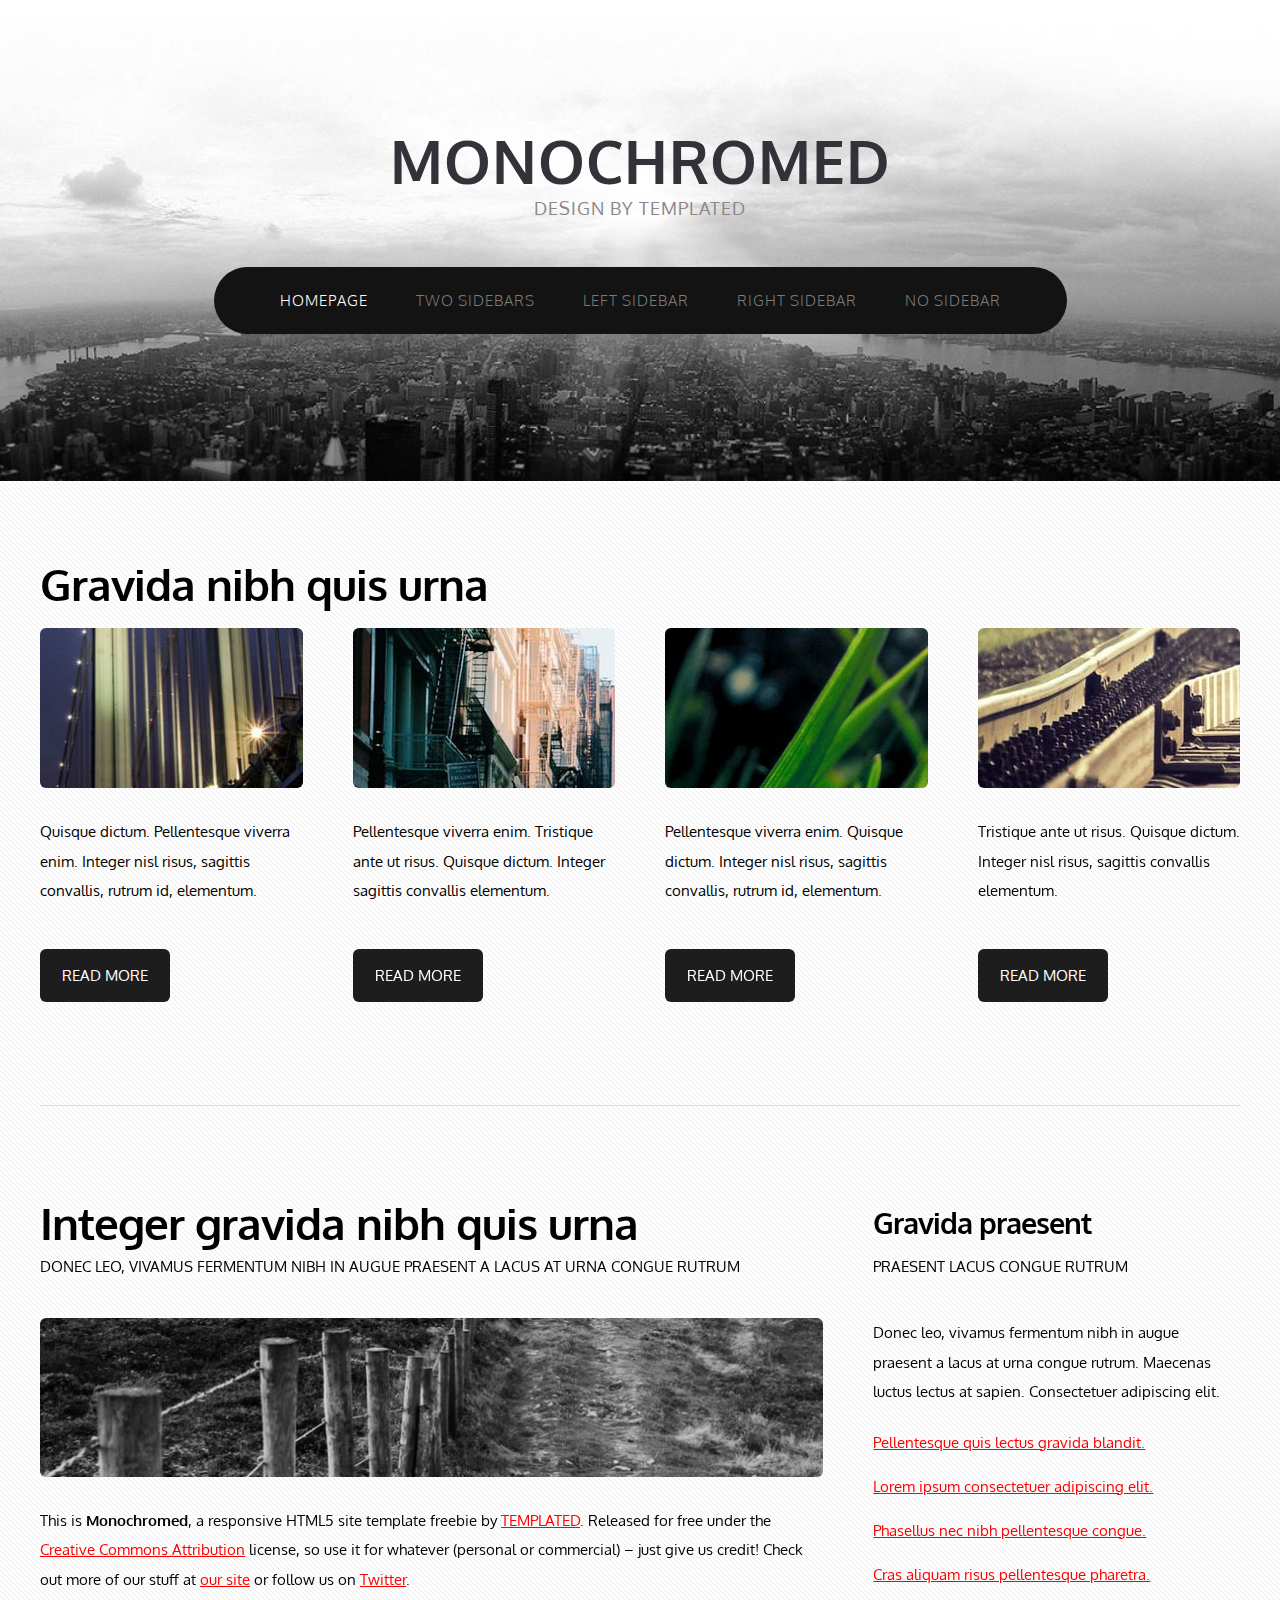
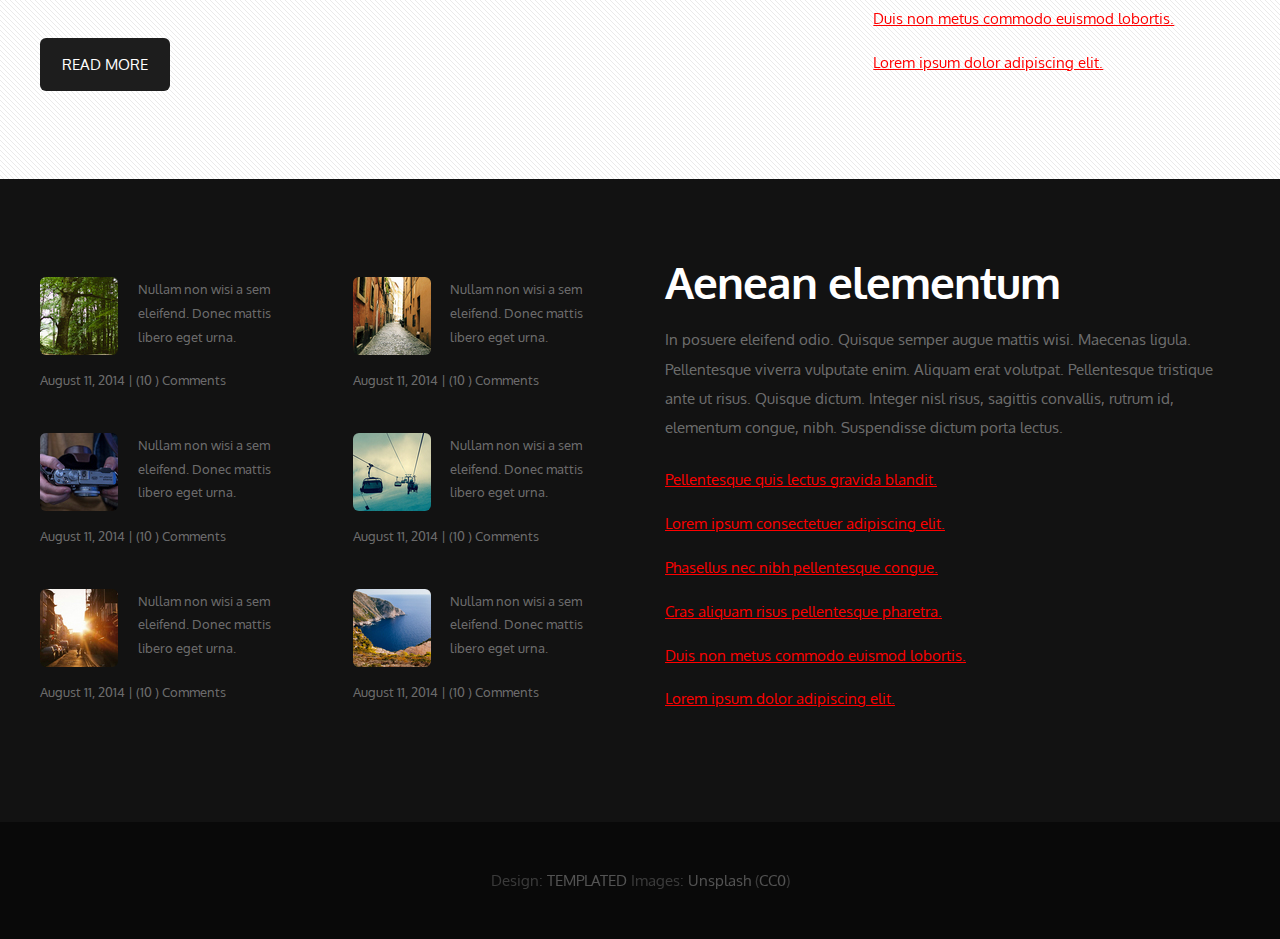
<file: templated-monochromed/index.html>
<!DOCTYPE HTML>
<!--
	Monochromed by TEMPLATED
    templated.co @templatedco
    Released for free under the Creative Commons Attribution 3.0 license (templated.co/license)
-->
<html>
	<head>
		<title>Monochromed by TEMPLATED</title>
		<meta http-equiv="content-type" content="text/html; charset=utf-8" />
		<meta name="description" content="" />
		<meta name="keywords" content="" />
		<link href='http://fonts.googleapis.com/css?family=Oxygen:400,300,700' rel='stylesheet' type='text/css'>
		<!--[if lte IE 8]><script src="js/html5shiv.js"></script><![endif]-->
        <script src="http://ajax.googleapis.com/ajax/libs/jquery/1.11.0/jquery.min.js"></script>
		<script src="js/skel.min.js"></script>
		<script src="js/skel-panels.min.js"></script>
		<script src="js/init.js"></script>
		<noscript>
			<link rel="stylesheet" href="css/skel-noscript.css" />
			<link rel="stylesheet" href="css/style.css" />
		</noscript>
		<!--[if lte IE 8]><link rel="stylesheet" href="css/ie/v8.css" /><![endif]-->
		<!--[if lte IE 9]><link rel="stylesheet" href="css/ie/v9.css" /><![endif]-->
	</head>
	<body class="homepage">

	<!-- Header -->
		<div id="header">
			<div class="container">
					
				<!-- Logo -->
					<div id="logo">
						<h1><a href="#">Monochromed</a></h1>
						<span>Design by TEMPLATED</span>
					</div>
				
				<!-- Nav -->
					<nav id="nav">
						<ul>
							<li class="active"><a href="index.html">Homepage</a></li>
							<li><a href="threecolumn.html">Two Sidebars</a></li>
							<li><a href="twocolumn1.html">Left Sidebar</a></li>
							<li><a href="twocolumn2.html">Right Sidebar</a></li>
							<li><a href="onecolumn.html">No Sidebar</a></li>
						</ul>
					</nav>

			</div>
		</div>
	<!-- Header -->
			
	<!-- Main -->
		<div id="main">
			<div class="container">
				<header>
					<h2>Gravida nibh quis urna</h2>
				</header>
				<div class="row">
					<div class="3u">
						<section>
							<a href="#" class="image full"><img src="images/pics01.jpg" alt="" /></a>
							<p>Quisque dictum. Pellentesque viverra  enim. Integer nisl risus, sagittis convallis, rutrum id, elementum.</p>
							<a href="#" class="button">Read More</a>
						</section>
					</div>
					<div class="3u">
						<section>
							<a href="#" class="image full"><img src="images/pics11.jpg" alt="" /></a>
							<p>Pellentesque viverra  enim. Tristique ante ut risus. Quisque dictum. Integer sagittis convallis elementum.</p>
							<a href="#" class="button">Read More</a>
						</section>
					</div>
					<div class="3u">
						<section>
							<a href="#" class="image full"><img src="images/pics12.jpg" alt="" /></a>
							<p>Pellentesque viverra  enim. Quisque dictum. Integer nisl risus, sagittis convallis, rutrum id, elementum.</p>
							<a href="#" class="button">Read More</a>
						</section>
					</div>
					<div class="3u">
						<section>
							<a href="#" class="image full"><img src="images/pics13.jpg" alt="" /></a>
							<p>Tristique ante ut risus. Quisque dictum. Integer nisl risus, sagittis convallis elementum.</p>
							<a href="#" class="button">Read More</a>
						</section>
					</div>
				</div>
				<div class="divider">&nbsp;</div>
				<div class="row">
				
					<!-- Content -->
						<div class="8u skel-cell-important">
							<section id="content">
								<header>
									<h2>Integer gravida nibh quis urna</h2>
									<span class="byline">Donec leo, vivamus fermentum nibh in augue praesent a lacus at urna congue rutrum</span>
								</header>
								<p><a href="#" class="image full"><img src="images/pics02.jpg" alt=""></a></p>
								<p>This is <strong>Monochromed</strong>, a responsive HTML5 site template freebie by <a href="http://templated.co">TEMPLATED</a>. Released for free under the <a href="http://templated.co/license">Creative Commons Attribution</a> license, so use it for whatever (personal or commercial) &ndash; just give us credit! Check out more of our stuff at <a href="http://templated.co">our site</a> or follow us on <a href="http://twitter.com/templatedco">Twitter</a>.</p>
								<a href="#" class="button">Read More</a>
							</section>
						</div>
					<!-- /Content -->
						
					<!-- Sidebar -->
						<div id="sidebar" class="4u">
							<section>
								<header>
									<h2>Gravida praesent</h2>
									<span class="byline">Praesent lacus congue rutrum</span>
								</header>
								<p>Donec leo, vivamus fermentum nibh in augue praesent a lacus at urna congue rutrum. Maecenas luctus lectus at sapien. Consectetuer adipiscing elit.</p>
								<ul class="default">
									<li><a href="#">Pellentesque quis lectus gravida blandit.</a></li>
									<li><a href="#">Lorem ipsum consectetuer adipiscing elit.</a></li>
									<li><a href="#">Phasellus nec nibh pellentesque congue.</a></li>
									<li><a href="#">Cras aliquam risus pellentesque pharetra.</a></li>
									<li><a href="#">Duis non metus commodo euismod lobortis.</a></li>
									<li><a href="#">Lorem ipsum dolor adipiscing elit.</a></li>
								</ul>
							</section>
						</div>
					<!-- Sidebar -->
						
				</div>
			
			</div>
		</div>
	<!-- Main -->

	<!-- Footer -->
		<div id="footer">
			<div class="container">
				<div class="row">
					<div class="3u">
						<section>
							<ul class="style1">
								<li><img src="images/pics05.jpg" width="78" height="78" alt="">
									<p>Nullam non wisi a sem eleifend. Donec mattis libero eget urna. </p>
									<p class="posted">August 11, 2014  |  (10 )  Comments</p>
								</li>
								<li><img src="images/pics06.jpg" width="78" height="78" alt="">
									<p>Nullam non wisi a sem eleifend. Donec mattis libero eget urna. </p>
									<p class="posted">August 11, 2014  |  (10 )  Comments</p>
								</li>
								<li><img src="images/pics07.jpg" width="78" height="78" alt="">
									<p>Nullam non wisi a sem eleifend. Donec mattis libero eget urna. </p>
									<p class="posted">August 11, 2014  |  (10 )  Comments</p>
								</li>
							</ul>
						</section>
					</div>
					<div class="3u">
						<section>
							<ul class="style1">
								<li class="first"><img src="images/pics08.jpg" width="78" height="78" alt="">
									<p>Nullam non wisi a sem eleifend. Donec mattis libero eget urna. </p>
									<p class="posted">August 11, 2014  |  (10 )  Comments</p>
								</li>
								<li><img src="images/pics09.jpg" width="78" height="78" alt="">
									<p>Nullam non wisi a sem eleifend. Donec mattis libero eget urna. </p>
									<p class="posted">August 11, 2014  |  (10 )  Comments</p>
								</li>
								<li><img src="images/pics10.jpg" width="78" height="78" alt="">
									<p>Nullam non wisi a sem eleifend. Donec mattis libero eget urna. </p>
									<p class="posted">August 11, 2014  |  (10 )  Comments</p>
								</li>
							</ul>
						</section>				
					</div>
					<div class="6u">
						<section>
							<header>
								<h2>Aenean elementum</h2>
							</header>
							<p>In posuere eleifend odio. Quisque semper augue mattis wisi. Maecenas ligula. Pellentesque viverra vulputate enim. Aliquam erat volutpat. Pellentesque tristique ante ut risus. Quisque dictum. Integer nisl risus, sagittis convallis, rutrum id, elementum congue, nibh. Suspendisse dictum porta lectus.</p>
							<ul class="default">
								<li><a href="#">Pellentesque quis lectus gravida blandit.</a></li>
								<li><a href="#">Lorem ipsum consectetuer adipiscing elit.</a></li>
								<li><a href="#">Phasellus nec nibh pellentesque congue.</a></li>
								<li><a href="#">Cras aliquam risus pellentesque pharetra.</a></li>
								<li><a href="#">Duis non metus commodo euismod lobortis.</a></li>
								<li><a href="#">Lorem ipsum dolor adipiscing elit.</a></li>
							</ul>
						</section>
					</div>
				</div>
			</div>
		</div>
	<!-- Footer -->

	<!-- Copyright -->
		<div id="copyright">
			<div class="container">
				Design: <a href="http://templated.co">TEMPLATED</a> Images: <a href="http://unsplash.com">Unsplash</a> (<a href="http://unsplash.com/cc0">CC0</a>)
			</div>
		</div>

	</body>
</html>
</file>
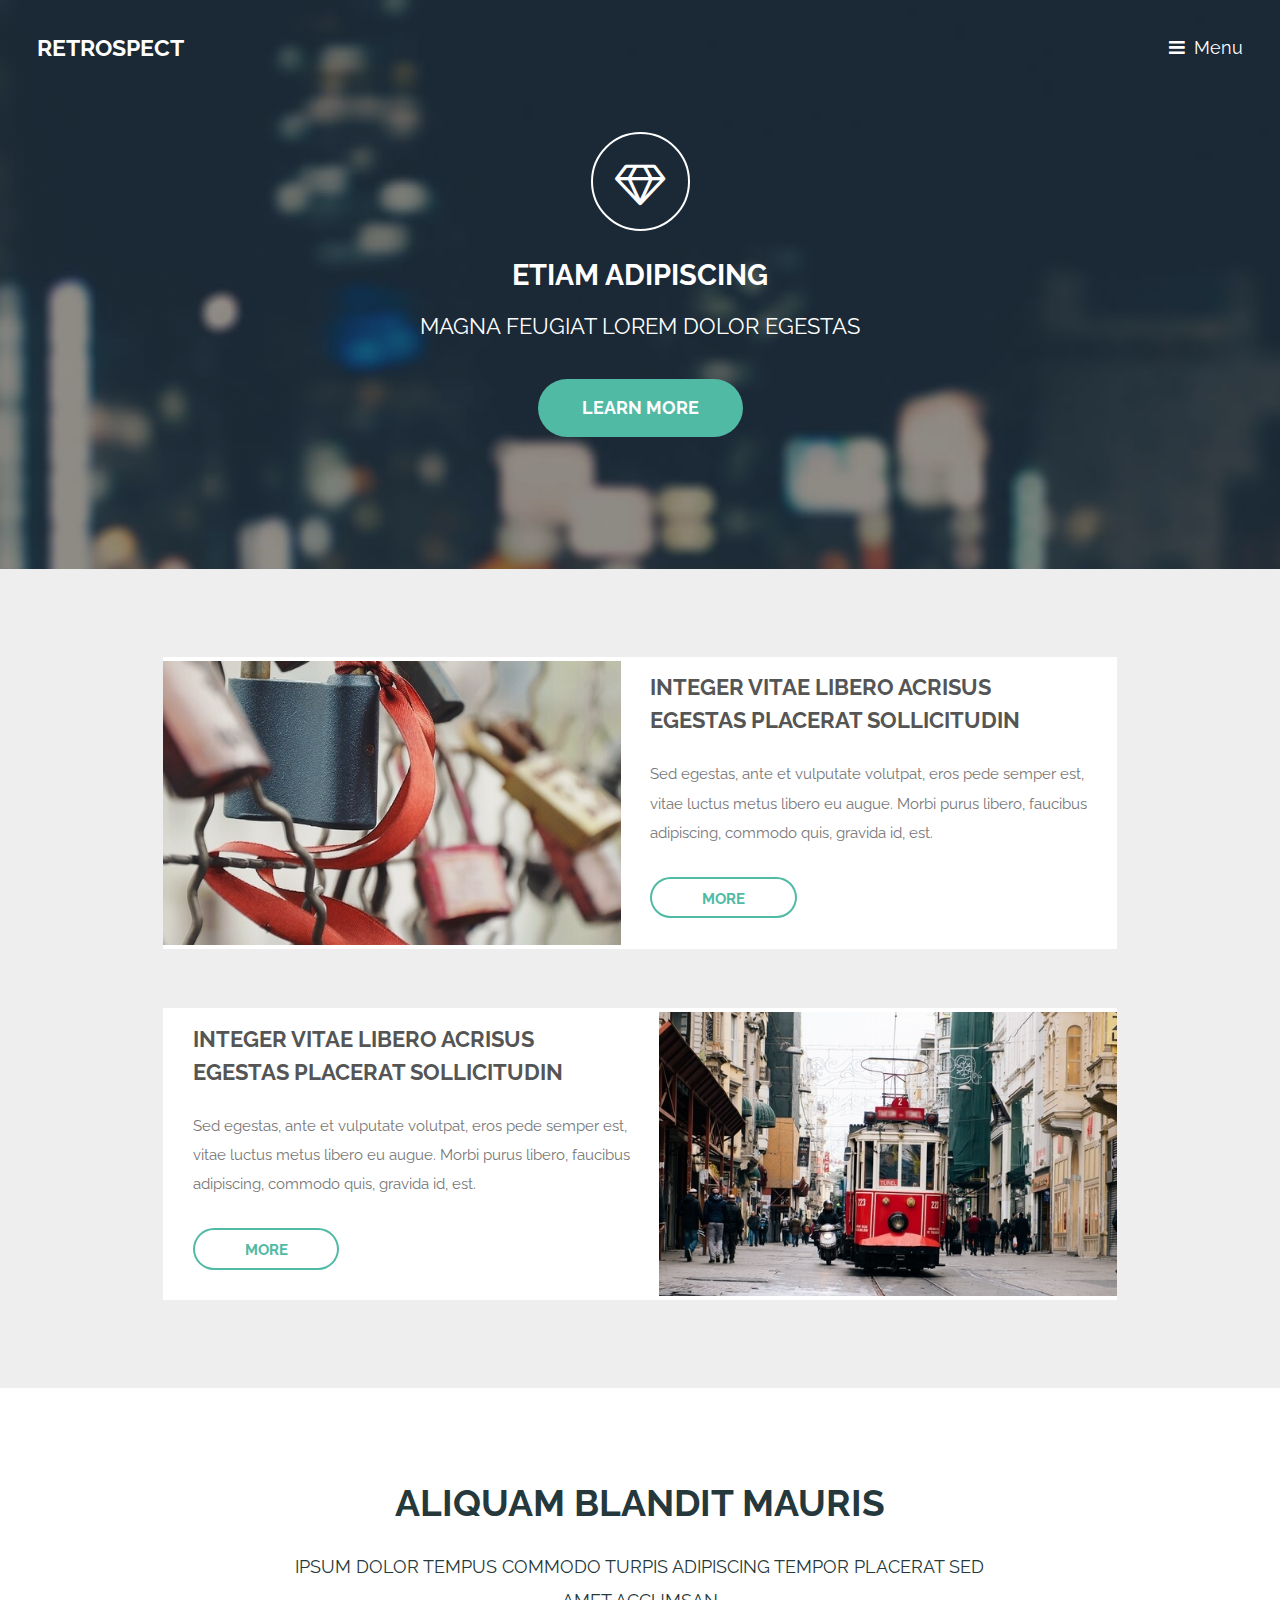
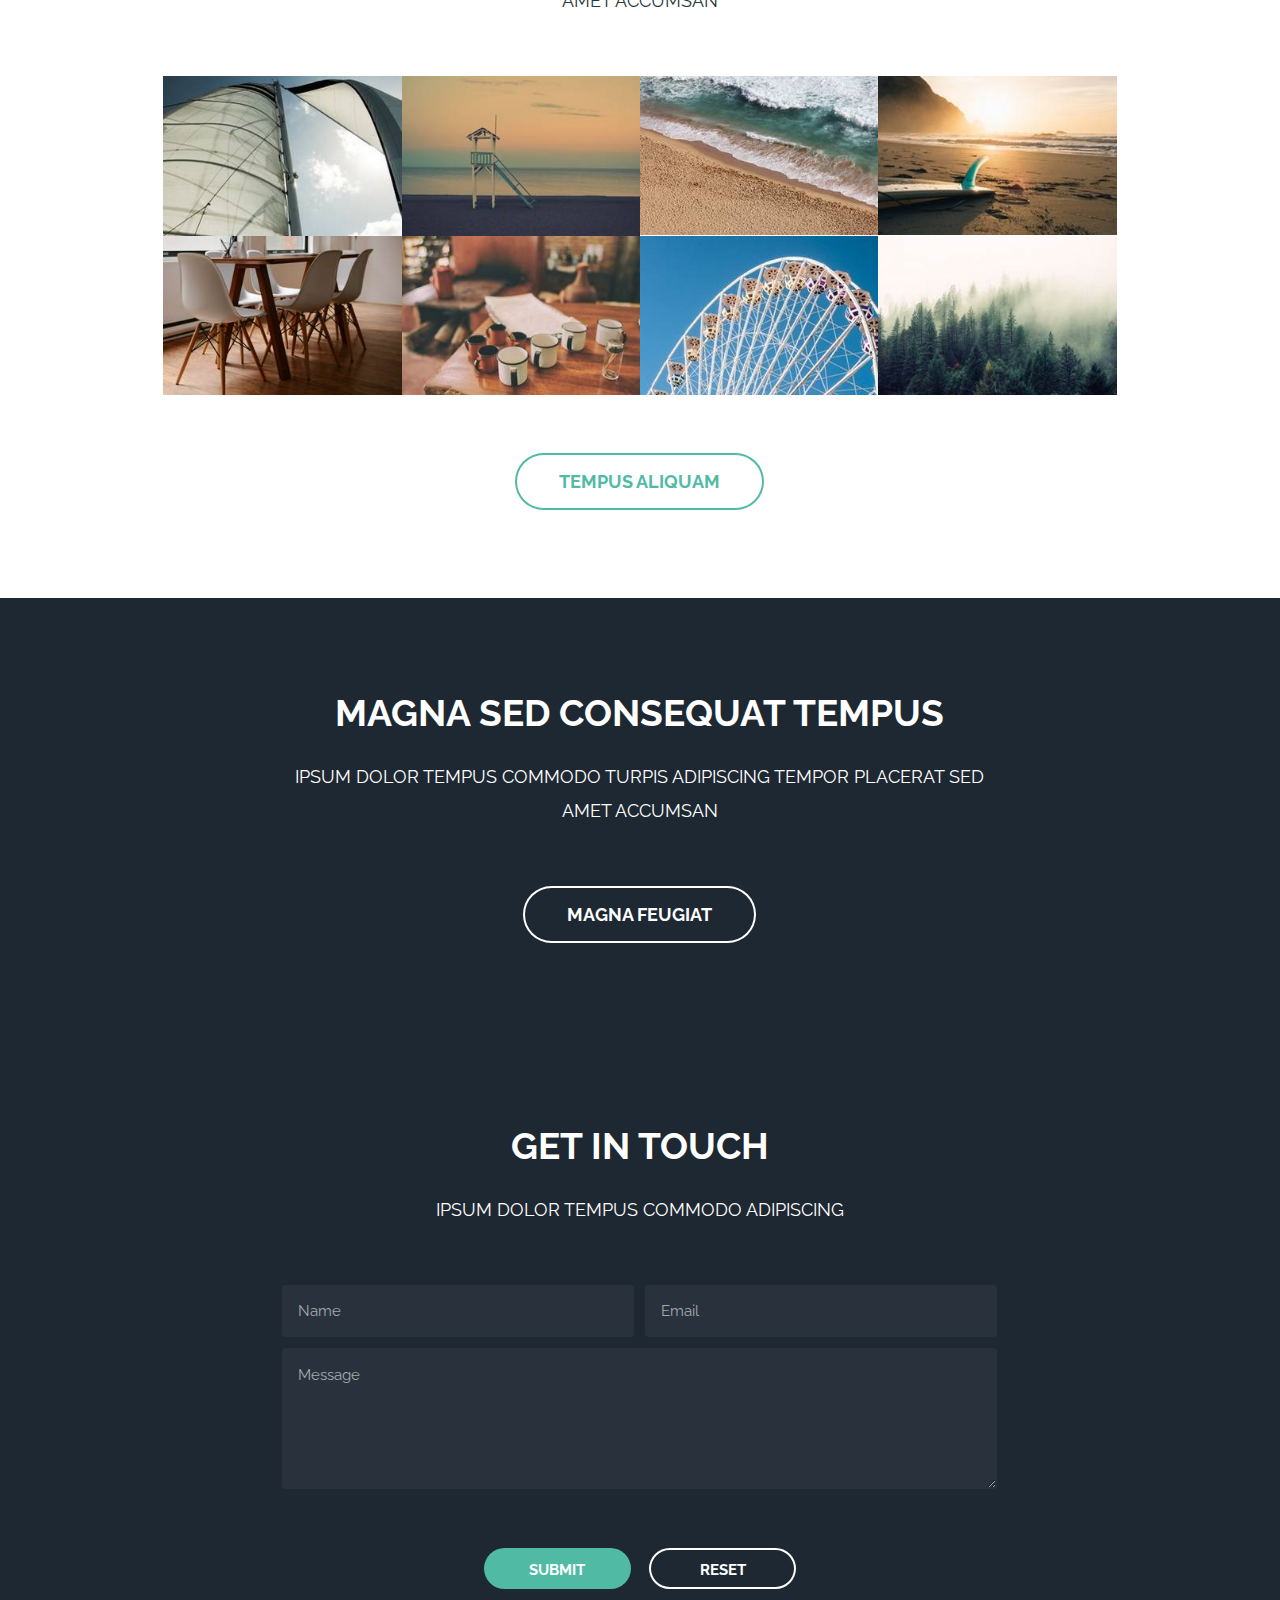
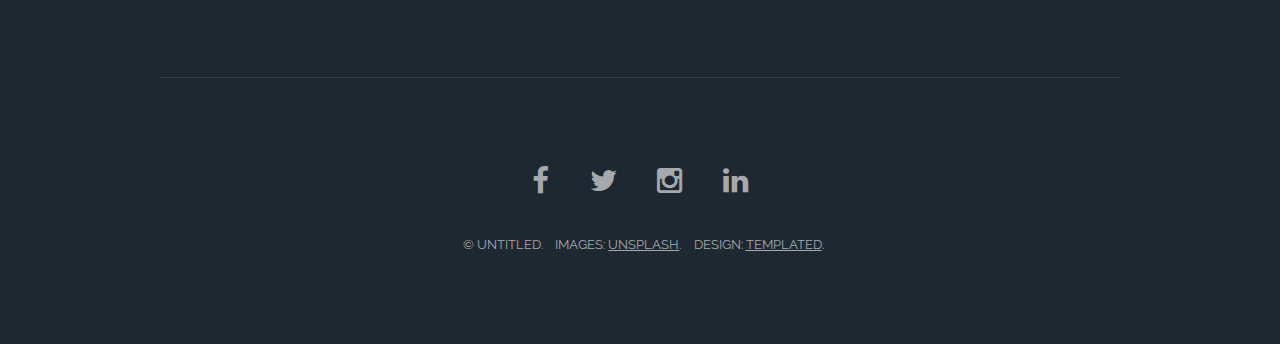
<file: templated-retrospect/index.html>
<!DOCTYPE HTML>
<!--
	Retrospect by TEMPLATED
	templated.co @templatedco
	Released for free under the Creative Commons Attribution 3.0 license (templated.co/license)
-->
<html>
	<head>
		<title>Retrospect by TEMPLATED</title>
		<meta charset="utf-8" />
		<meta name="viewport" content="width=device-width, initial-scale=1" />
		<!--[if lte IE 8]><script src="assets/js/ie/html5shiv.js"></script><![endif]-->
		<link rel="stylesheet" href="assets/css/main.css" />
		<!--[if lte IE 8]><link rel="stylesheet" href="assets/css/ie8.css" /><![endif]-->
		<!--[if lte IE 9]><link rel="stylesheet" href="assets/css/ie9.css" /><![endif]-->
	</head>
	<body class="landing">

		<!-- Header -->
			<header id="header" class="alt">
				<h1><a href="index.html">Retrospect</a></h1>
				<a href="#nav">Menu</a>
			</header>

		<!-- Nav -->
			<nav id="nav">
				<ul class="links">
					<li><a href="index.html">Home</a></li>
					<li><a href="generic.html">Generic</a></li>
					<li><a href="elements.html">Elements</a></li>
				</ul>
			</nav>

		<!-- Banner -->
			<section id="banner">
				<i class="icon fa-diamond"></i>
				<h2>Etiam adipiscing</h2>
				<p>Magna feugiat lorem dolor egestas</p>
				<ul class="actions">
					<li><a href="#" class="button big special">Learn More</a></li>
				</ul>
			</section>

		<!-- One -->
			<section id="one" class="wrapper style1">
				<div class="inner">
					<article class="feature left">
						<span class="image"><img src="images/pic01.jpg" alt="" /></span>
						<div class="content">
							<h2>Integer vitae libero acrisus egestas placerat  sollicitudin</h2>
							<p>Sed egestas, ante et vulputate volutpat, eros pede semper est, vitae luctus metus libero eu augue. Morbi purus libero, faucibus adipiscing, commodo quis, gravida id, est.</p>
							<ul class="actions">
								<li>
									<a href="#" class="button alt">More</a>
								</li>
							</ul>
						</div>
					</article>
					<article class="feature right">
						<span class="image"><img src="images/pic02.jpg" alt="" /></span>
						<div class="content">
							<h2>Integer vitae libero acrisus egestas placerat  sollicitudin</h2>
							<p>Sed egestas, ante et vulputate volutpat, eros pede semper est, vitae luctus metus libero eu augue. Morbi purus libero, faucibus adipiscing, commodo quis, gravida id, est.</p>
							<ul class="actions">
								<li>
									<a href="#" class="button alt">More</a>
								</li>
							</ul>
						</div>
					</article>
				</div>
			</section>

		<!-- Two -->
			<section id="two" class="wrapper special">
				<div class="inner">
					<header class="major narrow">
						<h2>Aliquam Blandit Mauris</h2>
						<p>Ipsum dolor tempus commodo turpis adipiscing Tempor placerat sed amet accumsan</p>
					</header>
					<div class="image-grid">
						<a href="#" class="image"><img src="images/pic03.jpg" alt="" /></a>
						<a href="#" class="image"><img src="images/pic04.jpg" alt="" /></a>
						<a href="#" class="image"><img src="images/pic05.jpg" alt="" /></a>
						<a href="#" class="image"><img src="images/pic06.jpg" alt="" /></a>
						<a href="#" class="image"><img src="images/pic07.jpg" alt="" /></a>
						<a href="#" class="image"><img src="images/pic08.jpg" alt="" /></a>
						<a href="#" class="image"><img src="images/pic09.jpg" alt="" /></a>
						<a href="#" class="image"><img src="images/pic10.jpg" alt="" /></a>
					</div>
					<ul class="actions">
						<li><a href="#" class="button big alt">Tempus Aliquam</a></li>
					</ul>
				</div>
			</section>

		<!-- Three -->
			<section id="three" class="wrapper style3 special">
				<div class="inner">
					<header class="major narrow	">
						<h2>Magna sed consequat tempus</h2>
						<p>Ipsum dolor tempus commodo turpis adipiscing Tempor placerat sed amet accumsan</p>
					</header>
					<ul class="actions">
						<li><a href="#" class="button big alt">Magna feugiat</a></li>
					</ul>
				</div>
			</section>

		<!-- Four -->
			<section id="four" class="wrapper style2 special">
				<div class="inner">
					<header class="major narrow">
						<h2>Get in touch</h2>
						<p>Ipsum dolor tempus commodo adipiscing</p>
					</header>
					<form action="#" method="POST">
						<div class="container 75%">
							<div class="row uniform 50%">
								<div class="6u 12u$(xsmall)">
									<input name="name" placeholder="Name" type="text" />
								</div>
								<div class="6u$ 12u$(xsmall)">
									<input name="email" placeholder="Email" type="email" />
								</div>
								<div class="12u$">
									<textarea name="message" placeholder="Message" rows="4"></textarea>
								</div>
							</div>
						</div>
						<ul class="actions">
							<li><input type="submit" class="special" value="Submit" /></li>
							<li><input type="reset" class="alt" value="Reset" /></li>
						</ul>
					</form>
				</div>
			</section>

		<!-- Footer -->
			<footer id="footer">
				<div class="inner">
					<ul class="icons">
						<li><a href="#" class="icon fa-facebook">
							<span class="label">Facebook</span>
						</a></li>
						<li><a href="#" class="icon fa-twitter">
							<span class="label">Twitter</span>
						</a></li>
						<li><a href="#" class="icon fa-instagram">
							<span class="label">Instagram</span>
						</a></li>
						<li><a href="#" class="icon fa-linkedin">
							<span class="label">LinkedIn</span>
						</a></li>
					</ul>
					<ul class="copyright">
						<li>&copy; Untitled.</li>
						<li>Images: <a href="http://unsplash.com">Unsplash</a>.</li>
						<li>Design: <a href="http://templated.co">TEMPLATED</a>.</li>
					</ul>
				</div>
			</footer>

		<!-- Scripts -->
			<script src="assets/js/jquery.min.js"></script>
			<script src="assets/js/skel.min.js"></script>
			<script src="assets/js/util.js"></script>
			<!--[if lte IE 8]><script src="assets/js/ie/respond.min.js"></script><![endif]-->
			<script src="assets/js/main.js"></script>

	</body>
</html>
</file>
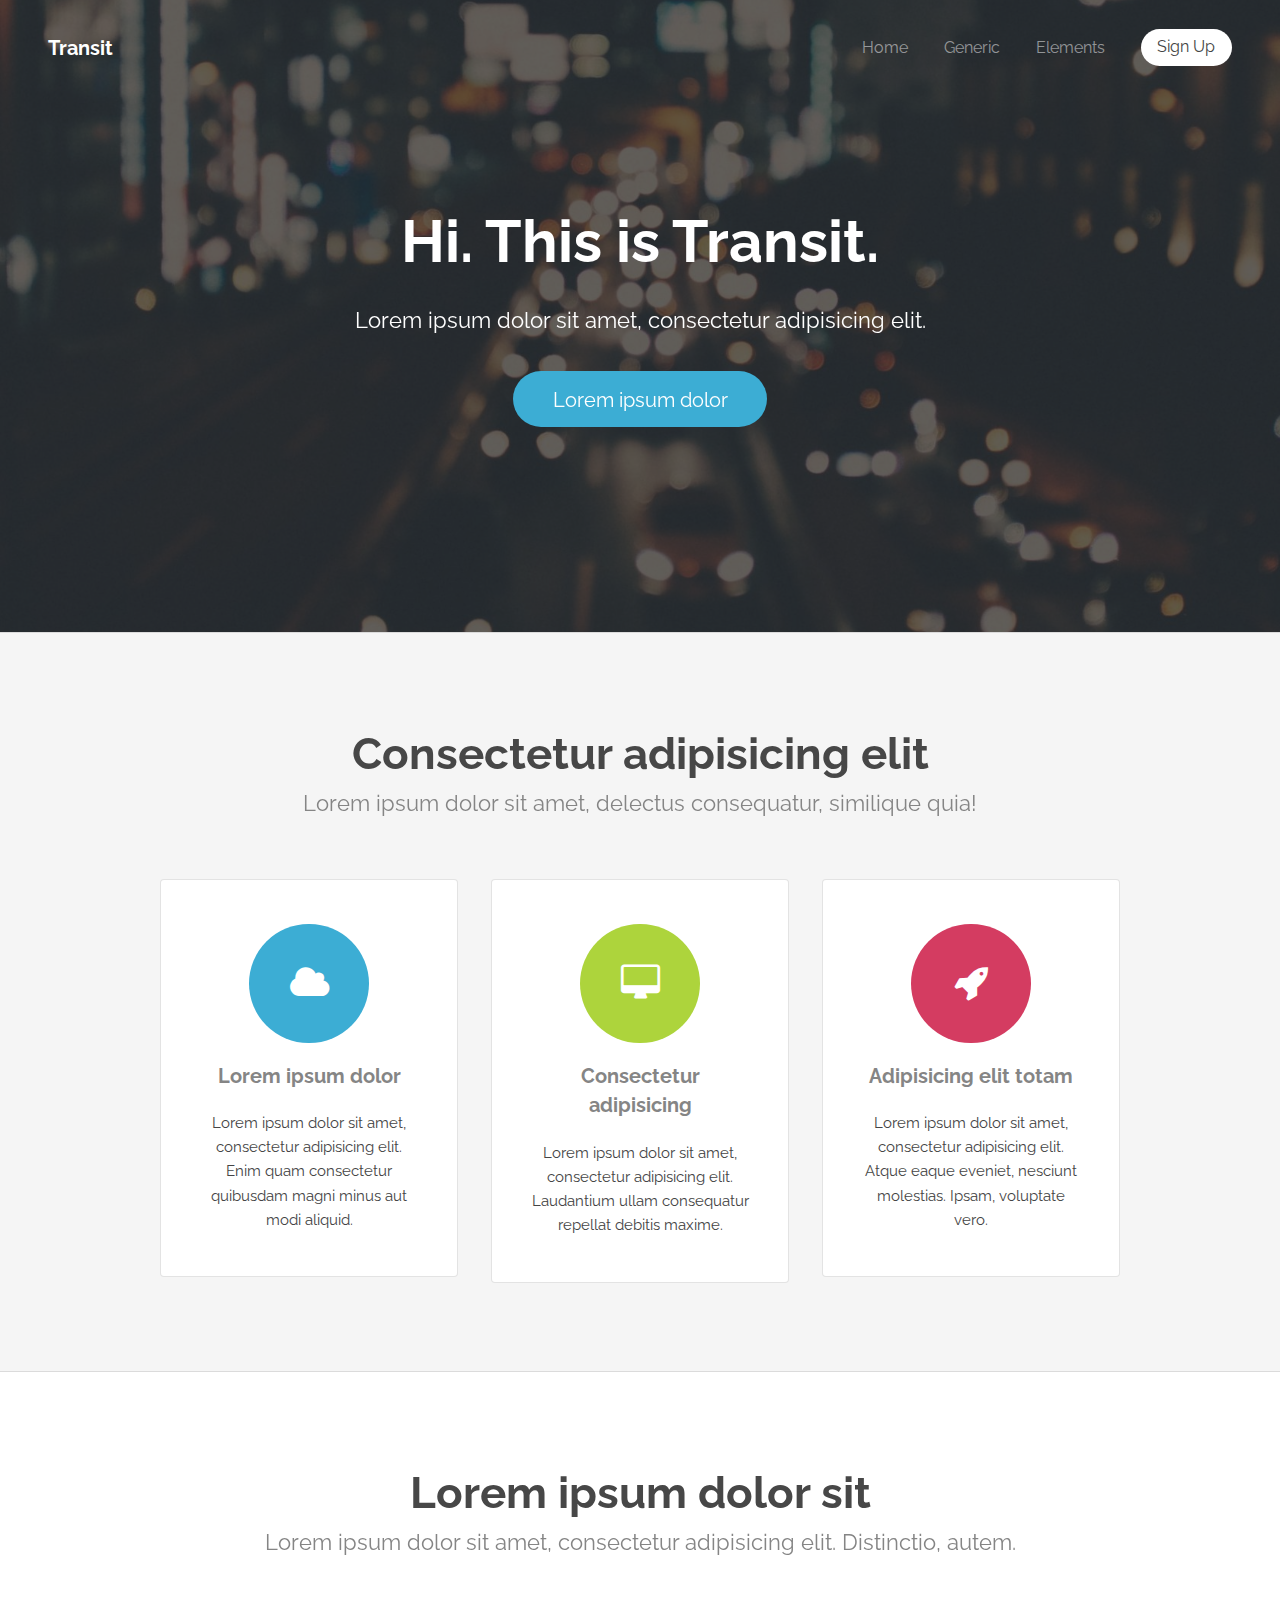
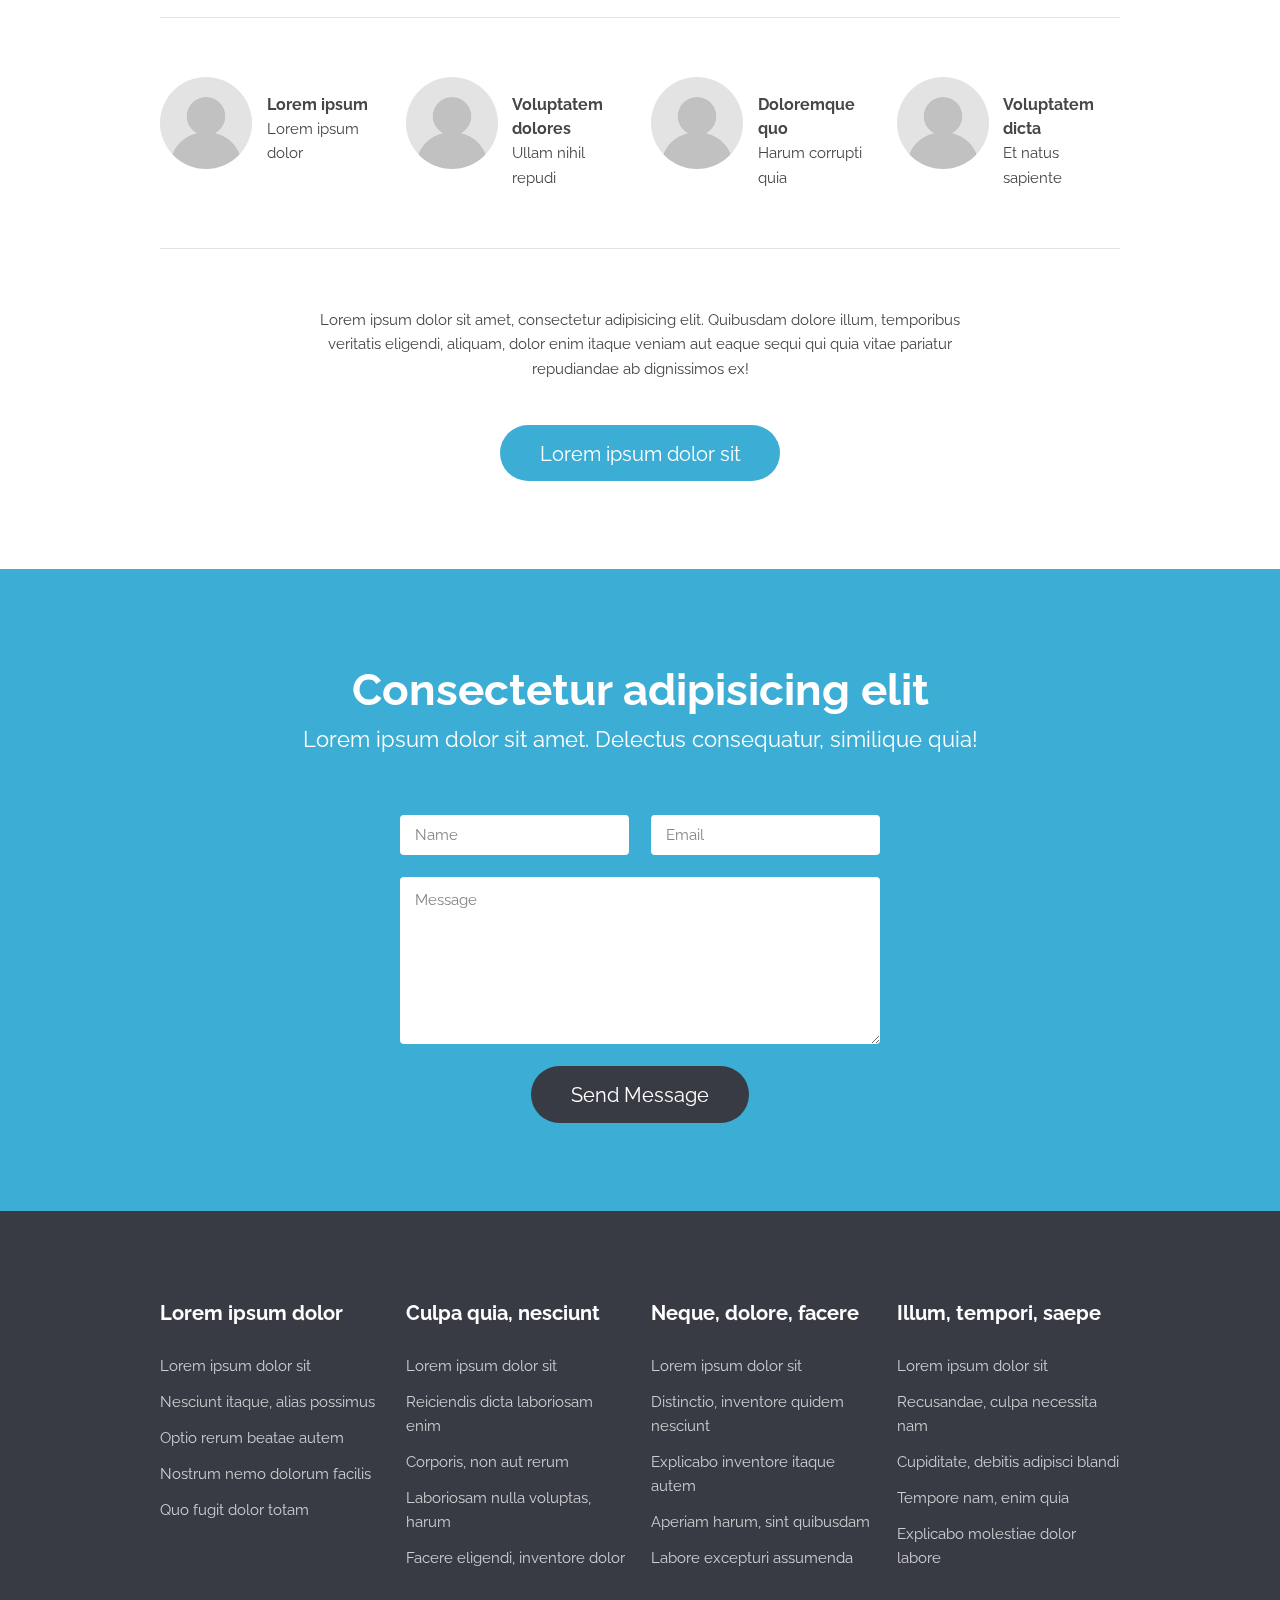
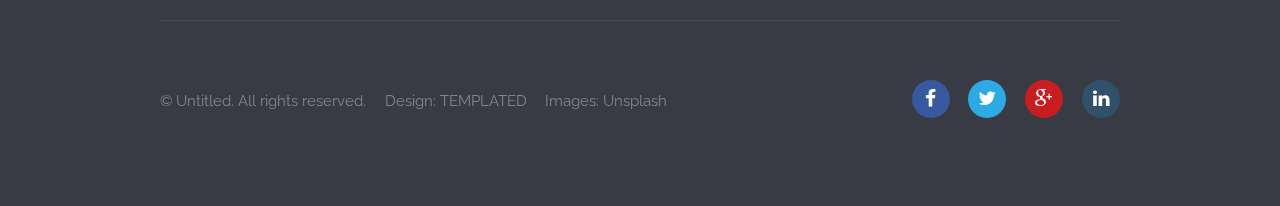
<file: templated-transit/index.html>
<!DOCTYPE html>
<!--
	Transit by TEMPLATED
	templated.co @templatedco
	Released for free under the Creative Commons Attribution 3.0 license (templated.co/license)
-->
<html lang="en">
	<head>
		<meta charset="UTF-8">
		<title>Transit by TEMPLATED</title>
		<meta http-equiv="content-type" content="text/html; charset=utf-8" />
		<meta name="description" content="" />
		<meta name="keywords" content="" />
		<!--[if lte IE 8]><script src="js/html5shiv.js"></script><![endif]-->
		<script src="js/jquery.min.js"></script>
		<script src="js/skel.min.js"></script>
		<script src="js/skel-layers.min.js"></script>
		<script src="js/init.js"></script>
		<noscript>
			<link rel="stylesheet" href="css/skel.css" />
			<link rel="stylesheet" href="css/style.css" />
			<link rel="stylesheet" href="css/style-xlarge.css" />
		</noscript>
	</head>
	<body class="landing">

		<!-- Header -->
			<header id="header">
				<h1><a href="index.html">Transit</a></h1>
				<nav id="nav">
					<ul>
						<li><a href="index.html">Home</a></li>
						<li><a href="generic.html">Generic</a></li>
						<li><a href="elements.html">Elements</a></li>
						<li><a href="#" class="button special">Sign Up</a></li>
					</ul>
				</nav>
			</header>

		<!-- Banner -->
			<section id="banner">
				<h2>Hi. This is Transit.</h2>
				<p>Lorem ipsum dolor sit amet, consectetur adipisicing elit.</p>
				<ul class="actions">
					<li>
						<a href="#" class="button big">Lorem ipsum dolor</a>
					</li>
				</ul>
			</section>

		<!-- One -->
			<section id="one" class="wrapper style1 special">
				<div class="container">
					<header class="major">
						<h2>Consectetur adipisicing elit</h2>
						<p>Lorem ipsum dolor sit amet, delectus consequatur, similique quia!</p>
					</header>
					<div class="row 150%">
						<div class="4u 12u$(medium)">
							<section class="box">
								<i class="icon big rounded color1 fa-cloud"></i>
								<h3>Lorem ipsum dolor</h3>
								<p>Lorem ipsum dolor sit amet, consectetur adipisicing elit. Enim quam consectetur quibusdam magni minus aut modi aliquid.</p>
							</section>
						</div>
						<div class="4u 12u$(medium)">
							<section class="box">
								<i class="icon big rounded color9 fa-desktop"></i>
								<h3>Consectetur adipisicing</h3>
								<p>Lorem ipsum dolor sit amet, consectetur adipisicing elit. Laudantium ullam consequatur repellat debitis maxime.</p>
							</section>
						</div>
						<div class="4u$ 12u$(medium)">
							<section class="box">
								<i class="icon big rounded color6 fa-rocket"></i>
								<h3>Adipisicing elit totam</h3>
								<p>Lorem ipsum dolor sit amet, consectetur adipisicing elit. Atque eaque eveniet, nesciunt molestias. Ipsam, voluptate vero.</p>
							</section>
						</div>
					</div>
				</div>
			</section>

		<!-- Two -->
			<section id="two" class="wrapper style2 special">
				<div class="container">
					<header class="major">
						<h2>Lorem ipsum dolor sit</h2>
						<p>Lorem ipsum dolor sit amet, consectetur adipisicing elit. Distinctio, autem.</p>
					</header>
					<section class="profiles">
						<div class="row">
							<section class="3u 6u(medium) 12u$(xsmall) profile">
								<img src="images/profile_placeholder.gif" alt="" />
								<h4>Lorem ipsum</h4>
								<p>Lorem ipsum dolor</p>
							</section>
							<section class="3u 6u$(medium) 12u$(xsmall) profile">
								<img src="images/profile_placeholder.gif" alt="" />
								<h4>Voluptatem dolores</h4>
								<p>Ullam nihil repudi</p>
							</section>
							<section class="3u 6u(medium) 12u$(xsmall) profile">
								<img src="images/profile_placeholder.gif" alt="" />
								<h4>Doloremque quo</h4>
								<p>Harum corrupti quia</p>
							</section>
							<section class="3u$ 6u$(medium) 12u$(xsmall) profile">
								<img src="images/profile_placeholder.gif" alt="" />
								<h4>Voluptatem dicta</h4>
								<p>Et natus sapiente</p>
							</section>
						</div>
					</section>
					<footer>
						<p>Lorem ipsum dolor sit amet, consectetur adipisicing elit. Quibusdam dolore illum, temporibus veritatis eligendi, aliquam, dolor enim itaque veniam aut eaque sequi qui quia vitae pariatur repudiandae ab dignissimos ex!</p>
						<ul class="actions">
							<li>
								<a href="#" class="button big">Lorem ipsum dolor sit</a>
							</li>
						</ul>
					</footer>
				</div>
			</section>

		<!-- Three -->
			<section id="three" class="wrapper style3 special">
				<div class="container">
					<header class="major">
						<h2>Consectetur adipisicing elit</h2>
						<p>Lorem ipsum dolor sit amet. Delectus consequatur, similique quia!</p>
					</header>
				</div>
				<div class="container 50%">
					<form action="#" method="post">
						<div class="row uniform">
							<div class="6u 12u$(small)">
								<input name="name" id="name" value="" placeholder="Name" type="text">
							</div>
							<div class="6u$ 12u$(small)">
								<input name="email" id="email" value="" placeholder="Email" type="email">
							</div>
							<div class="12u$">
								<textarea name="message" id="message" placeholder="Message" rows="6"></textarea>
							</div>
							<div class="12u$">
								<ul class="actions">
									<li><input value="Send Message" class="special big" type="submit"></li>
								</ul>
							</div>
						</div>
					</form>
				</div>
			</section>

		<!-- Footer -->
			<footer id="footer">
				<div class="container">
					<section class="links">
						<div class="row">
							<section class="3u 6u(medium) 12u$(small)">
								<h3>Lorem ipsum dolor</h3>
								<ul class="unstyled">
									<li><a href="#">Lorem ipsum dolor sit</a></li>
									<li><a href="#">Nesciunt itaque, alias possimus</a></li>
									<li><a href="#">Optio rerum beatae autem</a></li>
									<li><a href="#">Nostrum nemo dolorum facilis</a></li>
									<li><a href="#">Quo fugit dolor totam</a></li>
								</ul>
							</section>
							<section class="3u 6u$(medium) 12u$(small)">
								<h3>Culpa quia, nesciunt</h3>
								<ul class="unstyled">
									<li><a href="#">Lorem ipsum dolor sit</a></li>
									<li><a href="#">Reiciendis dicta laboriosam enim</a></li>
									<li><a href="#">Corporis, non aut rerum</a></li>
									<li><a href="#">Laboriosam nulla voluptas, harum</a></li>
									<li><a href="#">Facere eligendi, inventore dolor</a></li>
								</ul>
							</section>
							<section class="3u 6u(medium) 12u$(small)">
								<h3>Neque, dolore, facere</h3>
								<ul class="unstyled">
									<li><a href="#">Lorem ipsum dolor sit</a></li>
									<li><a href="#">Distinctio, inventore quidem nesciunt</a></li>
									<li><a href="#">Explicabo inventore itaque autem</a></li>
									<li><a href="#">Aperiam harum, sint quibusdam</a></li>
									<li><a href="#">Labore excepturi assumenda</a></li>
								</ul>
							</section>
							<section class="3u$ 6u$(medium) 12u$(small)">
								<h3>Illum, tempori, saepe</h3>
								<ul class="unstyled">
									<li><a href="#">Lorem ipsum dolor sit</a></li>
									<li><a href="#">Recusandae, culpa necessita nam</a></li>
									<li><a href="#">Cupiditate, debitis adipisci blandi</a></li>
									<li><a href="#">Tempore nam, enim quia</a></li>
									<li><a href="#">Explicabo molestiae dolor labore</a></li>
								</ul>
							</section>
						</div>
					</section>
					<div class="row">
						<div class="8u 12u$(medium)">
							<ul class="copyright">
								<li>&copy; Untitled. All rights reserved.</li>
								<li>Design: <a href="http://templated.co">TEMPLATED</a></li>
								<li>Images: <a href="http://unsplash.com">Unsplash</a></li>
							</ul>
						</div>
						<div class="4u$ 12u$(medium)">
							<ul class="icons">
								<li>
									<a class="icon rounded fa-facebook"><span class="label">Facebook</span></a>
								</li>
								<li>
									<a class="icon rounded fa-twitter"><span class="label">Twitter</span></a>
								</li>
								<li>
									<a class="icon rounded fa-google-plus"><span class="label">Google+</span></a>
								</li>
								<li>
									<a class="icon rounded fa-linkedin"><span class="label">LinkedIn</span></a>
								</li>
							</ul>
						</div>
					</div>
				</div>
			</footer>

	</body>
</html>
</file>
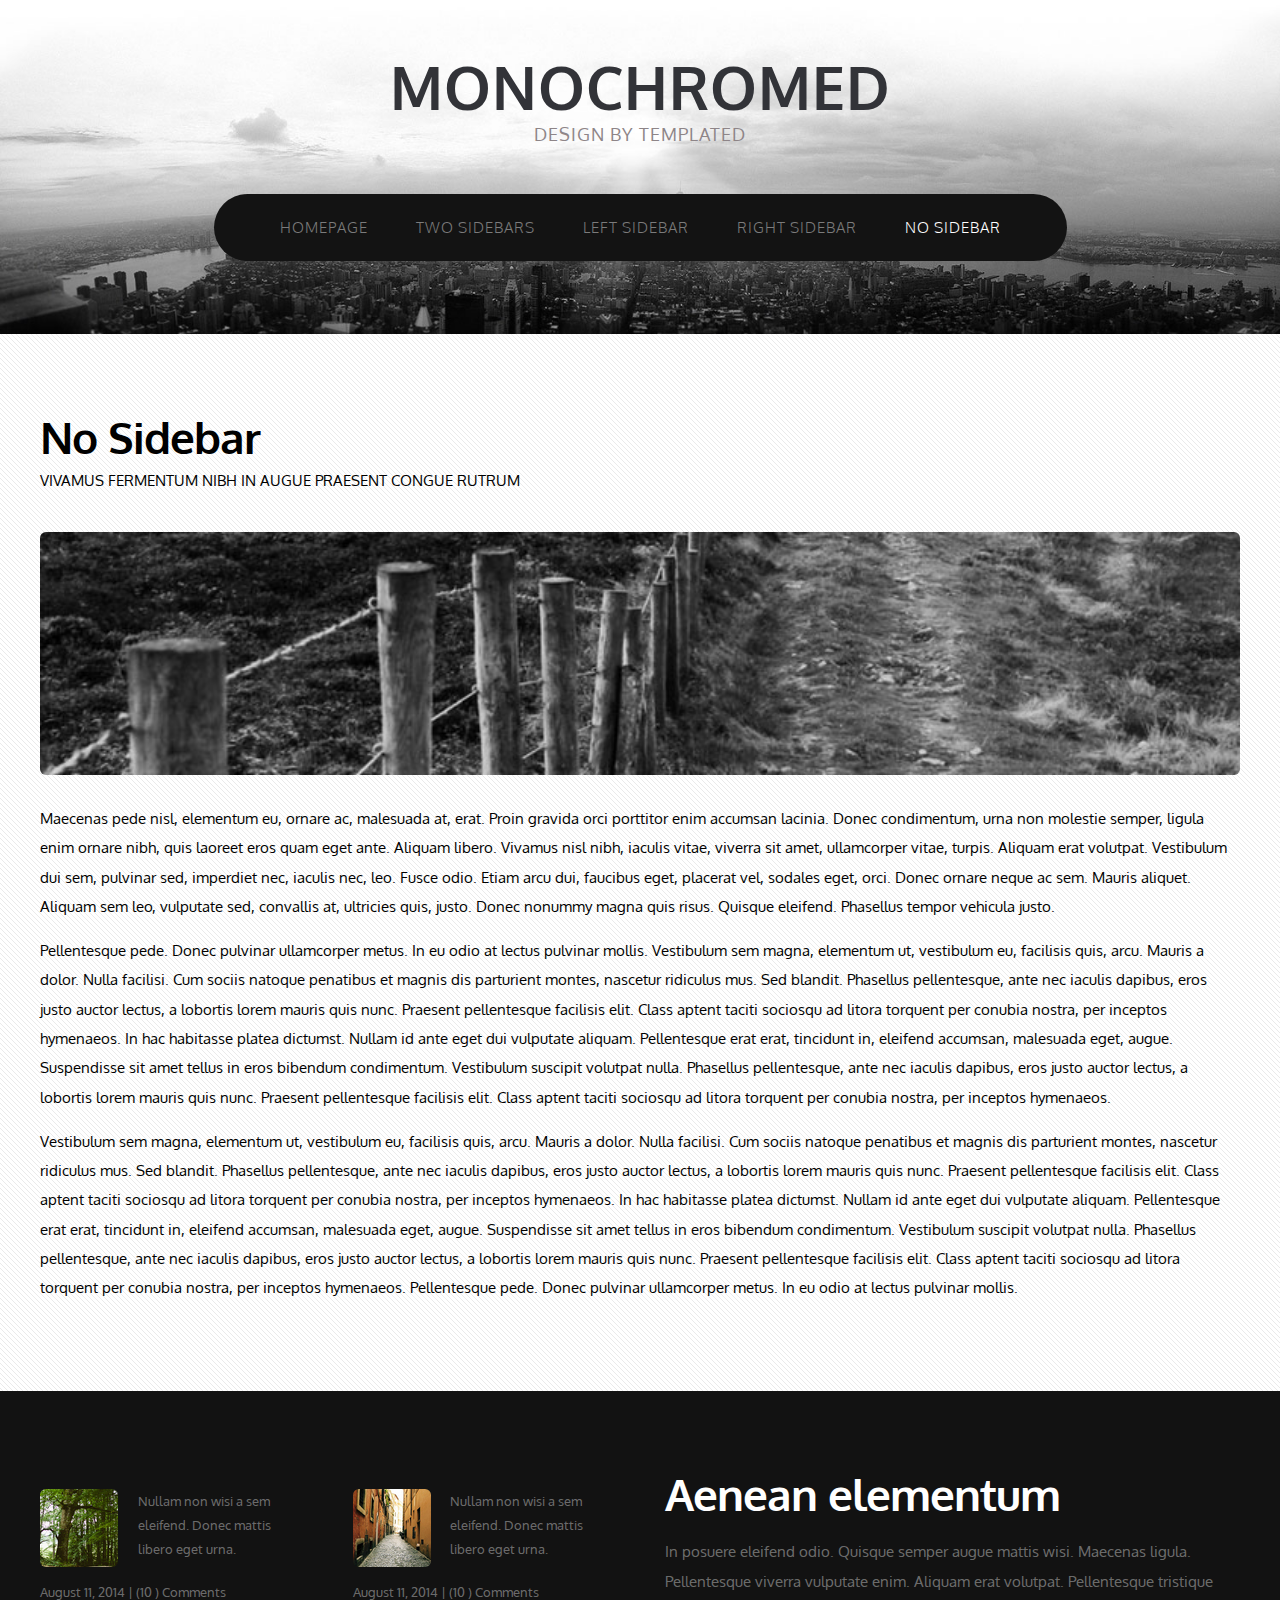
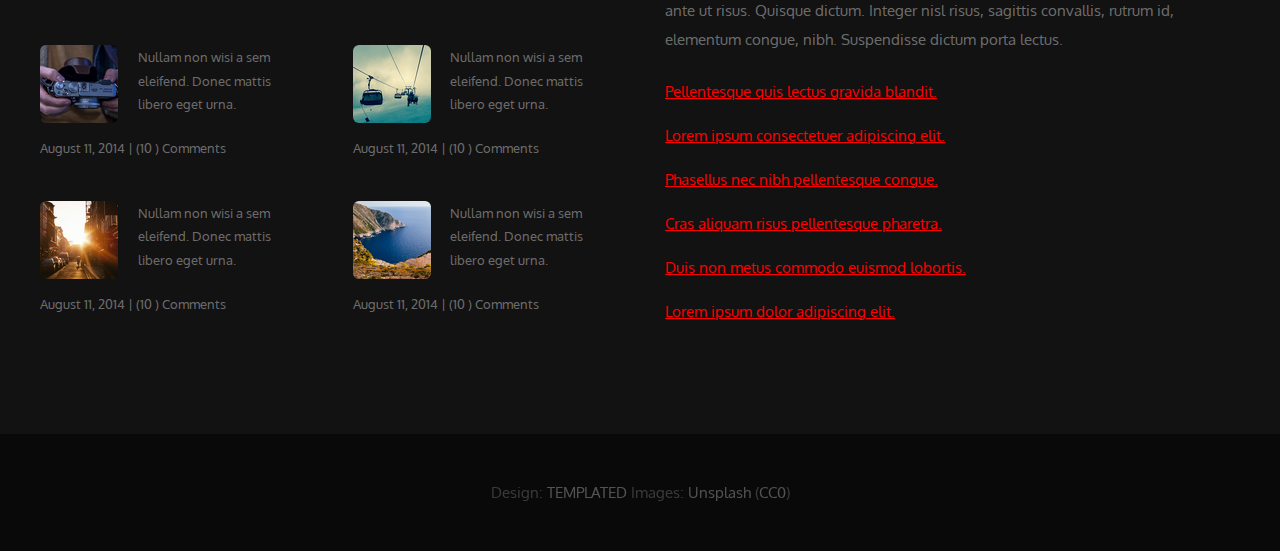
<file: templated-monochromed/onecolumn.html>
<!DOCTYPE HTML>
<!--
	Monochromed by TEMPLATED
    templated.co @templatedco
    Released for free under the Creative Commons Attribution 3.0 license (templated.co/license)
-->
<html>
	<head>
		<title>Monochromed by TEMPLATED</title>
		<meta http-equiv="content-type" content="text/html; charset=utf-8" />
		<meta name="description" content="" />
		<meta name="keywords" content="" />
		<link href='http://fonts.googleapis.com/css?family=Oxygen:400,300,700' rel='stylesheet' type='text/css'>
		<!--[if lte IE 8]><script src="js/html5shiv.js"></script><![endif]-->
        <script src="http://ajax.googleapis.com/ajax/libs/jquery/1.11.0/jquery.min.js"></script>
		<script src="js/skel.min.js"></script>
		<script src="js/skel-panels.min.js"></script>
		<script src="js/init.js"></script>
		<noscript>
			<link rel="stylesheet" href="css/skel-noscript.css" />
			<link rel="stylesheet" href="css/style.css" />
		</noscript>
		<!--[if lte IE 8]><link rel="stylesheet" href="css/ie/v8.css" /><![endif]-->
		<!--[if lte IE 9]><link rel="stylesheet" href="css/ie/v9.css" /><![endif]-->
	</head>
	<body>

	<!-- Header -->
		<div id="header">
			<div class="container">
					
				<!-- Logo -->
					<div id="logo">
						<h1><a href="#">Monochromed</a></h1>
						<span>Design by TEMPLATED</span>
					</div>
				
				<!-- Nav -->
					<nav id="nav">
						<ul>
							<li><a href="index.html">Homepage</a></li>
							<li><a href="threecolumn.html">Two Sidebars</a></li>
							<li><a href="twocolumn1.html">Left Sidebar</a></li>
							<li><a href="twocolumn2.html">Right Sidebar</a></li>
							<li class="active"><a href="onecolumn.html">No Sidebar</a></li>
						</ul>
					</nav>

			</div>
		</div>
	<!-- Header -->
			
	<!-- Main -->
		<div id="main">
			<div class="container">
				<div class="row">

					<!-- Content -->
						<div id="content" class="12u skel-cell-important">
							<section>
								<header>
									<h2>No Sidebar</h2>
									<span class="byline">Vivamus fermentum nibh in augue praesent congue rutrum</span>
								</header>
								<p><a href="#" class="image full"><img src="images/pics02.jpg" alt=""></a></p>
								<p>Maecenas pede nisl, elementum eu, ornare ac, malesuada at, erat. Proin gravida orci porttitor enim accumsan lacinia. Donec condimentum, urna non molestie semper, ligula enim ornare nibh, quis laoreet eros quam eget ante. Aliquam libero. Vivamus nisl nibh, iaculis vitae, viverra sit amet, ullamcorper vitae, turpis. Aliquam erat volutpat. Vestibulum dui sem, pulvinar sed, imperdiet nec, iaculis nec, leo. Fusce odio. Etiam arcu dui, faucibus eget, placerat vel, sodales eget, orci. Donec ornare neque ac sem. Mauris aliquet. Aliquam sem leo, vulputate sed, convallis at, ultricies quis, justo. Donec nonummy magna quis risus. Quisque eleifend. Phasellus tempor vehicula justo.</p>
					<p>Pellentesque pede. Donec pulvinar ullamcorper metus. In eu odio at lectus pulvinar mollis. Vestibulum sem magna, elementum ut, vestibulum eu, facilisis quis, arcu. Mauris a dolor. Nulla facilisi. Cum sociis natoque penatibus et magnis dis parturient montes, nascetur ridiculus mus. Sed blandit. Phasellus pellentesque, ante nec iaculis dapibus, eros justo auctor lectus, a lobortis lorem mauris quis nunc. Praesent pellentesque facilisis elit. Class aptent taciti sociosqu ad litora torquent per conubia nostra, per inceptos hymenaeos. In hac habitasse platea dictumst. Nullam id ante eget dui vulputate aliquam. Pellentesque erat erat, tincidunt in, eleifend accumsan, malesuada eget, augue. Suspendisse sit amet tellus in eros bibendum condimentum. Vestibulum suscipit volutpat nulla. Phasellus pellentesque, ante nec iaculis dapibus, eros justo auctor lectus, a lobortis lorem mauris quis nunc. Praesent pellentesque facilisis elit. Class aptent taciti sociosqu ad litora torquent per conubia nostra, per inceptos hymenaeos.</p>
					<p>Vestibulum sem magna, elementum ut, vestibulum eu, facilisis quis, arcu. Mauris a dolor. Nulla facilisi. Cum sociis natoque penatibus et magnis dis parturient montes, nascetur ridiculus mus. Sed blandit. Phasellus pellentesque, ante nec iaculis dapibus, eros justo auctor lectus, a lobortis lorem mauris quis nunc. Praesent pellentesque facilisis elit. Class aptent taciti sociosqu ad litora torquent per conubia nostra, per inceptos hymenaeos. In hac habitasse platea dictumst. Nullam id ante eget dui vulputate aliquam. Pellentesque erat erat, tincidunt in, eleifend accumsan, malesuada eget, augue. Suspendisse sit amet tellus in eros bibendum condimentum. Vestibulum suscipit volutpat nulla. Phasellus pellentesque, ante nec iaculis dapibus, eros justo auctor lectus, a lobortis lorem mauris quis nunc. Praesent pellentesque facilisis elit. Class aptent taciti sociosqu ad litora torquent per conubia nostra, per inceptos hymenaeos. Pellentesque pede. Donec pulvinar ullamcorper metus. In eu odio at lectus pulvinar mollis.</p>
							</section>
						</div>
					<!-- /Content -->
						
				</div>
			
			</div>
		</div>
	<!-- Main -->

	<!-- Footer -->
		<div id="footer">
			<div class="container">
				<div class="row">
					<div class="3u">
						<section>
							<ul class="style1">
								<li><img src="images/pics05.jpg" width="78" height="78" alt="">
									<p>Nullam non wisi a sem eleifend. Donec mattis libero eget urna. </p>
									<p class="posted">August 11, 2014  |  (10 )  Comments</p>
								</li>
								<li><img src="images/pics06.jpg" width="78" height="78" alt="">
									<p>Nullam non wisi a sem eleifend. Donec mattis libero eget urna. </p>
									<p class="posted">August 11, 2014  |  (10 )  Comments</p>
								</li>
								<li><img src="images/pics07.jpg" width="78" height="78" alt="">
									<p>Nullam non wisi a sem eleifend. Donec mattis libero eget urna. </p>
									<p class="posted">August 11, 2014  |  (10 )  Comments</p>
								</li>
							</ul>
						</section>
					</div>
					<div class="3u">
						<section>
							<ul class="style1">
								<li class="first"><img src="images/pics08.jpg" width="78" height="78" alt="">
									<p>Nullam non wisi a sem eleifend. Donec mattis libero eget urna. </p>
									<p class="posted">August 11, 2014  |  (10 )  Comments</p>
								</li>
								<li><img src="images/pics09.jpg" width="78" height="78" alt="">
									<p>Nullam non wisi a sem eleifend. Donec mattis libero eget urna. </p>
									<p class="posted">August 11, 2014  |  (10 )  Comments</p>
								</li>
								<li><img src="images/pics10.jpg" width="78" height="78" alt="">
									<p>Nullam non wisi a sem eleifend. Donec mattis libero eget urna. </p>
									<p class="posted">August 11, 2014  |  (10 )  Comments</p>
								</li>
							</ul>
						</section>				
					</div>
					<div class="6u">
						<section>
							<header>
								<h2>Aenean elementum</h2>
							</header>
							<p>In posuere eleifend odio. Quisque semper augue mattis wisi. Maecenas ligula. Pellentesque viverra vulputate enim. Aliquam erat volutpat. Pellentesque tristique ante ut risus. Quisque dictum. Integer nisl risus, sagittis convallis, rutrum id, elementum congue, nibh. Suspendisse dictum porta lectus.</p>
							<ul class="default">
								<li><a href="#">Pellentesque quis lectus gravida blandit.</a></li>
								<li><a href="#">Lorem ipsum consectetuer adipiscing elit.</a></li>
								<li><a href="#">Phasellus nec nibh pellentesque congue.</a></li>
								<li><a href="#">Cras aliquam risus pellentesque pharetra.</a></li>
								<li><a href="#">Duis non metus commodo euismod lobortis.</a></li>
								<li><a href="#">Lorem ipsum dolor adipiscing elit.</a></li>
							</ul>
						</section>
					</div>
				</div>
			</div>
		</div>
	<!-- Footer -->

	<!-- Copyright -->
		<div id="copyright">
			<div class="container">
				Design: <a href="http://templated.co">TEMPLATED</a> Images: <a href="http://unsplash.com">Unsplash</a> (<a href="http://unsplash.com/cc0">CC0</a>)
			</div>
		</div>

	</body>
</html>
</file>
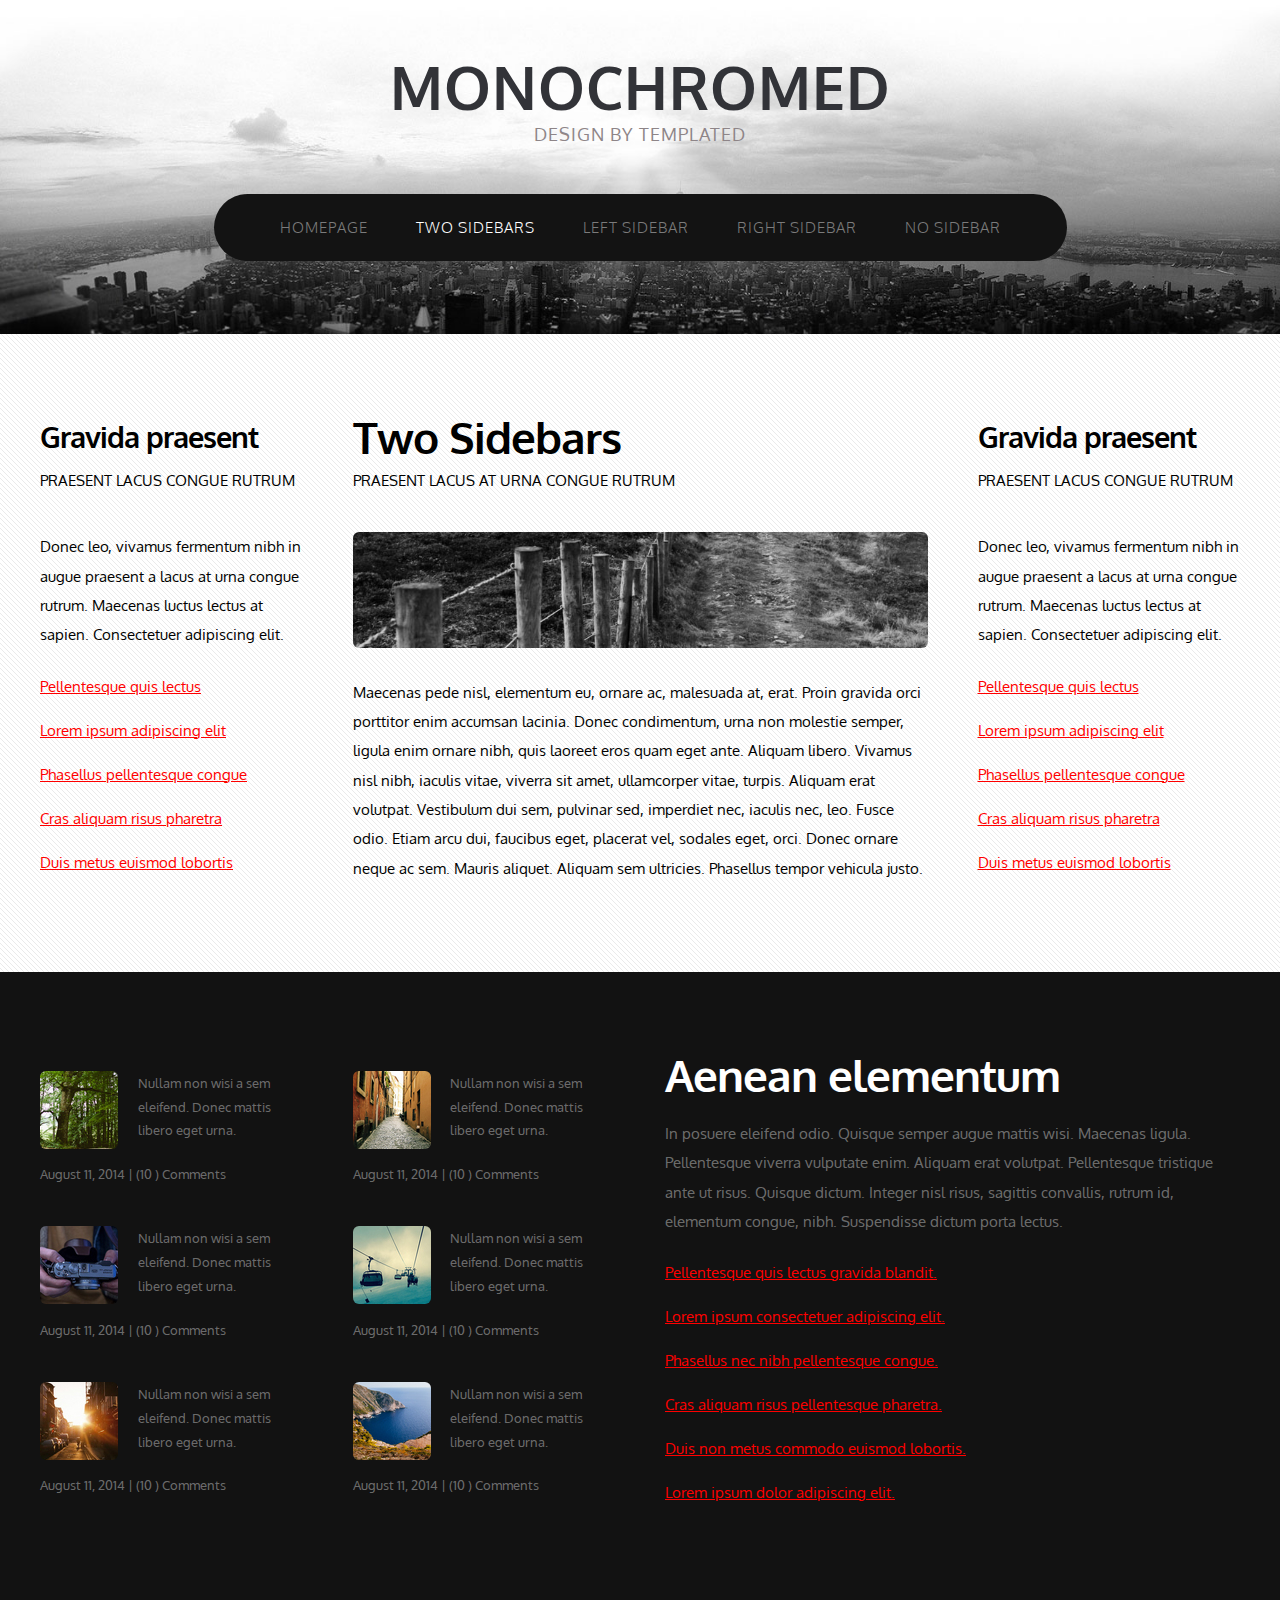
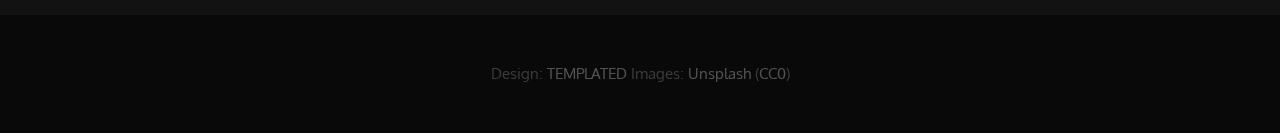
<file: templated-monochromed/threecolumn.html>
<!DOCTYPE HTML>
<!--
	Monochromed by TEMPLATED
    templated.co @templatedco
    Released for free under the Creative Commons Attribution 3.0 license (templated.co/license)
-->
<html>
	<head>
		<title>Monochromed by TEMPLATED</title>
		<meta http-equiv="content-type" content="text/html; charset=utf-8" />
		<meta name="description" content="" />
		<meta name="keywords" content="" />
		<link href='http://fonts.googleapis.com/css?family=Oxygen:400,300,700' rel='stylesheet' type='text/css'>
		<!--[if lte IE 8]><script src="js/html5shiv.js"></script><![endif]-->
        <script src="http://ajax.googleapis.com/ajax/libs/jquery/1.11.0/jquery.min.js"></script>
		<script src="js/skel.min.js"></script>
		<script src="js/skel-panels.min.js"></script>
		<script src="js/init.js"></script>
		<noscript>
			<link rel="stylesheet" href="css/skel-noscript.css" />
			<link rel="stylesheet" href="css/style.css" />
		</noscript>
		<!--[if lte IE 8]><link rel="stylesheet" href="css/ie/v8.css" /><![endif]-->
		<!--[if lte IE 9]><link rel="stylesheet" href="css/ie/v9.css" /><![endif]-->
	</head>
	<body>

	<!-- Header -->
		<div id="header">
			<div class="container">
					
				<!-- Logo -->
					<div id="logo">
						<h1><a href="#">Monochromed</a></h1>
						<span>Design by TEMPLATED</span>
					</div>
				
				<!-- Nav -->
					<nav id="nav">
						<ul>
							<li><a href="index.html">Homepage</a></li>
							<li class="active"><a href="threecolumn.html">Two Sidebars</a></li>
							<li><a href="twocolumn1.html">Left Sidebar</a></li>
							<li><a href="twocolumn2.html">Right Sidebar</a></li>
							<li><a href="onecolumn.html">No Sidebar</a></li>
						</ul>
					</nav>

			</div>
		</div>
	<!-- Header -->
			
	<!-- Main -->
		<div id="main">
			<div class="container">
				<div class="row">

					<!-- Sidebar -->
						<div id="sidebar" class="3u">
							<section>
								<header>
									<h2>Gravida praesent</h2>
									<span class="byline">Praesent lacus congue rutrum</span>
								</header>
								<p>Donec leo, vivamus fermentum nibh in augue praesent a lacus at urna congue rutrum. Maecenas luctus lectus at sapien. Consectetuer adipiscing elit.</p>
								<ul class="default">
									<li><a href="#">Pellentesque quis lectus</a></li>
									<li><a href="#">Lorem ipsum adipiscing elit</a></li>
									<li><a href="#">Phasellus pellentesque congue</a></li>
									<li><a href="#">Cras aliquam risus pharetra</a></li>
									<li><a href="#">Duis metus euismod lobortis</a></li>
								</ul>
							</section>
						</div>
					<!-- Sidebar -->
				
					<!-- Content -->
						<div id="content" class="6u skel-cell-important">
							<section>
								<header>
									<h2>Two Sidebars</h2>
									<span class="byline">Praesent lacus at urna congue rutrum</span>
								</header>
								<p><a href="#" class="image full"><img src="images/pics02.jpg" alt=""></a></p>
								<p>Maecenas pede nisl, elementum eu, ornare ac, malesuada at, erat. Proin gravida orci porttitor enim accumsan lacinia. Donec condimentum, urna non molestie semper, ligula enim ornare nibh, quis laoreet eros quam eget ante. Aliquam libero. Vivamus nisl nibh, iaculis vitae, viverra sit amet, ullamcorper vitae, turpis. Aliquam erat volutpat. Vestibulum dui sem, pulvinar sed, imperdiet nec, iaculis nec, leo. Fusce odio. Etiam arcu dui, faucibus eget, placerat vel, sodales eget, orci. Donec ornare neque ac sem. Mauris aliquet. Aliquam sem ultricies. Phasellus tempor vehicula justo.</p>
							</section>
						</div>
					<!-- /Content -->
						
					<!-- Sidebar -->
						<div id="sidebar" class="3u">
							<section>
								<header>
									<h2>Gravida praesent</h2>
									<span class="byline">Praesent lacus congue rutrum</span>
								</header>
								<p>Donec leo, vivamus fermentum nibh in augue praesent a lacus at urna congue rutrum. Maecenas luctus lectus at sapien. Consectetuer adipiscing elit.</p>
								<ul class="default">
									<li><a href="#">Pellentesque quis lectus</a></li>
									<li><a href="#">Lorem ipsum adipiscing elit</a></li>
									<li><a href="#">Phasellus pellentesque congue</a></li>
									<li><a href="#">Cras aliquam risus pharetra</a></li>
									<li><a href="#">Duis metus euismod lobortis</a></li>
								</ul>
							</section>
						</div>
					<!-- Sidebar -->
				
				</div>
			
			</div>
		</div>
	<!-- Main -->

	<!-- Footer -->
		<div id="footer">
			<div class="container">
				<div class="row">
					<div class="3u">
						<section>
							<ul class="style1">
								<li><img src="images/pics05.jpg" width="78" height="78" alt="">
									<p>Nullam non wisi a sem eleifend. Donec mattis libero eget urna. </p>
									<p class="posted">August 11, 2014  |  (10 )  Comments</p>
								</li>
								<li><img src="images/pics06.jpg" width="78" height="78" alt="">
									<p>Nullam non wisi a sem eleifend. Donec mattis libero eget urna. </p>
									<p class="posted">August 11, 2014  |  (10 )  Comments</p>
								</li>
								<li><img src="images/pics07.jpg" width="78" height="78" alt="">
									<p>Nullam non wisi a sem eleifend. Donec mattis libero eget urna. </p>
									<p class="posted">August 11, 2014  |  (10 )  Comments</p>
								</li>
							</ul>
						</section>
					</div>
					<div class="3u">
						<section>
							<ul class="style1">
								<li class="first"><img src="images/pics08.jpg" width="78" height="78" alt="">
									<p>Nullam non wisi a sem eleifend. Donec mattis libero eget urna. </p>
									<p class="posted">August 11, 2014  |  (10 )  Comments</p>
								</li>
								<li><img src="images/pics09.jpg" width="78" height="78" alt="">
									<p>Nullam non wisi a sem eleifend. Donec mattis libero eget urna. </p>
									<p class="posted">August 11, 2014  |  (10 )  Comments</p>
								</li>
								<li><img src="images/pics10.jpg" width="78" height="78" alt="">
									<p>Nullam non wisi a sem eleifend. Donec mattis libero eget urna. </p>
									<p class="posted">August 11, 2014  |  (10 )  Comments</p>
								</li>
							</ul>
						</section>				
					</div>
					<div class="6u">
						<section>
							<header>
								<h2>Aenean elementum</h2>
							</header>
							<p>In posuere eleifend odio. Quisque semper augue mattis wisi. Maecenas ligula. Pellentesque viverra vulputate enim. Aliquam erat volutpat. Pellentesque tristique ante ut risus. Quisque dictum. Integer nisl risus, sagittis convallis, rutrum id, elementum congue, nibh. Suspendisse dictum porta lectus.</p>
							<ul class="default">
								<li><a href="#">Pellentesque quis lectus gravida blandit.</a></li>
								<li><a href="#">Lorem ipsum consectetuer adipiscing elit.</a></li>
								<li><a href="#">Phasellus nec nibh pellentesque congue.</a></li>
								<li><a href="#">Cras aliquam risus pellentesque pharetra.</a></li>
								<li><a href="#">Duis non metus commodo euismod lobortis.</a></li>
								<li><a href="#">Lorem ipsum dolor adipiscing elit.</a></li>
							</ul>
						</section>
					</div>
				</div>
			</div>
		</div>
	<!-- Footer -->

	<!-- Copyright -->
		<div id="copyright">
			<div class="container">
				Design: <a href="http://templated.co">TEMPLATED</a> Images: <a href="http://unsplash.com">Unsplash</a> (<a href="http://unsplash.com/cc0">CC0</a>)
			</div>
		</div>

	</body>
</html>
</file>
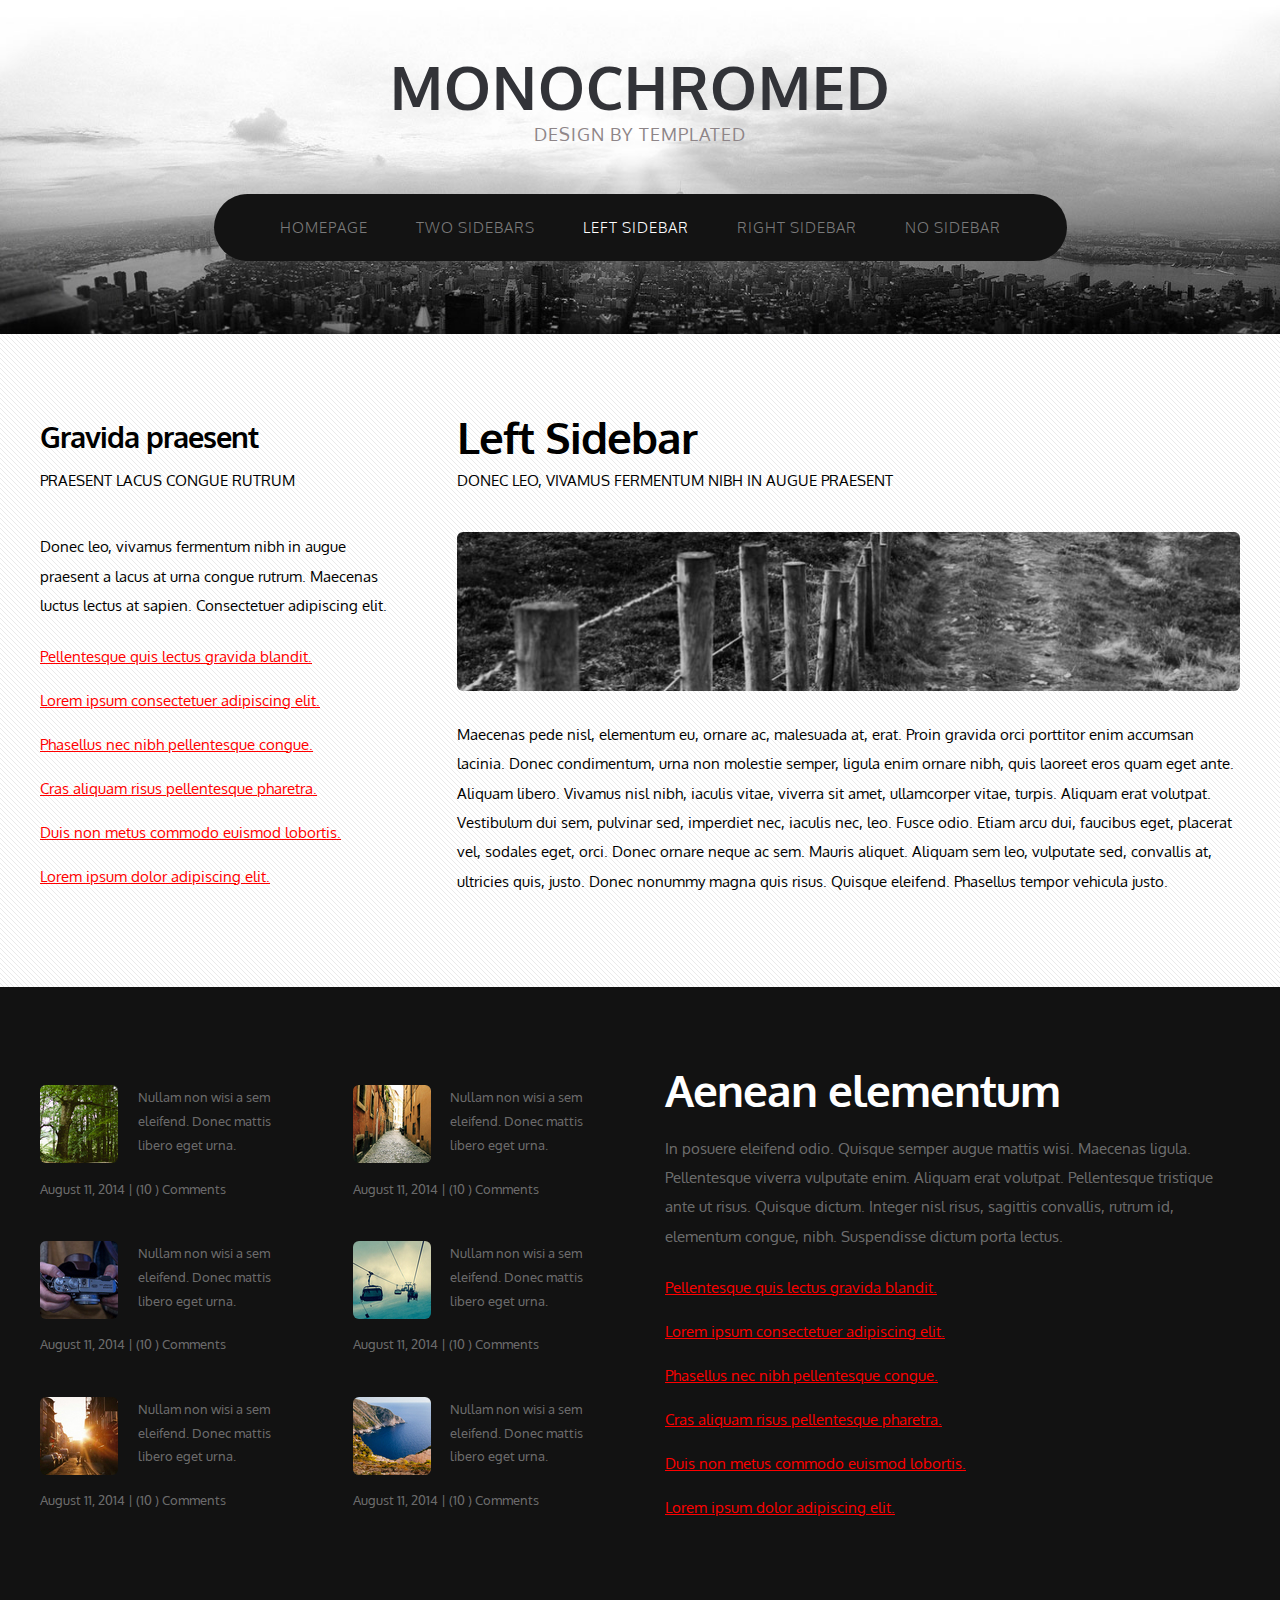
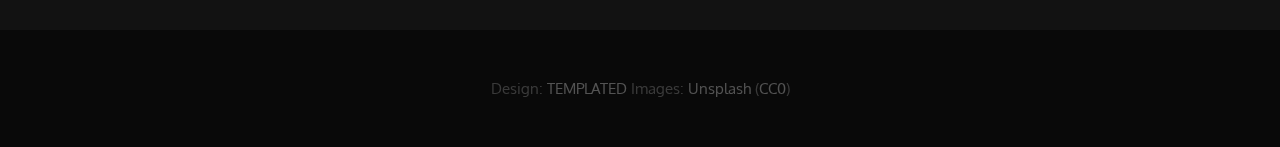
<file: templated-monochromed/twocolumn1.html>
<!DOCTYPE HTML>
<!--
	Monochromed by TEMPLATED
    templated.co @templatedco
    Released for free under the Creative Commons Attribution 3.0 license (templated.co/license)
-->
<html>
	<head>
		<title>Monochromed by TEMPLATED</title>
		<meta http-equiv="content-type" content="text/html; charset=utf-8" />
		<meta name="description" content="" />
		<meta name="keywords" content="" />
		<link href='http://fonts.googleapis.com/css?family=Oxygen:400,300,700' rel='stylesheet' type='text/css'>
		<!--[if lte IE 8]><script src="js/html5shiv.js"></script><![endif]-->
        <script src="http://ajax.googleapis.com/ajax/libs/jquery/1.11.0/jquery.min.js"></script>
		<script src="js/skel.min.js"></script>
		<script src="js/skel-panels.min.js"></script>
		<script src="js/init.js"></script>
		<noscript>
			<link rel="stylesheet" href="css/skel-noscript.css" />
			<link rel="stylesheet" href="css/style.css" />
		</noscript>
		<!--[if lte IE 8]><link rel="stylesheet" href="css/ie/v8.css" /><![endif]-->
		<!--[if lte IE 9]><link rel="stylesheet" href="css/ie/v9.css" /><![endif]-->
	</head>
	<body>

	<!-- Header -->
		<div id="header">
			<div class="container">
					
				<!-- Logo -->
					<div id="logo">
						<h1><a href="#">Monochromed</a></h1>
						<span>Design by TEMPLATED</span>
					</div>
				
				<!-- Nav -->
					<nav id="nav">
						<ul>
							<li><a href="index.html">Homepage</a></li>
							<li><a href="threecolumn.html">Two Sidebars</a></li>
							<li class="active"><a href="twocolumn1.html">Left Sidebar</a></li>
							<li><a href="twocolumn2.html">Right Sidebar</a></li>
							<li><a href="onecolumn.html">No Sidebar</a></li>
						</ul>
					</nav>

			</div>
		</div>
	<!-- Header -->
			
	<!-- Main -->
		<div id="main">
			<div class="container">
				<div class="row">

					<!-- Sidebar -->
						<div id="sidebar" class="4u">
							<section>
								<header>
									<h2>Gravida praesent</h2>
									<span class="byline">Praesent lacus congue rutrum</span>
								</header>
								<p>Donec leo, vivamus fermentum nibh in augue praesent a lacus at urna congue rutrum. Maecenas luctus lectus at sapien. Consectetuer adipiscing elit.</p>
								<ul class="default">
									<li><a href="#">Pellentesque quis lectus gravida blandit.</a></li>
									<li><a href="#">Lorem ipsum consectetuer adipiscing elit.</a></li>
									<li><a href="#">Phasellus nec nibh pellentesque congue.</a></li>
									<li><a href="#">Cras aliquam risus pellentesque pharetra.</a></li>
									<li><a href="#">Duis non metus commodo euismod lobortis.</a></li>
									<li><a href="#">Lorem ipsum dolor adipiscing elit.</a></li>
								</ul>
							</section>
						</div>
					<!-- Sidebar -->
				
					<!-- Content -->
						<div id="content" class="8u skel-cell-important">
							<section>
								<header>
									<h2>Left Sidebar</h2>
									<span class="byline">Donec leo, vivamus fermentum nibh in augue praesent</span>
								</header>
								<p><a href="#" class="image full"><img src="images/pics02.jpg" alt=""></a></p>
								<p>Maecenas pede nisl, elementum eu, ornare ac, malesuada at, erat. Proin gravida orci porttitor enim accumsan lacinia. Donec condimentum, urna non molestie semper, ligula enim ornare nibh, quis laoreet eros quam eget ante. Aliquam libero. Vivamus nisl nibh, iaculis vitae, viverra sit amet, ullamcorper vitae, turpis. Aliquam erat volutpat. Vestibulum dui sem, pulvinar sed, imperdiet nec, iaculis nec, leo. Fusce odio. Etiam arcu dui, faucibus eget, placerat vel, sodales eget, orci. Donec ornare neque ac sem. Mauris aliquet. Aliquam sem leo, vulputate sed, convallis at, ultricies quis, justo. Donec nonummy magna quis risus. Quisque eleifend. Phasellus tempor vehicula justo.</p>
							</section>
						</div>
					<!-- /Content -->
						
				</div>
			
			</div>
		</div>
	<!-- Main -->

	<!-- Footer -->
		<div id="footer">
			<div class="container">
				<div class="row">
					<div class="3u">
						<section>
							<ul class="style1">
								<li><img src="images/pics05.jpg" width="78" height="78" alt="">
									<p>Nullam non wisi a sem eleifend. Donec mattis libero eget urna. </p>
									<p class="posted">August 11, 2014  |  (10 )  Comments</p>
								</li>
								<li><img src="images/pics06.jpg" width="78" height="78" alt="">
									<p>Nullam non wisi a sem eleifend. Donec mattis libero eget urna. </p>
									<p class="posted">August 11, 2014  |  (10 )  Comments</p>
								</li>
								<li><img src="images/pics07.jpg" width="78" height="78" alt="">
									<p>Nullam non wisi a sem eleifend. Donec mattis libero eget urna. </p>
									<p class="posted">August 11, 2014  |  (10 )  Comments</p>
								</li>
							</ul>
						</section>
					</div>
					<div class="3u">
						<section>
							<ul class="style1">
								<li class="first"><img src="images/pics08.jpg" width="78" height="78" alt="">
									<p>Nullam non wisi a sem eleifend. Donec mattis libero eget urna. </p>
									<p class="posted">August 11, 2014  |  (10 )  Comments</p>
								</li>
								<li><img src="images/pics09.jpg" width="78" height="78" alt="">
									<p>Nullam non wisi a sem eleifend. Donec mattis libero eget urna. </p>
									<p class="posted">August 11, 2014  |  (10 )  Comments</p>
								</li>
								<li><img src="images/pics10.jpg" width="78" height="78" alt="">
									<p>Nullam non wisi a sem eleifend. Donec mattis libero eget urna. </p>
									<p class="posted">August 11, 2014  |  (10 )  Comments</p>
								</li>
							</ul>
						</section>				
					</div>
					<div class="6u">
						<section>
							<header>
								<h2>Aenean elementum</h2>
							</header>
							<p>In posuere eleifend odio. Quisque semper augue mattis wisi. Maecenas ligula. Pellentesque viverra vulputate enim. Aliquam erat volutpat. Pellentesque tristique ante ut risus. Quisque dictum. Integer nisl risus, sagittis convallis, rutrum id, elementum congue, nibh. Suspendisse dictum porta lectus.</p>
							<ul class="default">
								<li><a href="#">Pellentesque quis lectus gravida blandit.</a></li>
								<li><a href="#">Lorem ipsum consectetuer adipiscing elit.</a></li>
								<li><a href="#">Phasellus nec nibh pellentesque congue.</a></li>
								<li><a href="#">Cras aliquam risus pellentesque pharetra.</a></li>
								<li><a href="#">Duis non metus commodo euismod lobortis.</a></li>
								<li><a href="#">Lorem ipsum dolor adipiscing elit.</a></li>
							</ul>
						</section>
					</div>
				</div>
			</div>
		</div>
	<!-- Footer -->

	<!-- Copyright -->
		<div id="copyright">
			<div class="container">
				Design: <a href="http://templated.co">TEMPLATED</a> Images: <a href="http://unsplash.com">Unsplash</a> (<a href="http://unsplash.com/cc0">CC0</a>)
			</div>
		</div>

	</body>
</html>
</file>
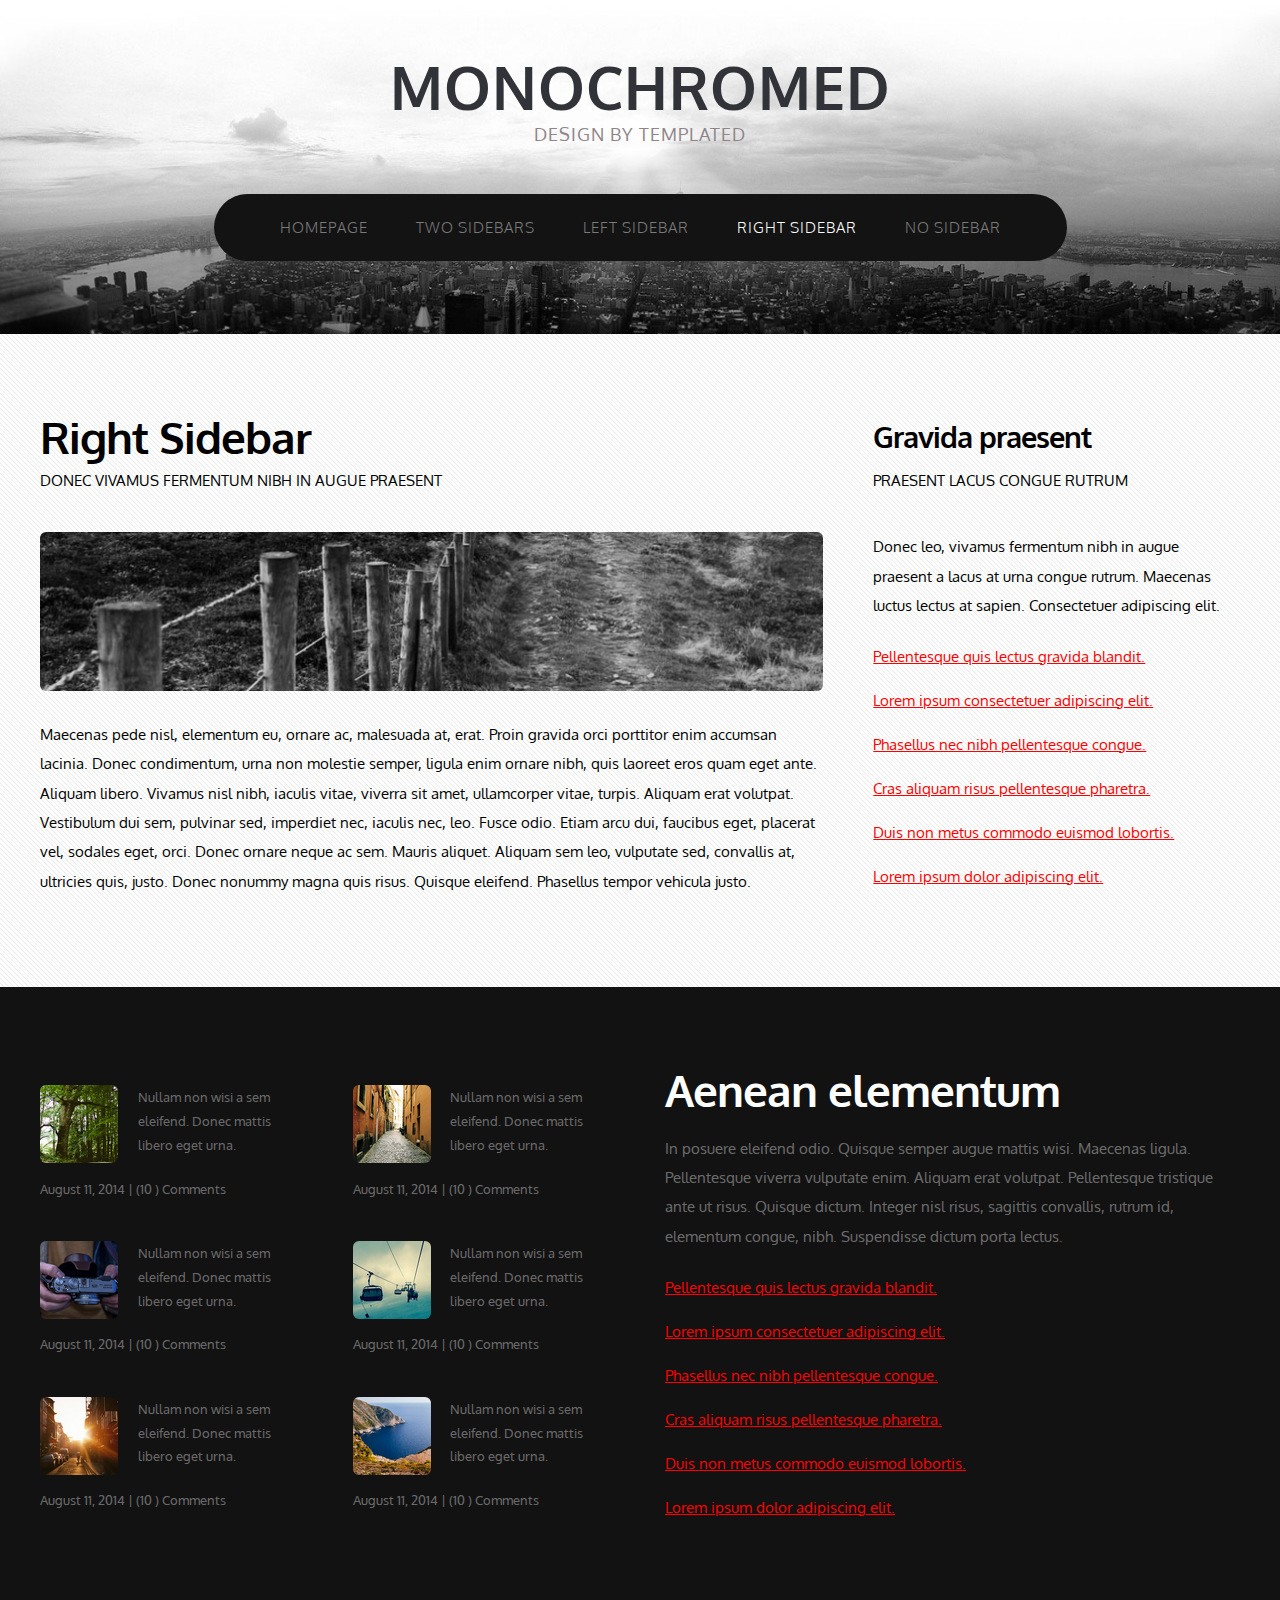
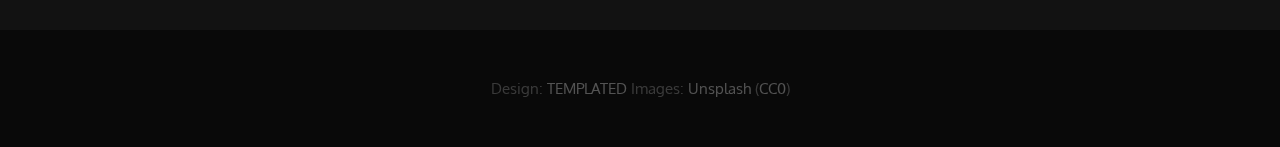
<file: templated-monochromed/twocolumn2.html>
<!DOCTYPE HTML>
<!--
	Monochromed by TEMPLATED
    templated.co @templatedco
    Released for free under the Creative Commons Attribution 3.0 license (templated.co/license)
-->
<html>
	<head>
		<title>Monochromed by TEMPLATED</title>
		<meta http-equiv="content-type" content="text/html; charset=utf-8" />
		<meta name="description" content="" />
		<meta name="keywords" content="" />
		<link href='http://fonts.googleapis.com/css?family=Oxygen:400,300,700' rel='stylesheet' type='text/css'>
		<!--[if lte IE 8]><script src="js/html5shiv.js"></script><![endif]-->
        <script src="http://ajax.googleapis.com/ajax/libs/jquery/1.11.0/jquery.min.js"></script>
		<script src="js/skel.min.js"></script>
		<script src="js/skel-panels.min.js"></script>
		<script src="js/init.js"></script>
		<noscript>
			<link rel="stylesheet" href="css/skel-noscript.css" />
			<link rel="stylesheet" href="css/style.css" />
		</noscript>
		<!--[if lte IE 8]><link rel="stylesheet" href="css/ie/v8.css" /><![endif]-->
		<!--[if lte IE 9]><link rel="stylesheet" href="css/ie/v9.css" /><![endif]-->
	</head>
	<body>

	<!-- Header -->
		<div id="header">
			<div class="container">
					
				<!-- Logo -->
					<div id="logo">
						<h1><a href="#">Monochromed</a></h1>
						<span>Design by TEMPLATED</span>
					</div>
				
				<!-- Nav -->
					<nav id="nav">
						<ul>
							<li><a href="index.html">Homepage</a></li>
							<li><a href="threecolumn.html">Two Sidebars</a></li>
							<li><a href="twocolumn1.html">Left Sidebar</a></li>
							<li class="active"><a href="twocolumn2.html">Right Sidebar</a></li>
							<li><a href="onecolumn.html">No Sidebar</a></li>
						</ul>
					</nav>

			</div>
		</div>
	<!-- Header -->
			
	<!-- Main -->
		<div id="main">
			<div class="container">
				<div class="row">
				
					<!-- Content -->
						<div id="content" class="8u skel-cell-important">
							<section>
								<header>
									<h2>Right Sidebar</h2>
									<span class="byline">Donec vivamus fermentum nibh in augue praesent</span>
								</header>
								<p><a href="#" class="image full"><img src="images/pics02.jpg" alt=""></a></p>
								<p>Maecenas pede nisl, elementum eu, ornare ac, malesuada at, erat. Proin gravida orci porttitor enim accumsan lacinia. Donec condimentum, urna non molestie semper, ligula enim ornare nibh, quis laoreet eros quam eget ante. Aliquam libero. Vivamus nisl nibh, iaculis vitae, viverra sit amet, ullamcorper vitae, turpis. Aliquam erat volutpat. Vestibulum dui sem, pulvinar sed, imperdiet nec, iaculis nec, leo. Fusce odio. Etiam arcu dui, faucibus eget, placerat vel, sodales eget, orci. Donec ornare neque ac sem. Mauris aliquet. Aliquam sem leo, vulputate sed, convallis at, ultricies quis, justo. Donec nonummy magna quis risus. Quisque eleifend. Phasellus tempor vehicula justo.</p>
							</section>
						</div>
					<!-- /Content -->
						
					<!-- Sidebar -->
						<div id="sidebar" class="4u">
							<section>
								<header>
									<h2>Gravida praesent</h2>
									<span class="byline">Praesent lacus congue rutrum</span>
								</header>
								<p>Donec leo, vivamus fermentum nibh in augue praesent a lacus at urna congue rutrum. Maecenas luctus lectus at sapien. Consectetuer adipiscing elit.</p>
								<ul class="default">
									<li><a href="#">Pellentesque quis lectus gravida blandit.</a></li>
									<li><a href="#">Lorem ipsum consectetuer adipiscing elit.</a></li>
									<li><a href="#">Phasellus nec nibh pellentesque congue.</a></li>
									<li><a href="#">Cras aliquam risus pellentesque pharetra.</a></li>
									<li><a href="#">Duis non metus commodo euismod lobortis.</a></li>
									<li><a href="#">Lorem ipsum dolor adipiscing elit.</a></li>
								</ul>
							</section>
						</div>
					<!-- Sidebar -->
						
				</div>
			
			</div>
		</div>
	<!-- Main -->

	<!-- Footer -->
		<div id="footer">
			<div class="container">
				<div class="row">
					<div class="3u">
						<section>
							<ul class="style1">
								<li><img src="images/pics05.jpg" width="78" height="78" alt="">
									<p>Nullam non wisi a sem eleifend. Donec mattis libero eget urna. </p>
									<p class="posted">August 11, 2014  |  (10 )  Comments</p>
								</li>
								<li><img src="images/pics06.jpg" width="78" height="78" alt="">
									<p>Nullam non wisi a sem eleifend. Donec mattis libero eget urna. </p>
									<p class="posted">August 11, 2014  |  (10 )  Comments</p>
								</li>
								<li><img src="images/pics07.jpg" width="78" height="78" alt="">
									<p>Nullam non wisi a sem eleifend. Donec mattis libero eget urna. </p>
									<p class="posted">August 11, 2014  |  (10 )  Comments</p>
								</li>
							</ul>
						</section>
					</div>
					<div class="3u">
						<section>
							<ul class="style1">
								<li class="first"><img src="images/pics08.jpg" width="78" height="78" alt="">
									<p>Nullam non wisi a sem eleifend. Donec mattis libero eget urna. </p>
									<p class="posted">August 11, 2014  |  (10 )  Comments</p>
								</li>
								<li><img src="images/pics09.jpg" width="78" height="78" alt="">
									<p>Nullam non wisi a sem eleifend. Donec mattis libero eget urna. </p>
									<p class="posted">August 11, 2014  |  (10 )  Comments</p>
								</li>
								<li><img src="images/pics10.jpg" width="78" height="78" alt="">
									<p>Nullam non wisi a sem eleifend. Donec mattis libero eget urna. </p>
									<p class="posted">August 11, 2014  |  (10 )  Comments</p>
								</li>
							</ul>
						</section>				
					</div>
					<div class="6u">
						<section>
							<header>
								<h2>Aenean elementum</h2>
							</header>
							<p>In posuere eleifend odio. Quisque semper augue mattis wisi. Maecenas ligula. Pellentesque viverra vulputate enim. Aliquam erat volutpat. Pellentesque tristique ante ut risus. Quisque dictum. Integer nisl risus, sagittis convallis, rutrum id, elementum congue, nibh. Suspendisse dictum porta lectus.</p>
							<ul class="default">
								<li><a href="#">Pellentesque quis lectus gravida blandit.</a></li>
								<li><a href="#">Lorem ipsum consectetuer adipiscing elit.</a></li>
								<li><a href="#">Phasellus nec nibh pellentesque congue.</a></li>
								<li><a href="#">Cras aliquam risus pellentesque pharetra.</a></li>
								<li><a href="#">Duis non metus commodo euismod lobortis.</a></li>
								<li><a href="#">Lorem ipsum dolor adipiscing elit.</a></li>
							</ul>
						</section>
					</div>
				</div>
			</div>
		</div>
	<!-- Footer -->

	<!-- Copyright -->
		<div id="copyright">
			<div class="container">
				Design: <a href="http://templated.co">TEMPLATED</a> Images: <a href="http://unsplash.com">Unsplash</a> (<a href="http://unsplash.com/cc0">CC0</a>)
			</div>
		</div>

	</body>
</html>
</file>
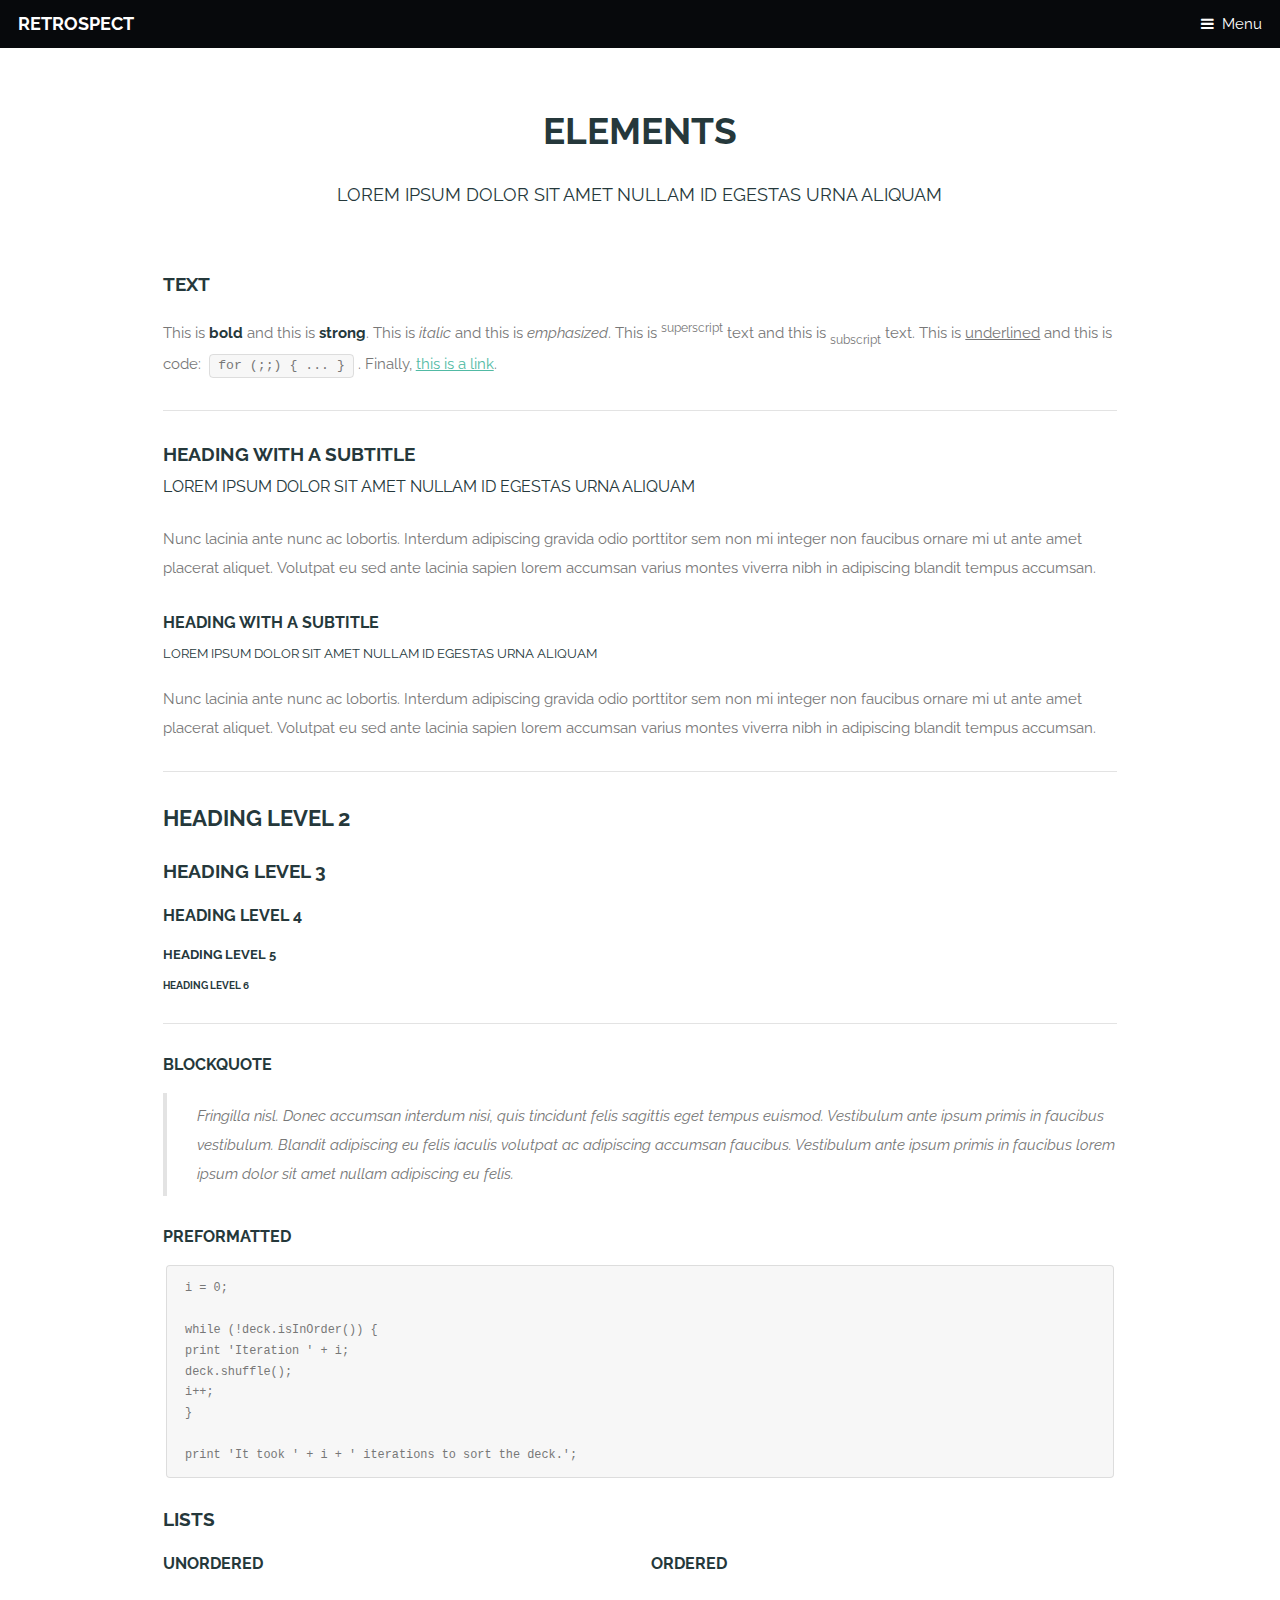
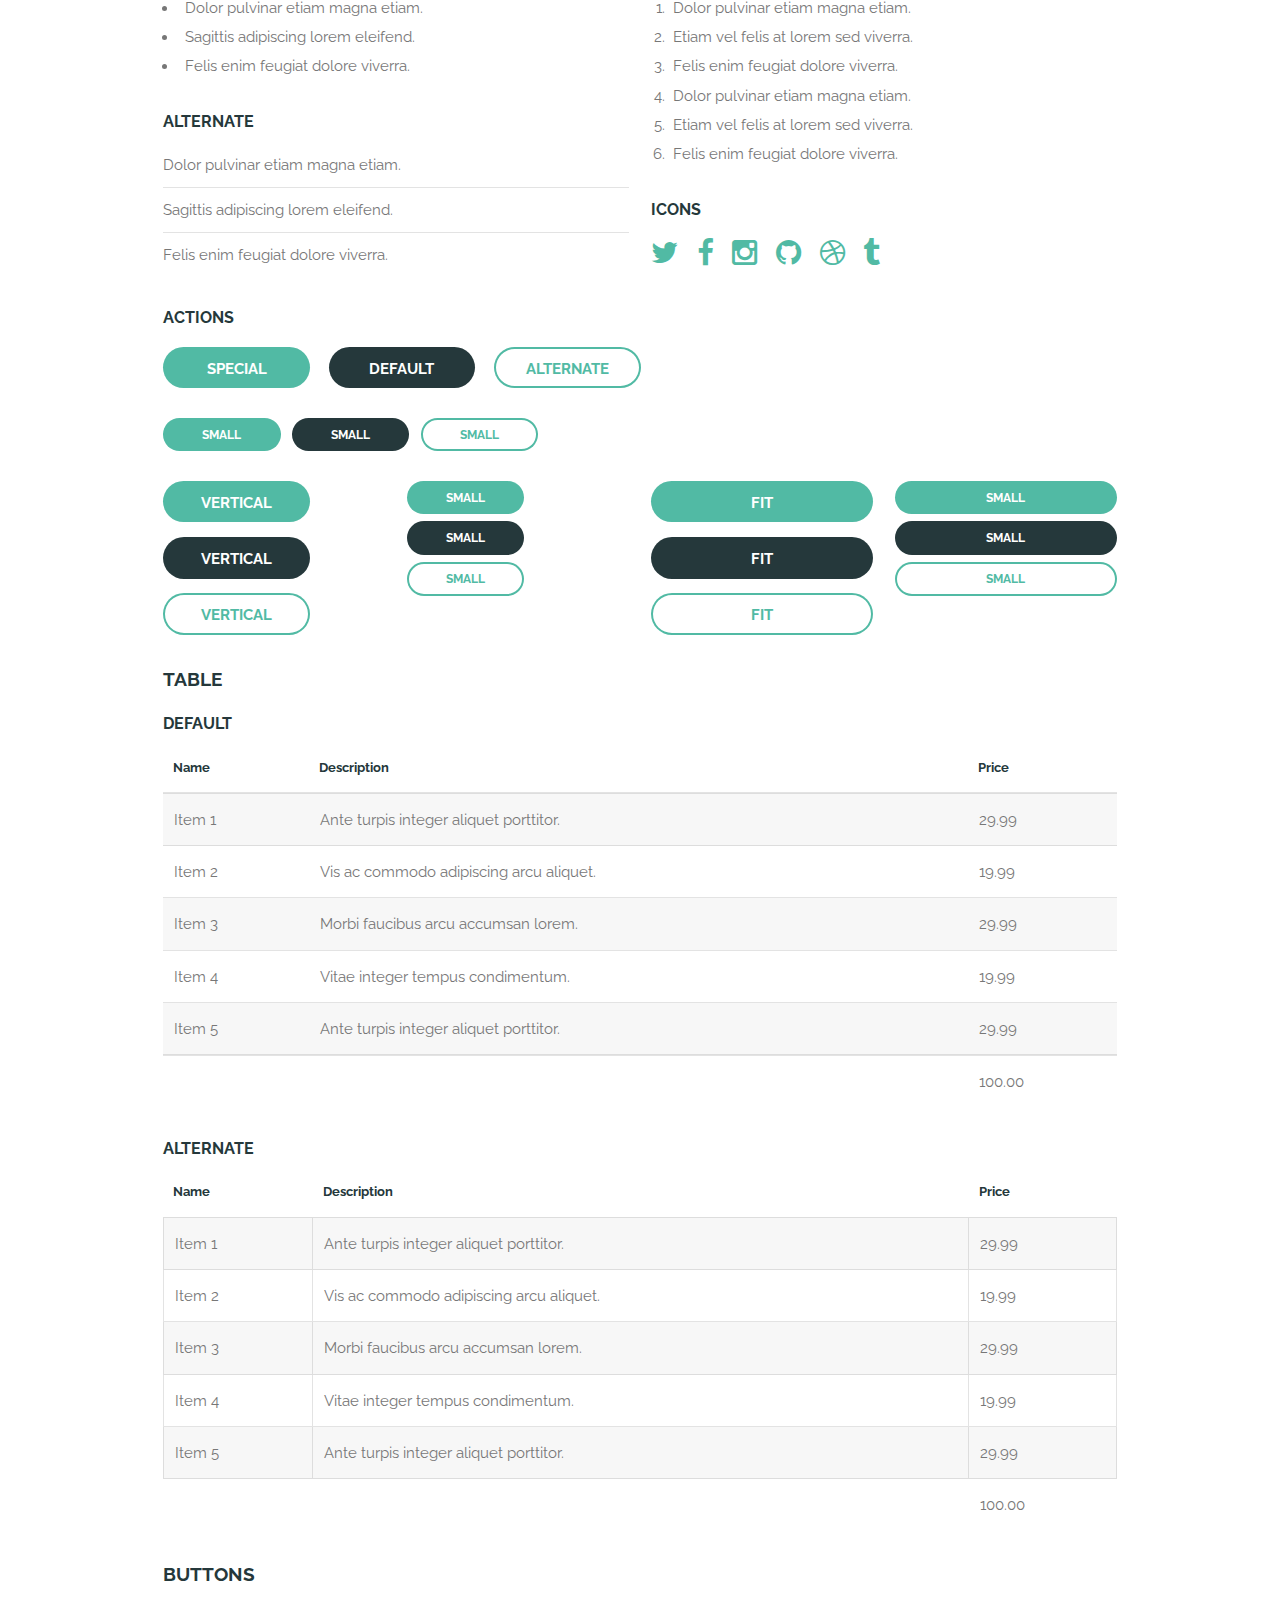
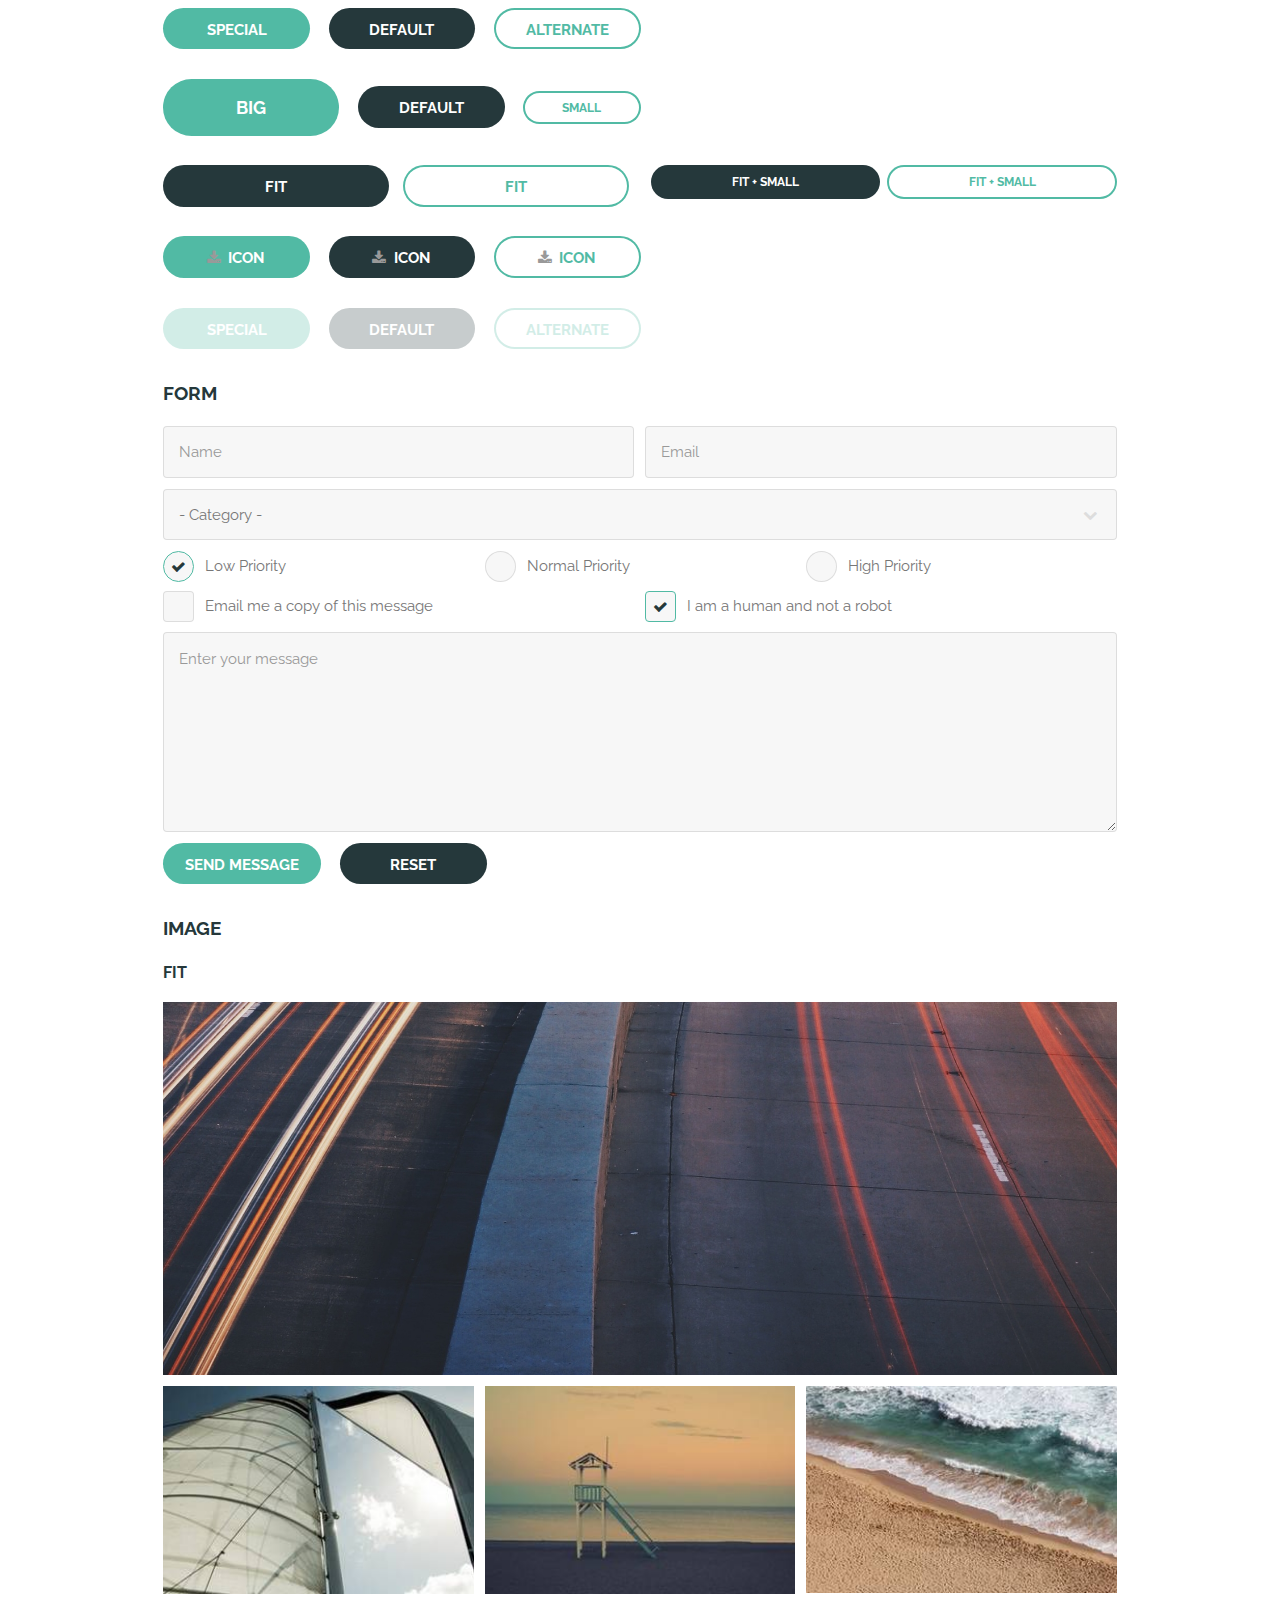
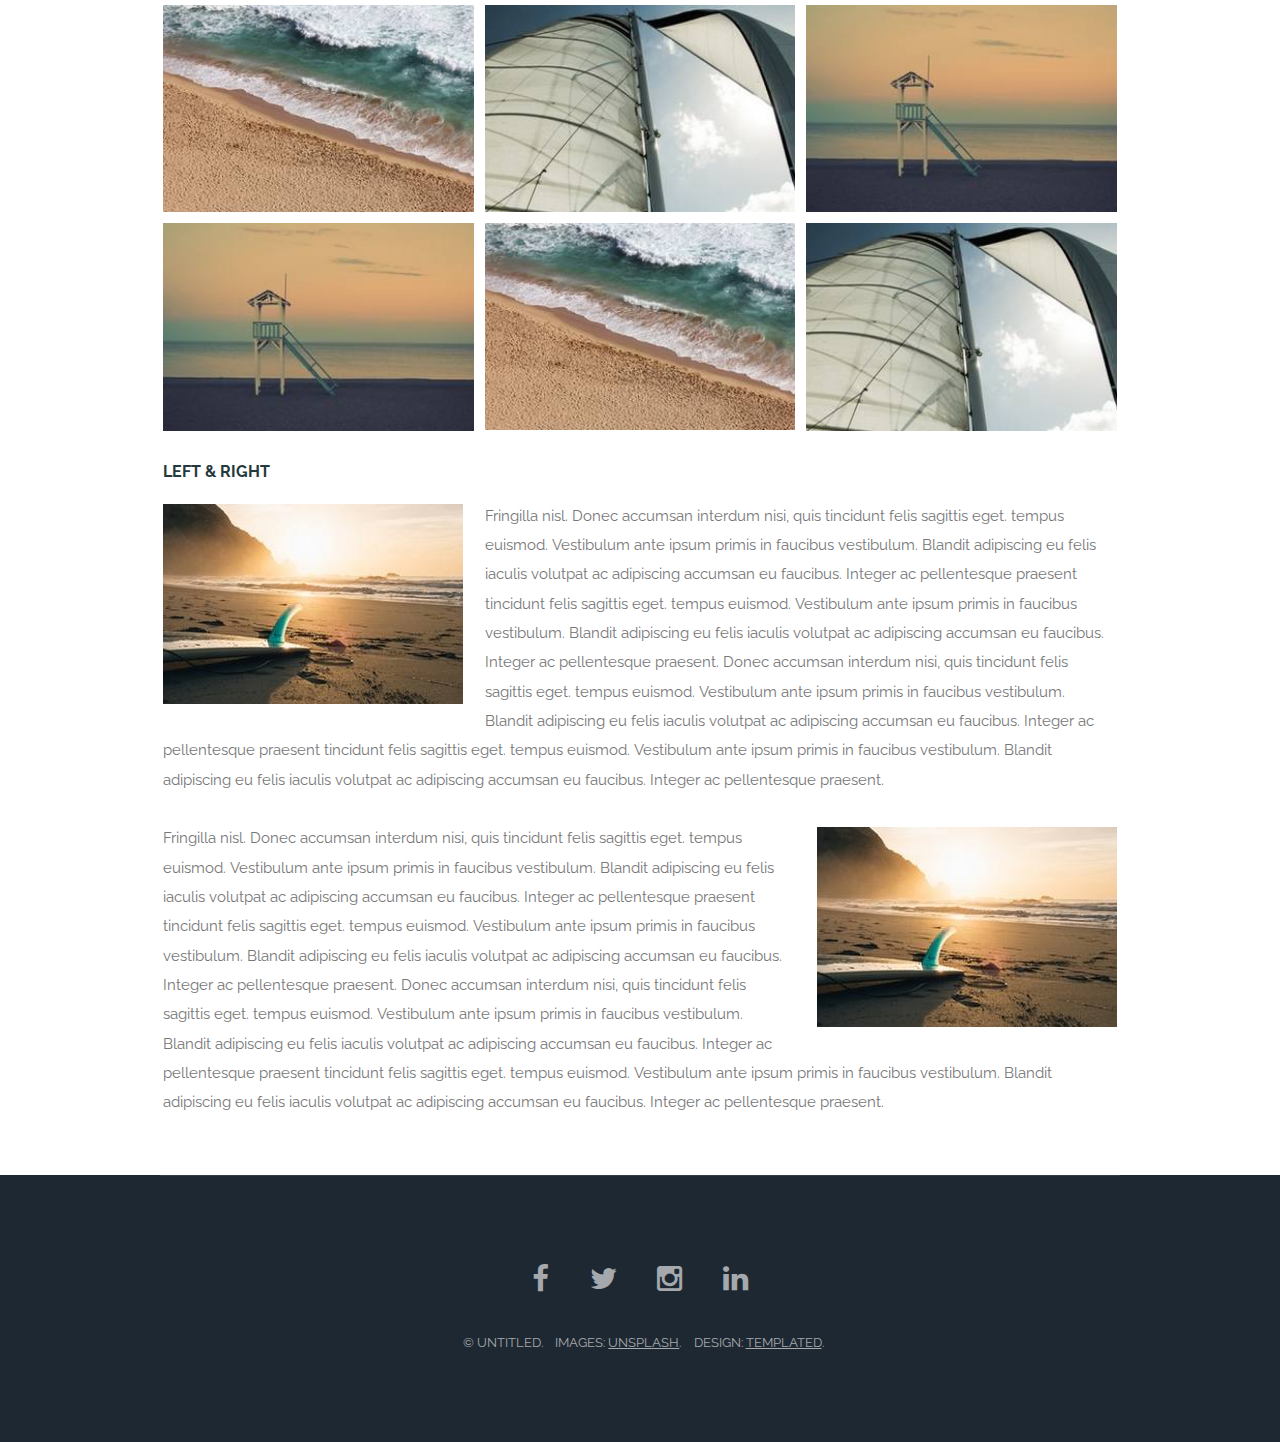
<file: templated-retrospect/elements.html>
<!DOCTYPE HTML>
<!--
	Retrospect by TEMPLATED
	templated.co @templatedco
	Released for free under the Creative Commons Attribution 3.0 license (templated.co/license)
-->
<html>
	<head>
		<title>Elements - Retrospect by TEMPLATED</title>
		<meta charset="utf-8" />
		<meta name="viewport" content="width=device-width, initial-scale=1" />
		<!--[if lte IE 8]><script src="assets/js/ie/html5shiv.js"></script><![endif]-->
		<link rel="stylesheet" href="assets/css/main.css" />
		<!--[if lte IE 8]><link rel="stylesheet" href="assets/css/ie8.css" /><![endif]-->
		<!--[if lte IE 9]><link rel="stylesheet" href="assets/css/ie9.css" /><![endif]-->
	</head>
	<body>

		<!-- Header -->
			<header id="header" class="skel-layers-fixed">
				<h1><a href="index.html">Retrospect</a></h1>
				<a href="#nav">Menu</a>
			</header>

		<!-- Nav -->
			<nav id="nav">
				<ul class="links">
					<li><a href="index.html">Home</a></li>
					<li><a href="generic.html">Generic</a></li>
					<li><a href="elements.html">Elements</a></li>
				</ul>
			</nav>

		<!-- Main -->
			<section id="main" class="wrapper">
				<div class="container">
					<header class="major special">
						<h2>Elements</h2>
						<p>Lorem ipsum dolor sit amet nullam id egestas urna aliquam</p>
					</header>

					<!-- Text -->
						<section>
							<h3>Text</h3>
							<p>This is <b>bold</b> and this is <strong>strong</strong>. This is <i>italic</i> and this is <em>emphasized</em>.
							This is <sup>superscript</sup> text and this is <sub>subscript</sub> text.
							This is <u>underlined</u> and this is code: <code>for (;;) { ... }</code>. Finally, <a href="#">this is a link</a>.</p>

							<hr />

							<header>
								<h3>Heading with a Subtitle</h3>
								<p>Lorem ipsum dolor sit amet nullam id egestas urna aliquam</p>
							</header>
							<p>Nunc lacinia ante nunc ac lobortis. Interdum adipiscing gravida odio porttitor sem non mi integer non faucibus ornare mi ut ante amet placerat aliquet. Volutpat eu sed ante lacinia sapien lorem accumsan varius montes viverra nibh in adipiscing blandit tempus accumsan.</p>
							<header>
								<h4>Heading with a Subtitle</h4>
								<p>Lorem ipsum dolor sit amet nullam id egestas urna aliquam</p>
							</header>
							<p>Nunc lacinia ante nunc ac lobortis. Interdum adipiscing gravida odio porttitor sem non mi integer non faucibus ornare mi ut ante amet placerat aliquet. Volutpat eu sed ante lacinia sapien lorem accumsan varius montes viverra nibh in adipiscing blandit tempus accumsan.</p>

							<hr />

							<h2>Heading Level 2</h2>
							<h3>Heading Level 3</h3>
							<h4>Heading Level 4</h4>
							<h5>Heading Level 5</h5>
							<h6>Heading Level 6</h6>

							<hr />

							<h4>Blockquote</h4>
							<blockquote>Fringilla nisl. Donec accumsan interdum nisi, quis tincidunt felis sagittis eget tempus euismod. Vestibulum ante ipsum primis in faucibus vestibulum. Blandit adipiscing eu felis iaculis volutpat ac adipiscing accumsan faucibus. Vestibulum ante ipsum primis in faucibus lorem ipsum dolor sit amet nullam adipiscing eu felis.</blockquote>

							<h4>Preformatted</h4>
							<pre><code>i = 0;

while (!deck.isInOrder()) {
print 'Iteration ' + i;
deck.shuffle();
i++;
}

print 'It took ' + i + ' iterations to sort the deck.';</code></pre>
						</section>

					<!-- Lists -->
						<section>
							<h3>Lists</h3>
							<div class="row">
								<div class="6u 12u$(xsmall)">

									<h4>Unordered</h4>
									<ul>
										<li>Dolor pulvinar etiam magna etiam.</li>
										<li>Sagittis adipiscing lorem eleifend.</li>
										<li>Felis enim feugiat dolore viverra.</li>
									</ul>

									<h4>Alternate</h4>
									<ul class="alt">
										<li>Dolor pulvinar etiam magna etiam.</li>
										<li>Sagittis adipiscing lorem eleifend.</li>
										<li>Felis enim feugiat dolore viverra.</li>
									</ul>

								</div>
								<div class="6u$ 12u$(xsmall)">

									<h4>Ordered</h4>
									<ol>
										<li>Dolor pulvinar etiam magna etiam.</li>
										<li>Etiam vel felis at lorem sed viverra.</li>
										<li>Felis enim feugiat dolore viverra.</li>
										<li>Dolor pulvinar etiam magna etiam.</li>
										<li>Etiam vel felis at lorem sed viverra.</li>
										<li>Felis enim feugiat dolore viverra.</li>
									</ol>

									<h4>Icons</h4>
									<ul class="icons">
										<li><a href="#" class="icon fa-twitter"><span class="label">Twitter</span></a></li>
										<li><a href="#" class="icon fa-facebook"><span class="label">Facebook</span></a></li>
										<li><a href="#" class="icon fa-instagram"><span class="label">Instagram</span></a></li>
										<li><a href="#" class="icon fa-github"><span class="label">Github</span></a></li>
										<li><a href="#" class="icon fa-dribbble"><span class="label">Dribbble</span></a></li>
										<li><a href="#" class="icon fa-tumblr"><span class="label">Tumblr</span></a></li>
									</ul>

								</div>
							</div>

							<h4>Actions</h4>
							<ul class="actions">
								<li><a href="#" class="button special">Special</a></li>
								<li><a href="#" class="button">Default</a></li>
								<li><a href="#" class="button alt">Alternate</a></li>
							</ul>
							<ul class="actions small">
								<li><a href="#" class="button special small">Small</a></li>
								<li><a href="#" class="button small">Small</a></li>
								<li><a href="#" class="button alt small">Small</a></li>
							</ul>
							<div class="row">
								<div class="3u 6u(small) 12u$(xsmall)">
									<ul class="actions vertical">
										<li><a href="#" class="button special">Vertical</a></li>
										<li><a href="#" class="button">Vertical</a></li>
										<li><a href="#" class="button alt">Vertical</a></li>
									</ul>
								</div>
								<div class="3u 6u$(small) 12u$(xsmall)">
									<ul class="actions vertical small">
										<li><a href="#" class="button special small">Small</a></li>
										<li><a href="#" class="button small">Small</a></li>
										<li><a href="#" class="button alt small">Small</a></li>
									</ul>
								</div>
								<div class="3u 6u(small) 12u$(xsmall)">
									<ul class="actions vertical">
										<li><a href="#" class="button special fit">Fit</a></li>
										<li><a href="#" class="button fit">Fit</a></li>
										<li><a href="#" class="button alt fit">Fit</a></li>
									</ul>
								</div>
								<div class="3u$ 6u$(small) 12u$(xsmall)">
									<ul class="actions vertical small">
										<li><a href="#" class="button special small fit">Small</a></li>
										<li><a href="#" class="button small fit">Small</a></li>
										<li><a href="#" class="button alt small fit">Small</a></li>
									</ul>
								</div>
							</div>
						</section>

					<!-- Table -->
						<section>
							<h3>Table</h3>
							<h4>Default</h4>
							<div class="table-wrapper">
								<table>
									<thead>
										<tr>
											<th>Name</th>
											<th>Description</th>
											<th>Price</th>
										</tr>
									</thead>
									<tbody>
										<tr>
											<td>Item 1</td>
											<td>Ante turpis integer aliquet porttitor.</td>
											<td>29.99</td>
										</tr>
										<tr>
											<td>Item 2</td>
											<td>Vis ac commodo adipiscing arcu aliquet.</td>
											<td>19.99</td>
										</tr>
										<tr>
											<td>Item 3</td>
											<td> Morbi faucibus arcu accumsan lorem.</td>
											<td>29.99</td>
										</tr>
										<tr>
											<td>Item 4</td>
											<td>Vitae integer tempus condimentum.</td>
											<td>19.99</td>
										</tr>
										<tr>
											<td>Item 5</td>
											<td>Ante turpis integer aliquet porttitor.</td>
											<td>29.99</td>
										</tr>
									</tbody>
									<tfoot>
										<tr>
											<td colspan="2"></td>
											<td>100.00</td>
										</tr>
									</tfoot>
								</table>
							</div>
							<h4>Alternate</h4>
							<div class="table-wrapper">
								<table class="alt">
									<thead>
										<tr>
											<th>Name</th>
											<th>Description</th>
											<th>Price</th>
										</tr>
									</thead>
									<tbody>
										<tr>
											<td>Item 1</td>
											<td>Ante turpis integer aliquet porttitor.</td>
											<td>29.99</td>
										</tr>
										<tr>
											<td>Item 2</td>
											<td>Vis ac commodo adipiscing arcu aliquet.</td>
											<td>19.99</td>
										</tr>
										<tr>
											<td>Item 3</td>
											<td> Morbi faucibus arcu accumsan lorem.</td>
											<td>29.99</td>
										</tr>
										<tr>
											<td>Item 4</td>
											<td>Vitae integer tempus condimentum.</td>
											<td>19.99</td>
										</tr>
										<tr>
											<td>Item 5</td>
											<td>Ante turpis integer aliquet porttitor.</td>
											<td>29.99</td>
										</tr>
									</tbody>
									<tfoot>
										<tr>
											<td colspan="2"></td>
											<td>100.00</td>
										</tr>
									</tfoot>
								</table>
							</div>
						</section>

					<!-- Buttons -->
						<section>
							<h3>Buttons</h3>
							<ul class="actions">
								<li><a href="#" class="button special">Special</a></li>
								<li><a href="#" class="button">Default</a></li>
								<li><a href="#" class="button alt">Alternate</a></li>
							</ul>
							<ul class="actions">
								<li><a href="#" class="button special big">Big</a></li>
								<li><a href="#" class="button">Default</a></li>
								<li><a href="#" class="button alt small">Small</a></li>
							</ul>
							<div class="row">
								<div class="6u 12u$(xsmall)">
									<ul class="actions fit">
										<li><a href="#" class="button fit">Fit</a></li>
										<li><a href="#" class="button alt fit">Fit</a></li>
									</ul>
								</div>
								<div class="6u$ 12u$(xsmall)">
									<ul class="actions fit small">
										<li><a href="#" class="button fit small">Fit + Small</a></li>
										<li><a href="#" class="button alt fit small">Fit + Small</a></li>
									</ul>
								</div>
							</div>
							<ul class="actions">
								<li><a href="#" class="button special icon fa-download">Icon</a></li>
								<li><a href="#" class="button icon fa-download">Icon</a></li>
								<li><a href="#" class="button alt icon fa-download">Icon</a></li>
							</ul>
							<ul class="actions">
								<li><span class="button special disabled">Special</span></li>
								<li><span class="button disabled">Default</span></li>
								<li><span class="button alt disabled">Alternate</span></li>
							</ul>
						</section>

					<!-- Form -->
						<section>
							<h3>Form</h3>
							<form method="post" action="#">
								<div class="row uniform 50%">
									<div class="6u 12u$(xsmall)">
										<input type="text" name="name" id="name" value="" placeholder="Name" />
									</div>
									<div class="6u$ 12u$(xsmall)">
										<input type="email" name="email" id="email" value="" placeholder="Email" />
									</div>
									<div class="12u$">
										<div class="select-wrapper">
											<select name="category" id="category">
												<option value="">- Category -</option>
												<option value="1">Manufacturing</option>
												<option value="1">Shipping</option>
												<option value="1">Administration</option>
												<option value="1">Human Resources</option>
											</select>
										</div>
									</div>
									<div class="4u 12u$(xsmall)">
										<input type="radio" id="priority-low" name="priority" checked>
										<label for="priority-low">Low Priority</label>
									</div>
									<div class="4u 12u$(xsmall)">
										<input type="radio" id="priority-normal" name="priority">
										<label for="priority-normal">Normal Priority</label>
									</div>
									<div class="4u$ 12u$(xsmall)">
										<input type="radio" id="priority-high" name="priority">
										<label for="priority-high">High Priority</label>
									</div>
									<div class="6u 12u$(small)">
										<input type="checkbox" id="copy" name="copy">
										<label for="copy">Email me a copy of this message</label>
									</div>
									<div class="6u$ 12u$(small)">
										<input type="checkbox" id="human" name="human" checked>
										<label for="human">I am a human and not a robot</label>
									</div>
									<div class="12u$">
										<textarea name="message" id="message" placeholder="Enter your message" rows="6"></textarea>
									</div>
									<div class="12u$">
										<ul class="actions">
											<li><input type="submit" value="Send Message" class="special" /></li>
											<li><input type="reset" value="Reset" /></li>
										</ul>
									</div>
								</div>
							</form>
						</section>

					<!-- Image -->
						<section>
							<h3>Image</h3>
							<h4>Fit</h4>
							<div class="box alt">
								<div class="row 50% uniform">
									<div class="12u$"><span class="image fit"><img src="images/pic11.jpg" alt="" /></span></div>
									<div class="4u"><span class="image fit"><img src="images/pic03.jpg" alt="" /></span></div>
									<div class="4u"><span class="image fit"><img src="images/pic04.jpg" alt="" /></span></div>
									<div class="4u$"><span class="image fit"><img src="images/pic05.jpg" alt="" /></span></div>
									<div class="4u"><span class="image fit"><img src="images/pic05.jpg" alt="" /></span></div>
									<div class="4u"><span class="image fit"><img src="images/pic03.jpg" alt="" /></span></div>
									<div class="4u$"><span class="image fit"><img src="images/pic04.jpg" alt="" /></span></div>
									<div class="4u"><span class="image fit"><img src="images/pic04.jpg" alt="" /></span></div>
									<div class="4u"><span class="image fit"><img src="images/pic05.jpg" alt="" /></span></div>
									<div class="4u$"><span class="image fit"><img src="images/pic03.jpg" alt="" /></span></div>
								</div>
							</div>

							<h4>Left &amp; Right</h4>
							<p><span class="image left"><img src="images/pic06.jpg" alt="" /></span>Fringilla nisl. Donec accumsan interdum nisi, quis tincidunt felis sagittis eget. tempus euismod. Vestibulum ante ipsum primis in faucibus vestibulum. Blandit adipiscing eu felis iaculis volutpat ac adipiscing accumsan eu faucibus. Integer ac pellentesque praesent tincidunt felis sagittis eget. tempus euismod. Vestibulum ante ipsum primis in faucibus vestibulum. Blandit adipiscing eu felis iaculis volutpat ac adipiscing accumsan eu faucibus. Integer ac pellentesque praesent. Donec accumsan interdum nisi, quis tincidunt felis sagittis eget. tempus euismod. Vestibulum ante ipsum primis in faucibus vestibulum. Blandit adipiscing eu felis iaculis volutpat ac adipiscing accumsan eu faucibus. Integer ac pellentesque praesent tincidunt felis sagittis eget. tempus euismod. Vestibulum ante ipsum primis in faucibus vestibulum. Blandit adipiscing eu felis iaculis volutpat ac adipiscing accumsan eu faucibus. Integer ac pellentesque praesent.</p>
							<p><span class="image right"><img src="images/pic06.jpg" alt="" /></span>Fringilla nisl. Donec accumsan interdum nisi, quis tincidunt felis sagittis eget. tempus euismod. Vestibulum ante ipsum primis in faucibus vestibulum. Blandit adipiscing eu felis iaculis volutpat ac adipiscing accumsan eu faucibus. Integer ac pellentesque praesent tincidunt felis sagittis eget. tempus euismod. Vestibulum ante ipsum primis in faucibus vestibulum. Blandit adipiscing eu felis iaculis volutpat ac adipiscing accumsan eu faucibus. Integer ac pellentesque praesent. Donec accumsan interdum nisi, quis tincidunt felis sagittis eget. tempus euismod. Vestibulum ante ipsum primis in faucibus vestibulum. Blandit adipiscing eu felis iaculis volutpat ac adipiscing accumsan eu faucibus. Integer ac pellentesque praesent tincidunt felis sagittis eget. tempus euismod. Vestibulum ante ipsum primis in faucibus vestibulum. Blandit adipiscing eu felis iaculis volutpat ac adipiscing accumsan eu faucibus. Integer ac pellentesque praesent.</p>
						</section>

				</div>
			</section>

		<!-- Footer -->
			<footer id="footer">
				<div class="inner">
					<ul class="icons">
						<li><a href="#" class="icon fa-facebook">
							<span class="label">Facebook</span>
						</a></li>
						<li><a href="#" class="icon fa-twitter">
							<span class="label">Twitter</span>
						</a></li>
						<li><a href="#" class="icon fa-instagram">
							<span class="label">Instagram</span>
						</a></li>
						<li><a href="#" class="icon fa-linkedin">
							<span class="label">LinkedIn</span>
						</a></li>
					</ul>
					<ul class="copyright">
						<li>&copy; Untitled.</li>
						<li>Images: <a href="http://unsplash.com">Unsplash</a>.</li>
						<li>Design: <a href="http://templated.co">TEMPLATED</a>.</li>
					</ul>
				</div>
			</footer>

		<!-- Scripts -->
			<script src="assets/js/jquery.min.js"></script>
			<script src="assets/js/skel.min.js"></script>
			<script src="assets/js/util.js"></script>
			<!--[if lte IE 8]><script src="assets/js/ie/respond.min.js"></script><![endif]-->
			<script src="assets/js/main.js"></script>

	</body>
</html>
</file>
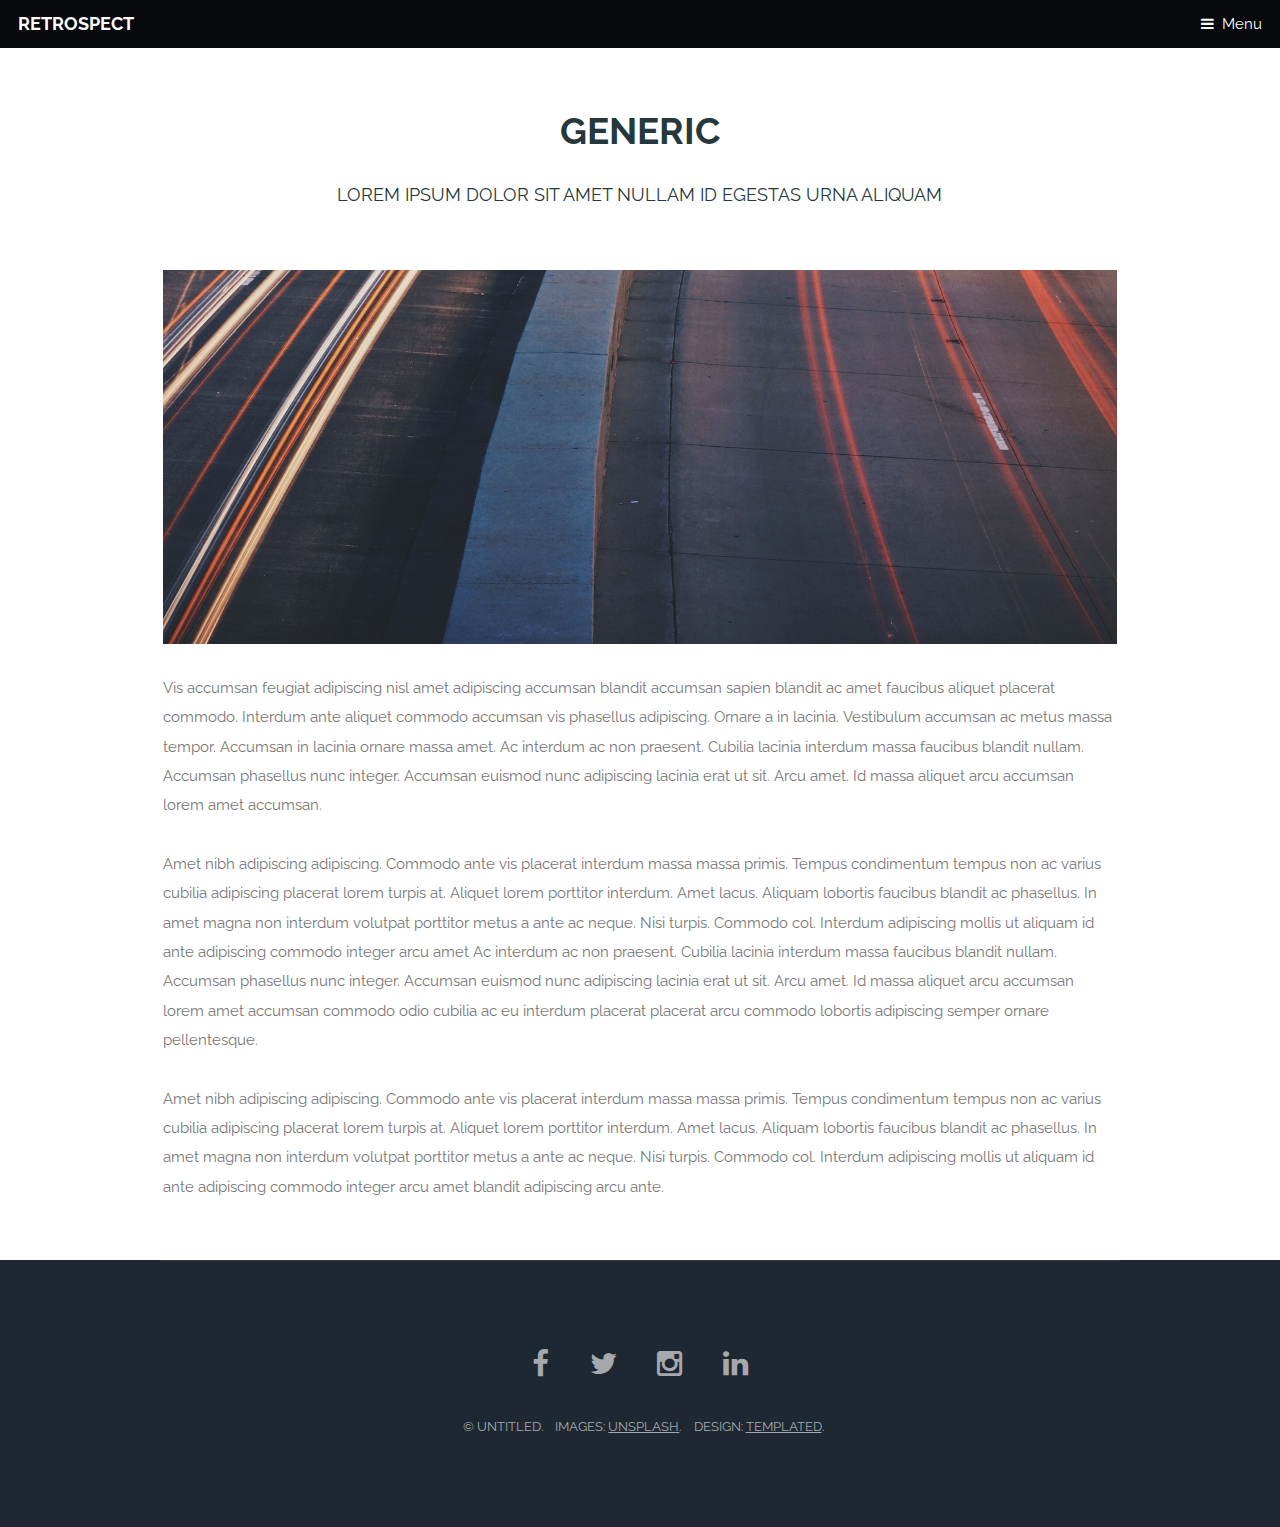
<file: templated-retrospect/generic.html>
<!DOCTYPE HTML>
<!--
	Retrospect by TEMPLATED
	templated.co @templatedco
	Released for free under the Creative Commons Attribution 3.0 license (templated.co/license)
-->
<html>
	<head>
		<title>Generic - Retrospect by TEMPLATED</title>
		<meta charset="utf-8" />
		<meta name="viewport" content="width=device-width, initial-scale=1" />
		<!--[if lte IE 8]><script src="assets/js/ie/html5shiv.js"></script><![endif]-->
		<link rel="stylesheet" href="assets/css/main.css" />
		<!--[if lte IE 8]><link rel="stylesheet" href="assets/css/ie8.css" /><![endif]-->
		<!--[if lte IE 9]><link rel="stylesheet" href="assets/css/ie9.css" /><![endif]-->
	</head>
	<body>

		<!-- Header -->
			<header id="header">
				<h1><a href="index.html">Retrospect</a></h1>
				<a href="#nav">Menu</a>
			</header>

		<!-- Nav -->
			<nav id="nav">
				<ul class="links">
					<li><a href="index.html">Home</a></li>
					<li><a href="generic.html">Generic</a></li>
					<li><a href="elements.html">Elements</a></li>
				</ul>
			</nav>

		<!-- Main -->
			<section id="main" class="wrapper">
				<div class="container">

					<header class="major special">
						<h2>Generic</h2>
						<p>Lorem ipsum dolor sit amet nullam id egestas urna aliquam</p>
					</header>

					<a href="#" class="image fit"><img src="images/pic11.jpg" alt="" /></a>
					<p>Vis accumsan feugiat adipiscing nisl amet adipiscing accumsan blandit accumsan sapien blandit ac amet faucibus aliquet placerat commodo. Interdum ante aliquet commodo accumsan vis phasellus adipiscing. Ornare a in lacinia. Vestibulum accumsan ac metus massa tempor. Accumsan in lacinia ornare massa amet. Ac interdum ac non praesent. Cubilia lacinia interdum massa faucibus blandit nullam. Accumsan phasellus nunc integer. Accumsan euismod nunc adipiscing lacinia erat ut sit. Arcu amet. Id massa aliquet arcu accumsan lorem amet accumsan.</p>
					<p>Amet nibh adipiscing adipiscing. Commodo ante vis placerat interdum massa massa primis. Tempus condimentum tempus non ac varius cubilia adipiscing placerat lorem turpis at. Aliquet lorem porttitor interdum. Amet lacus. Aliquam lobortis faucibus blandit ac phasellus. In amet magna non interdum volutpat porttitor metus a ante ac neque. Nisi turpis. Commodo col. Interdum adipiscing mollis ut aliquam id ante adipiscing commodo integer arcu amet Ac interdum ac non praesent. Cubilia lacinia interdum massa faucibus blandit nullam. Accumsan phasellus nunc integer. Accumsan euismod nunc adipiscing lacinia erat ut sit. Arcu amet. Id massa aliquet arcu accumsan lorem amet accumsan commodo odio cubilia ac eu interdum placerat placerat arcu commodo lobortis adipiscing semper ornare pellentesque.</p>
					<p>Amet nibh adipiscing adipiscing. Commodo ante vis placerat interdum massa massa primis. Tempus condimentum tempus non ac varius cubilia adipiscing placerat lorem turpis at. Aliquet lorem porttitor interdum. Amet lacus. Aliquam lobortis faucibus blandit ac phasellus. In amet magna non interdum volutpat porttitor metus a ante ac neque. Nisi turpis. Commodo col. Interdum adipiscing mollis ut aliquam id ante adipiscing commodo integer arcu amet blandit adipiscing arcu ante.</p>

				</div>
			</section>

		<!-- Footer -->
			<footer id="footer">
				<div class="inner">
					<ul class="icons">
						<li><a href="#" class="icon fa-facebook">
							<span class="label">Facebook</span>
						</a></li>
						<li><a href="#" class="icon fa-twitter">
							<span class="label">Twitter</span>
						</a></li>
						<li><a href="#" class="icon fa-instagram">
							<span class="label">Instagram</span>
						</a></li>
						<li><a href="#" class="icon fa-linkedin">
							<span class="label">LinkedIn</span>
						</a></li>
					</ul>
					<ul class="copyright">
						<li>&copy; Untitled.</li>
						<li>Images: <a href="http://unsplash.com">Unsplash</a>.</li>
						<li>Design: <a href="http://templated.co">TEMPLATED</a>.</li>
					</ul>
				</div>
			</footer>

		<!-- Scripts -->
			<script src="assets/js/jquery.min.js"></script>
			<script src="assets/js/skel.min.js"></script>
			<script src="assets/js/util.js"></script>
			<!--[if lte IE 8]><script src="assets/js/ie/respond.min.js"></script><![endif]-->
			<script src="assets/js/main.js"></script>

	</body>
</html>
</file>
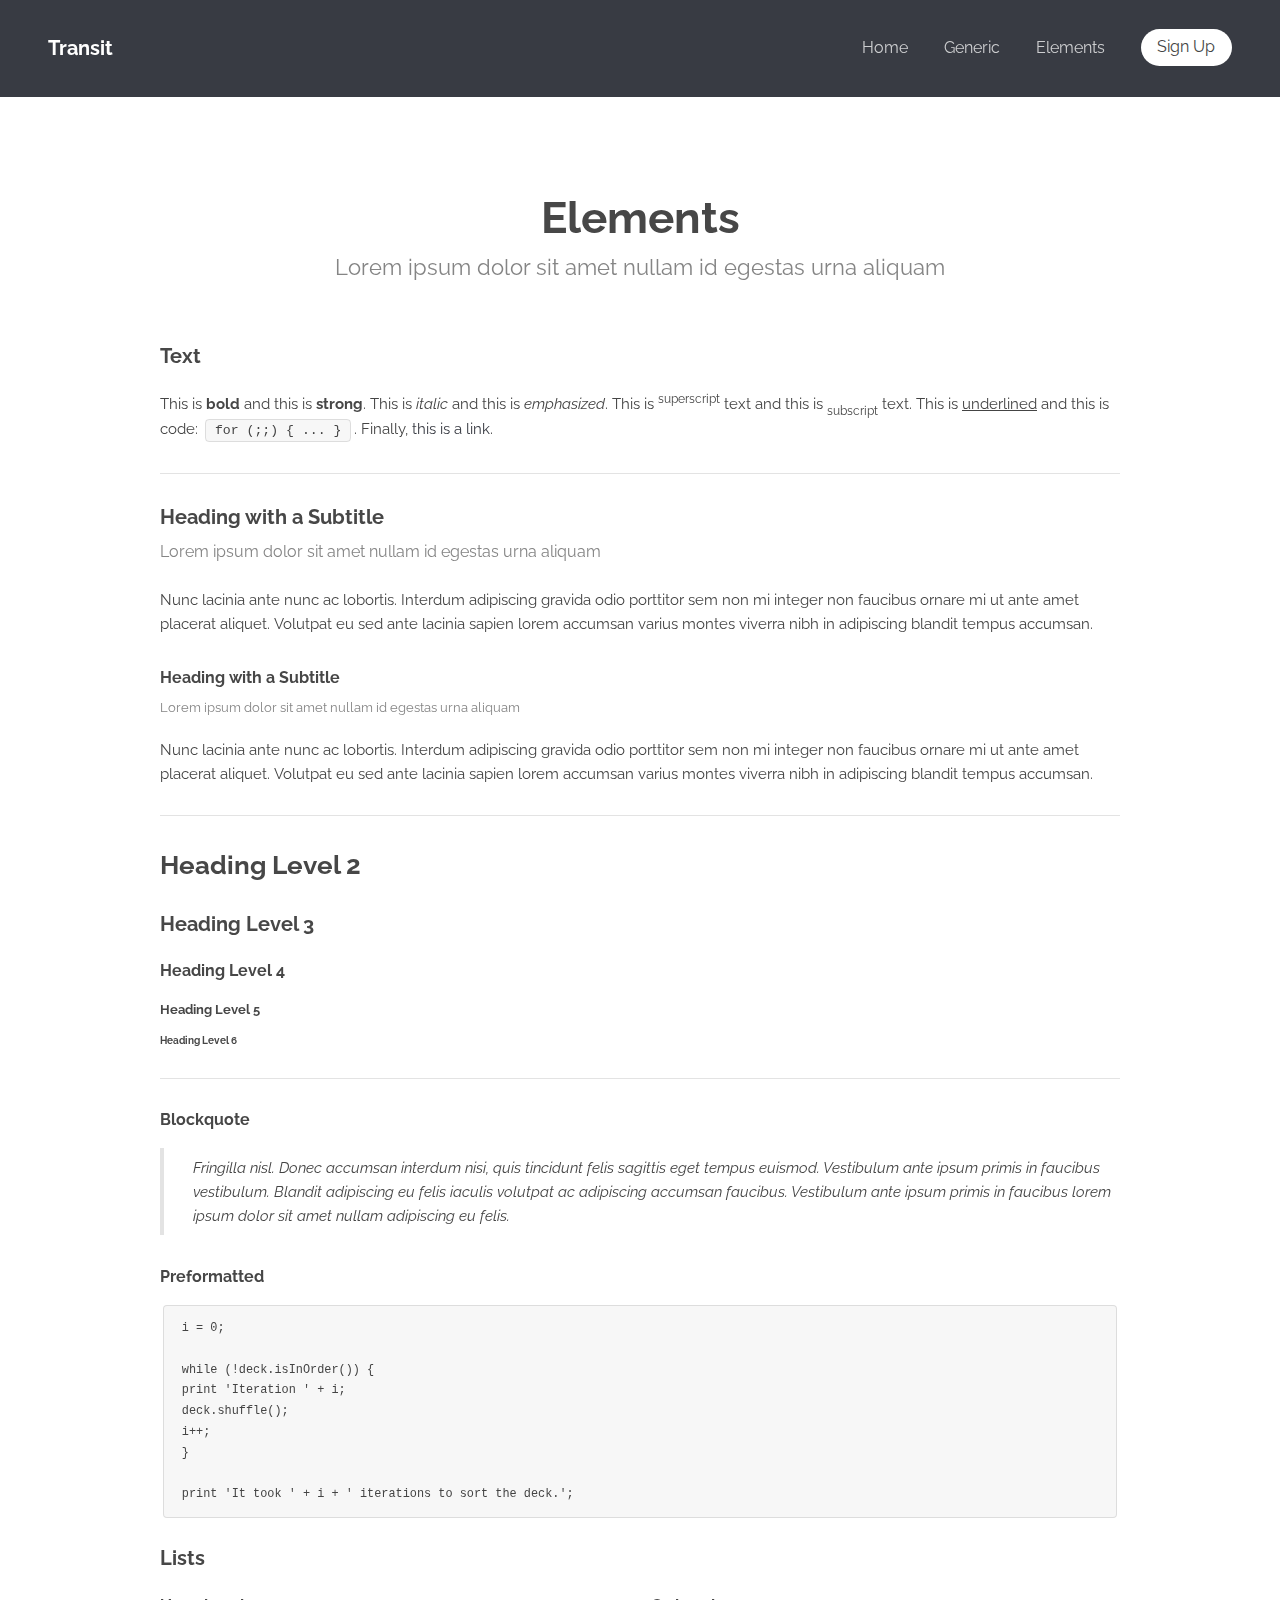
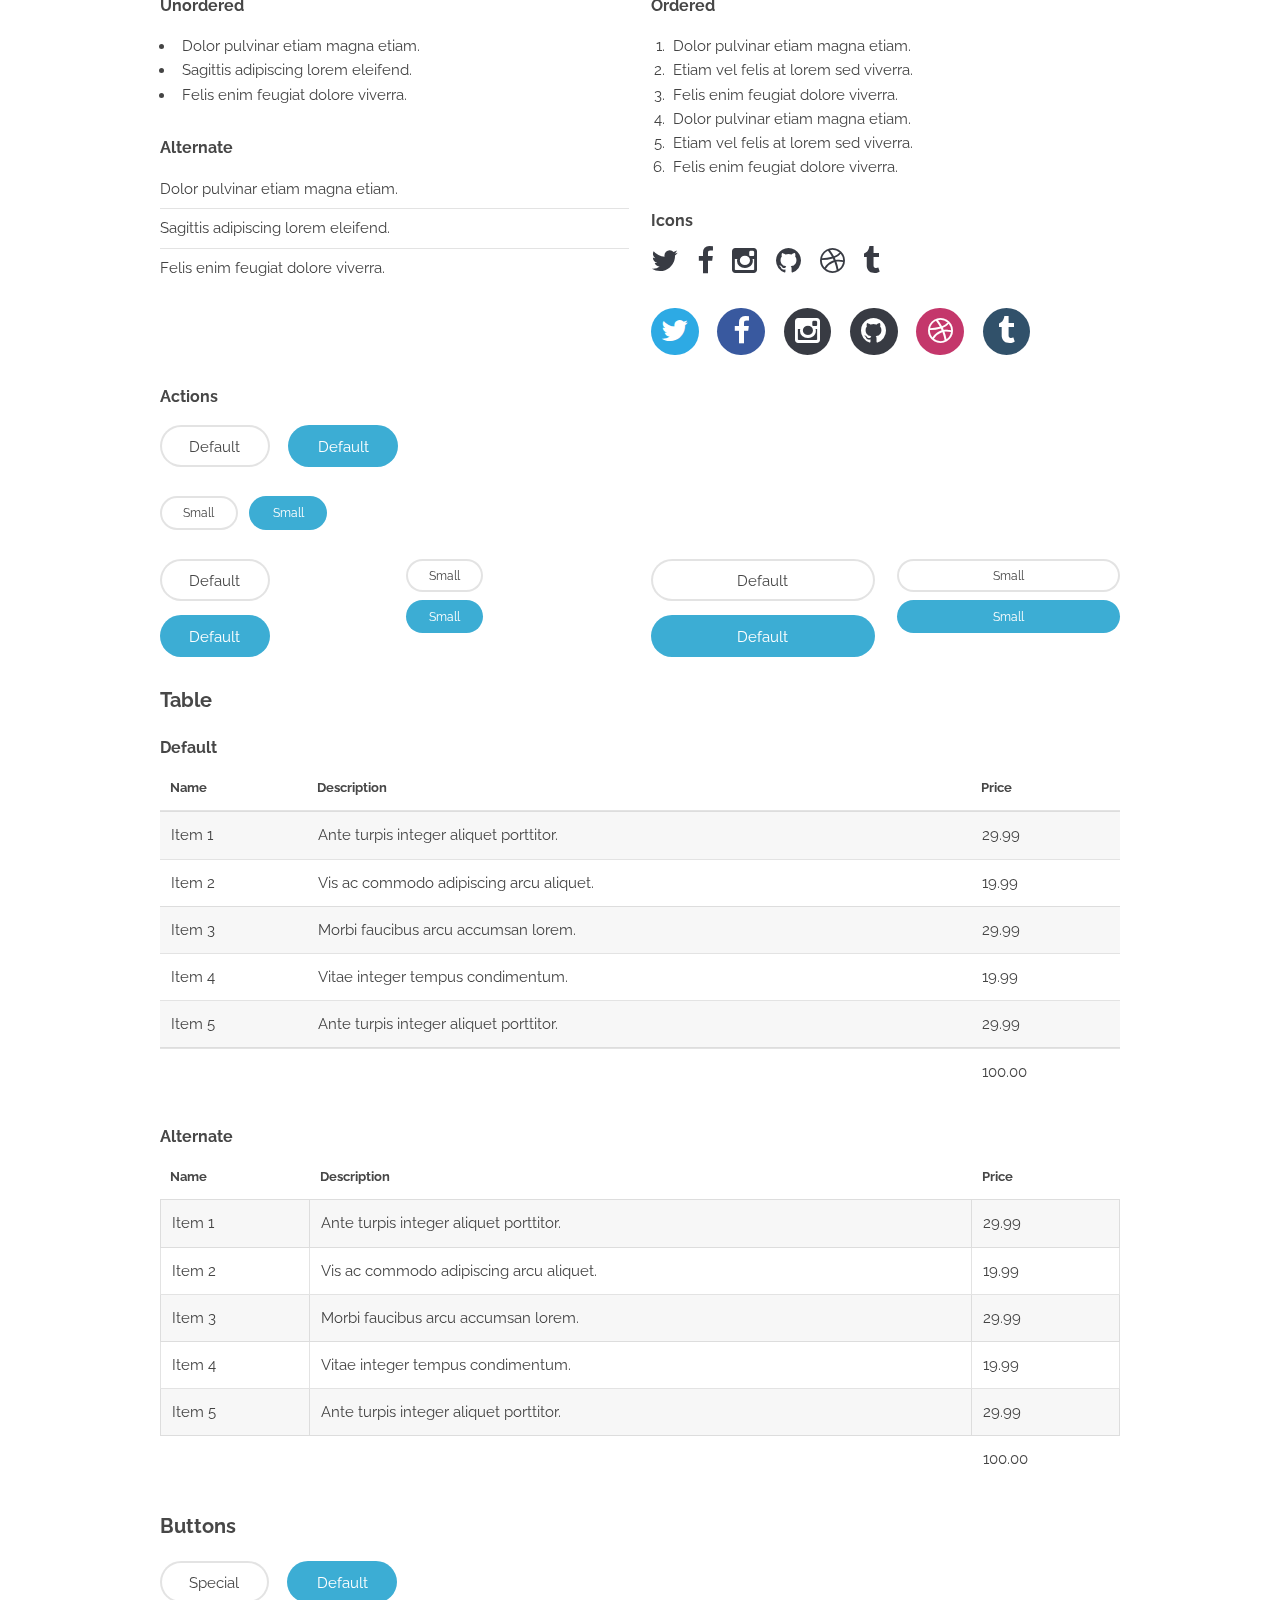
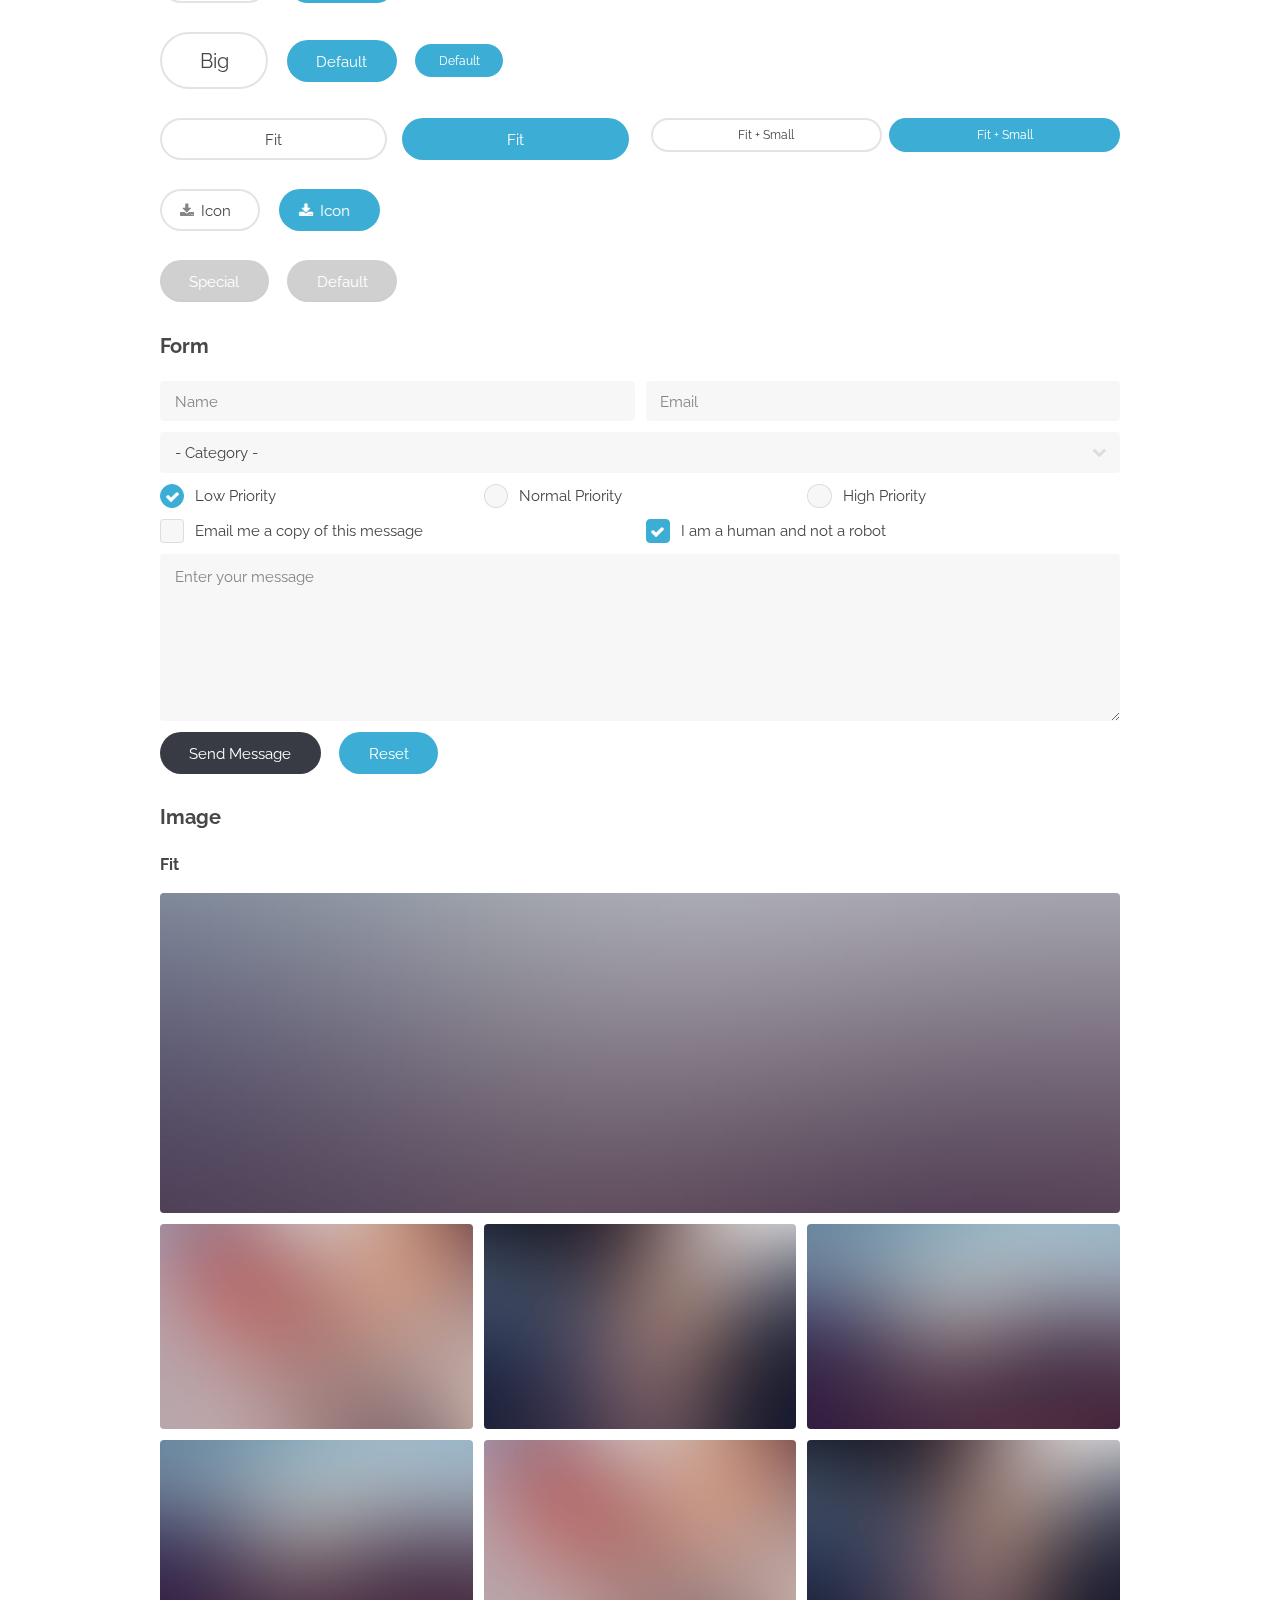
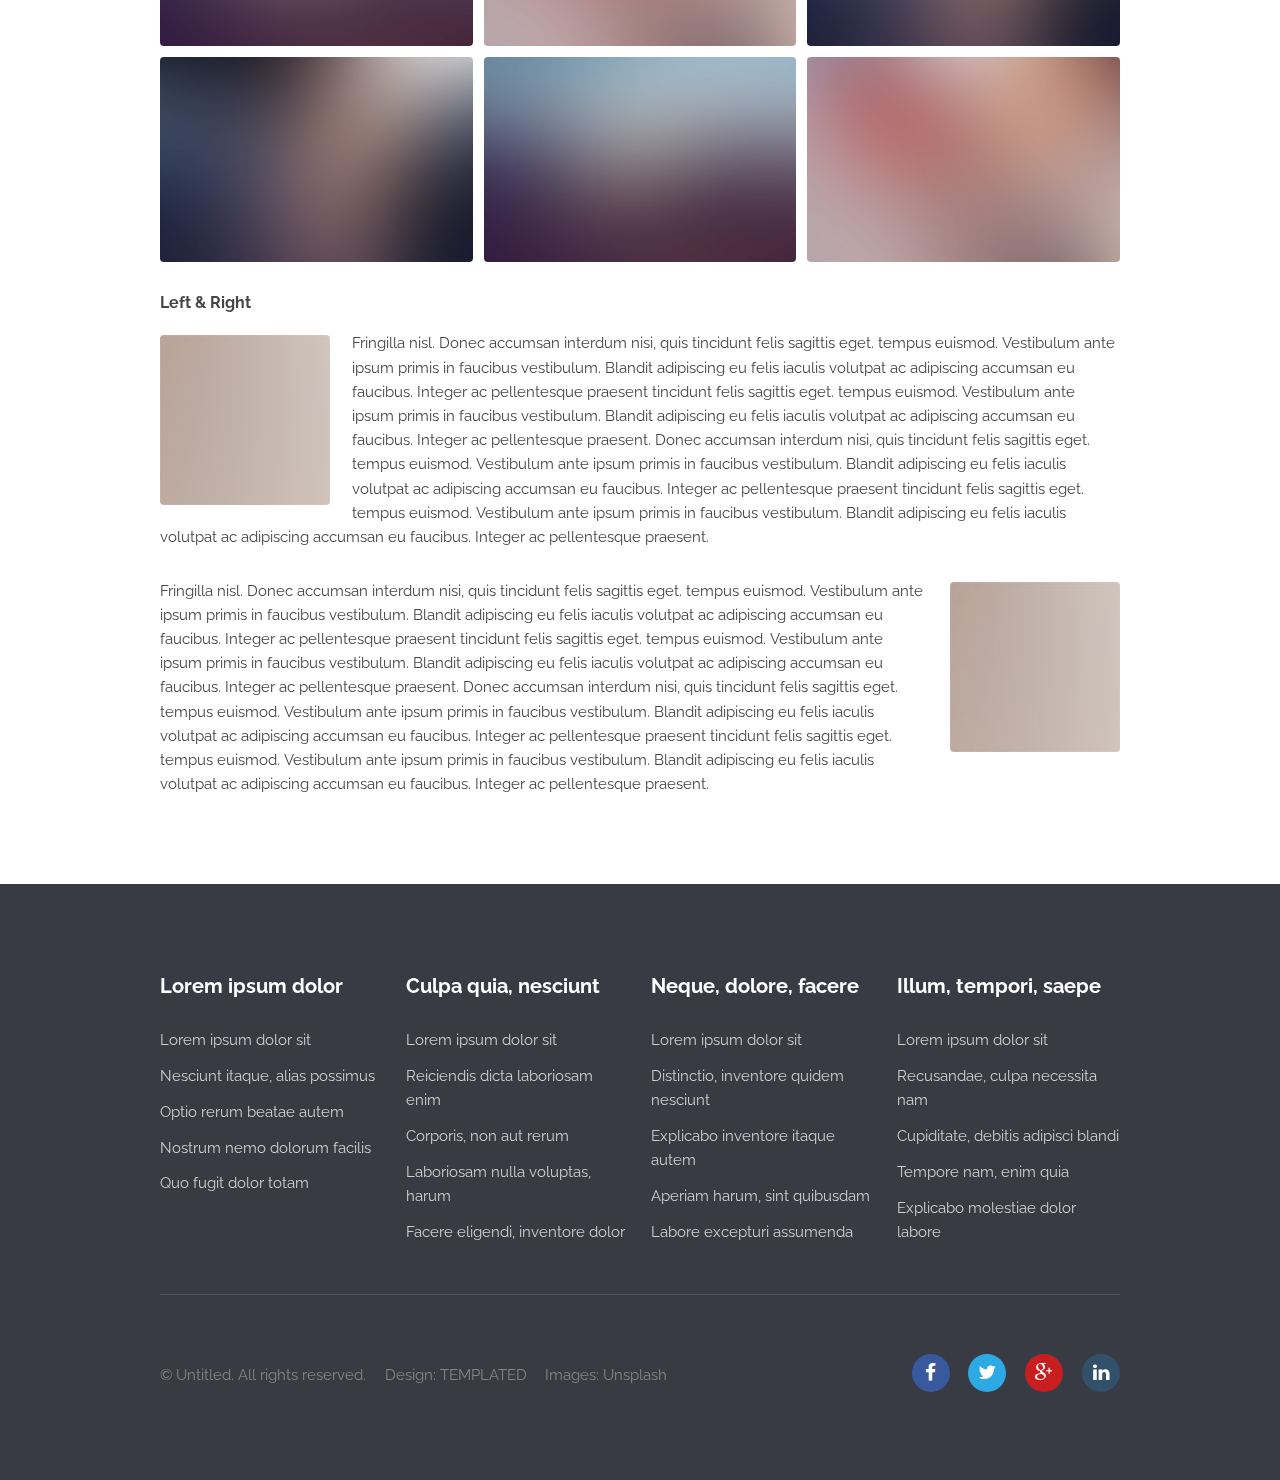
<file: templated-transit/elements.html>
<!DOCTYPE html>
<!--
	Transit by TEMPLATED
	templated.co @templatedco
	Released for free under the Creative Commons Attribution 3.0 license (templated.co/license)
-->
<html lang="en">
	<head>
		<meta charset="UTF-8">
		<title>Elements - Transit by TEMPLATED</title>
		<meta http-equiv="content-type" content="text/html; charset=utf-8" />
		<meta name="description" content="" />
		<meta name="keywords" content="" />
		<!--[if lte IE 8]><script src="js/html5shiv.js"></script><![endif]-->
		<script src="js/jquery.min.js"></script>
		<script src="js/skel.min.js"></script>
		<script src="js/skel-layers.min.js"></script>
		<script src="js/init.js"></script>
		<noscript>
			<link rel="stylesheet" href="css/skel.css" />
			<link rel="stylesheet" href="css/style.css" />
			<link rel="stylesheet" href="css/style-xlarge.css" />
		</noscript>
	</head>
	<body>

		<!-- Header -->
			<header id="header">
				<h1><a href="index.html">Transit</a></h1>
				<nav id="nav">
					<ul>
						<li><a href="index.html">Home</a></li>
						<li><a href="generic.html">Generic</a></li>
						<li><a href="elements.html">Elements</a></li>
						<li><a href="#" class="button special">Sign Up</a></li>
					</ul>
				</nav>
			</header>

		<!-- Main -->
			<section id="main" class="wrapper">
				<div class="container">

					<header class="major">
						<h2>Elements</h2>
						<p>Lorem ipsum dolor sit amet nullam id egestas urna aliquam</p>
					</header>

					<!-- Text -->
						<section>
							<h3>Text</h3>
							<p>This is <b>bold</b> and this is <strong>strong</strong>. This is <i>italic</i> and this is <em>emphasized</em>.
							This is <sup>superscript</sup> text and this is <sub>subscript</sub> text.
							This is <u>underlined</u> and this is code: <code>for (;;) { ... }</code>. Finally, <a href="#">this is a link</a>.</p>

							<hr />

							<header>
								<h3>Heading with a Subtitle</h3>
								<p>Lorem ipsum dolor sit amet nullam id egestas urna aliquam</p>
							</header>
							<p>Nunc lacinia ante nunc ac lobortis. Interdum adipiscing gravida odio porttitor sem non mi integer non faucibus ornare mi ut ante amet placerat aliquet. Volutpat eu sed ante lacinia sapien lorem accumsan varius montes viverra nibh in adipiscing blandit tempus accumsan.</p>
							<header>
								<h4>Heading with a Subtitle</h4>
								<p>Lorem ipsum dolor sit amet nullam id egestas urna aliquam</p>
							</header>
							<p>Nunc lacinia ante nunc ac lobortis. Interdum adipiscing gravida odio porttitor sem non mi integer non faucibus ornare mi ut ante amet placerat aliquet. Volutpat eu sed ante lacinia sapien lorem accumsan varius montes viverra nibh in adipiscing blandit tempus accumsan.</p>

							<hr />

							<h2>Heading Level 2</h2>
							<h3>Heading Level 3</h3>
							<h4>Heading Level 4</h4>
							<h5>Heading Level 5</h5>
							<h6>Heading Level 6</h6>

							<hr />

							<h4>Blockquote</h4>
							<blockquote>Fringilla nisl. Donec accumsan interdum nisi, quis tincidunt felis sagittis eget tempus euismod. Vestibulum ante ipsum primis in faucibus vestibulum. Blandit adipiscing eu felis iaculis volutpat ac adipiscing accumsan faucibus. Vestibulum ante ipsum primis in faucibus lorem ipsum dolor sit amet nullam adipiscing eu felis.</blockquote>

							<h4>Preformatted</h4>
							<pre><code>i = 0;

while (!deck.isInOrder()) {
print 'Iteration ' + i;
deck.shuffle();
i++;
}

print 'It took ' + i + ' iterations to sort the deck.';</code></pre>
						</section>

					<!-- Lists -->
						<section>
							<h3>Lists</h3>
							<div class="row">
								<div class="6u 12u(3)">

									<h4>Unordered</h4>
									<ul>
										<li>Dolor pulvinar etiam magna etiam.</li>
										<li>Sagittis adipiscing lorem eleifend.</li>
										<li>Felis enim feugiat dolore viverra.</li>
									</ul>

									<h4>Alternate</h4>
									<ul class="alt">
										<li>Dolor pulvinar etiam magna etiam.</li>
										<li>Sagittis adipiscing lorem eleifend.</li>
										<li>Felis enim feugiat dolore viverra.</li>
									</ul>

								</div>
								<div class="6u 12u(3)">

									<h4>Ordered</h4>
									<ol>
										<li>Dolor pulvinar etiam magna etiam.</li>
										<li>Etiam vel felis at lorem sed viverra.</li>
										<li>Felis enim feugiat dolore viverra.</li>
										<li>Dolor pulvinar etiam magna etiam.</li>
										<li>Etiam vel felis at lorem sed viverra.</li>
										<li>Felis enim feugiat dolore viverra.</li>
									</ol>

									<h4>Icons</h4>
									<ul class="icons">
										<li><a href="#" class="icon fa-twitter"><span class="label">Twitter</span></a></li>
										<li><a href="#" class="icon fa-facebook"><span class="label">Facebook</span></a></li>
										<li><a href="#" class="icon fa-instagram"><span class="label">Instagram</span></a></li>
										<li><a href="#" class="icon fa-github"><span class="label">Github</span></a></li>
										<li><a href="#" class="icon fa-dribbble"><span class="label">Dribbble</span></a></li>
										<li><a href="#" class="icon fa-tumblr"><span class="label">Tumblr</span></a></li>
									</ul>
									<ul class="icons">
										<li><a href="#" class="icon rounded fa-twitter"><span class="label">Twitter</span></a></li>
										<li><a href="#" class="icon rounded fa-facebook"><span class="label">Facebook</span></a></li>
										<li><a href="#" class="icon rounded fa-instagram"><span class="label">Instagram</span></a></li>
										<li><a href="#" class="icon rounded fa-github"><span class="label">Github</span></a></li>
										<li><a href="#" class="icon rounded fa-dribbble"><span class="label">Dribbble</span></a></li>
										<li><a href="#" class="icon rounded fa-tumblr"><span class="label">Tumblr</span></a></li>
									</ul>

								</div>
							</div>

							<h4>Actions</h4>
							<ul class="actions">
								<li><a href="#" class="button alt">Default</a></li>
								<li><a href="#" class="button">Default</a></li>
							</ul>
							<ul class="actions small">
								<li><a href="#" class="button alt small">Small</a></li>
								<li><a href="#" class="button small">Small</a></li>
							</ul>
							<div class="row">
								<div class="3u 6u(2) 12u$(3)">
									<ul class="actions vertical">
										<li><a href="#" class="button alt">Default</a></li>
										<li><a href="#" class="button">Default</a></li>
									</ul>
								</div>
								<div class="3u 6u$(2) 12u$(3)">
									<ul class="actions vertical small">
										<li><a href="#" class="button alt small">Small</a></li>
										<li><a href="#" class="button small">Small</a></li>
									</ul>
								</div>
								<div class="3u 6u(2) 12u$(3)">
									<ul class="actions vertical">
										<li><a href="#" class="button alt fit">Default</a></li>
										<li><a href="#" class="button fit">Default</a></li>
									</ul>
								</div>
								<div class="3u 6u$(2) 12u$(3)">
									<ul class="actions vertical small">
										<li><a href="#" class="button alt small fit">Small</a></li>
										<li><a href="#" class="button small fit">Small</a></li>
									</ul>
								</div>
							</div>
						</section>

					<!-- Table -->
						<section>
							<h3>Table</h3>
							<h4>Default</h4>
							<div class="table-wrapper">
								<table>
									<thead>
										<tr>
											<th>Name</th>
											<th>Description</th>
											<th>Price</th>
										</tr>
									</thead>
									<tbody>
										<tr>
											<td>Item 1</td>
											<td>Ante turpis integer aliquet porttitor.</td>
											<td>29.99</td>
										</tr>
										<tr>
											<td>Item 2</td>
											<td>Vis ac commodo adipiscing arcu aliquet.</td>
											<td>19.99</td>
										</tr>
										<tr>
											<td>Item 3</td>
											<td> Morbi faucibus arcu accumsan lorem.</td>
											<td>29.99</td>
										</tr>
										<tr>
											<td>Item 4</td>
											<td>Vitae integer tempus condimentum.</td>
											<td>19.99</td>
										</tr>
										<tr>
											<td>Item 5</td>
											<td>Ante turpis integer aliquet porttitor.</td>
											<td>29.99</td>
										</tr>
									</tbody>
									<tfoot>
										<tr>
											<td colspan="2"></td>
											<td>100.00</td>
										</tr>
									</tfoot>
								</table>
							</div>
							<h4>Alternate</h4>
							<div class="table-wrapper">
								<table class="alt">
									<thead>
										<tr>
											<th>Name</th>
											<th>Description</th>
											<th>Price</th>
										</tr>
									</thead>
									<tbody>
										<tr>
											<td>Item 1</td>
											<td>Ante turpis integer aliquet porttitor.</td>
											<td>29.99</td>
										</tr>
										<tr>
											<td>Item 2</td>
											<td>Vis ac commodo adipiscing arcu aliquet.</td>
											<td>19.99</td>
										</tr>
										<tr>
											<td>Item 3</td>
											<td> Morbi faucibus arcu accumsan lorem.</td>
											<td>29.99</td>
										</tr>
										<tr>
											<td>Item 4</td>
											<td>Vitae integer tempus condimentum.</td>
											<td>19.99</td>
										</tr>
										<tr>
											<td>Item 5</td>
											<td>Ante turpis integer aliquet porttitor.</td>
											<td>29.99</td>
										</tr>
									</tbody>
									<tfoot>
										<tr>
											<td colspan="2"></td>
											<td>100.00</td>
										</tr>
									</tfoot>
								</table>
							</div>
						</section>

					<!-- Buttons -->
						<section>
							<h3>Buttons</h3>
							<ul class="actions">
								<li><a href="#" class="button alt">Special</a></li>
								<li><a href="#" class="button">Default</a></li>
							</ul>
							<ul class="actions">
								<li><a href="#" class="button alt big">Big</a></li>
								<li><a href="#" class="button">Default</a></li>
								<li><a href="#" class="button small">Default</a></li>
							</ul>
							<div class="row">
								<div class="6u 12u$(3)">
									<ul class="actions fit">
										<li><a href="#" class="button alt fit">Fit</a></li>
										<li><a href="#" class="button fit">Fit</a></li>
									</ul>
								</div>
								<div class="6u$ 12u$(3)">
									<ul class="actions fit small">
										<li><a href="#" class="button alt fit small">Fit + Small</a></li>
										<li><a href="#" class="button fit small">Fit + Small</a></li>
									</ul>
								</div>
							</div>
							<ul class="actions">
								<li><a href="#" class="button alt icon fa-download">Icon</a></li>
								<li><a href="#" class="button icon fa-download">Icon</a></li>
							</ul>
							<ul class="actions">
								<li><span class="button alt disabled">Special</span></li>
								<li><span class="button disabled">Default</span></li>
							</ul>
						</section>

					<!-- Form -->
						<section>
							<h3>Form</h3>
							<form method="post" action="#">
								<div class="row uniform 50%">
									<div class="6u 12u$(4)">
										<input type="text" name="name" id="name" value="" placeholder="Name" />
									</div>
									<div class="6u$ 12u$(4)">
										<input type="email" name="email" id="email" value="" placeholder="Email" />
									</div>
									<div class="12u$">
										<div class="select-wrapper">
											<select name="category" id="category">
												<option value="">- Category -</option>
												<option value="1">Manufacturing</option>
												<option value="1">Shipping</option>
												<option value="1">Administration</option>
												<option value="1">Human Resources</option>
											</select>
										</div>
									</div>
									<div class="4u 12u$(3)">
										<input type="radio" id="priority-low" name="priority" checked>
										<label for="priority-low">Low Priority</label>
									</div>
									<div class="4u 12u$(3)">
										<input type="radio" id="priority-normal" name="priority">
										<label for="priority-normal">Normal Priority</label>
									</div>
									<div class="4u$ 12u$(3)">
										<input type="radio" id="priority-high" name="priority">
										<label for="priority-high">High Priority</label>
									</div>
									<div class="6u 12u$(3)">
										<input type="checkbox" id="copy" name="copy">
										<label for="copy">Email me a copy of this message</label>
									</div>
									<div class="6u$ 12u$(3)">
										<input type="checkbox" id="human" name="human" checked>
										<label for="human">I am a human and not a robot</label>
									</div>
									<div class="12u$">
										<textarea name="message" id="message" placeholder="Enter your message" rows="6"></textarea>
									</div>
									<div class="12u$">
										<ul class="actions">
											<li><input type="submit" value="Send Message" class="special" /></li>
											<li><input type="reset" value="Reset" /></li>
										</ul>
									</div>
								</div>
							</form>
						</section>

					<!-- Image -->
						<section>
							<h3>Image</h3>
							<h4>Fit</h4>
							<div class="box alt">
								<div class="row 50% uniform">
									<div class="12u$"><span class="image fit"><img src="images/pic07.jpg" alt="" /></span></div>
									<div class="4u"><span class="image fit"><img src="images/pic02.jpg" alt="" /></span></div>
									<div class="4u"><span class="image fit"><img src="images/pic03.jpg" alt="" /></span></div>
									<div class="4u$"><span class="image fit"><img src="images/pic04.jpg" alt="" /></span></div>
									<div class="4u"><span class="image fit"><img src="images/pic04.jpg" alt="" /></span></div>
									<div class="4u"><span class="image fit"><img src="images/pic02.jpg" alt="" /></span></div>
									<div class="4u$"><span class="image fit"><img src="images/pic03.jpg" alt="" /></span></div>
									<div class="4u"><span class="image fit"><img src="images/pic03.jpg" alt="" /></span></div>
									<div class="4u"><span class="image fit"><img src="images/pic04.jpg" alt="" /></span></div>
									<div class="4u$"><span class="image fit"><img src="images/pic02.jpg" alt="" /></span></div>
								</div>
							</div>

							<h4>Left &amp; Right</h4>
							<p><span class="image left"><img src="images/pic08.jpg" alt="" /></span>Fringilla nisl. Donec accumsan interdum nisi, quis tincidunt felis sagittis eget. tempus euismod. Vestibulum ante ipsum primis in faucibus vestibulum. Blandit adipiscing eu felis iaculis volutpat ac adipiscing accumsan eu faucibus. Integer ac pellentesque praesent tincidunt felis sagittis eget. tempus euismod. Vestibulum ante ipsum primis in faucibus vestibulum. Blandit adipiscing eu felis iaculis volutpat ac adipiscing accumsan eu faucibus. Integer ac pellentesque praesent. Donec accumsan interdum nisi, quis tincidunt felis sagittis eget. tempus euismod. Vestibulum ante ipsum primis in faucibus vestibulum. Blandit adipiscing eu felis iaculis volutpat ac adipiscing accumsan eu faucibus. Integer ac pellentesque praesent tincidunt felis sagittis eget. tempus euismod. Vestibulum ante ipsum primis in faucibus vestibulum. Blandit adipiscing eu felis iaculis volutpat ac adipiscing accumsan eu faucibus. Integer ac pellentesque praesent.</p>
							<p><span class="image right"><img src="images/pic08.jpg" alt="" /></span>Fringilla nisl. Donec accumsan interdum nisi, quis tincidunt felis sagittis eget. tempus euismod. Vestibulum ante ipsum primis in faucibus vestibulum. Blandit adipiscing eu felis iaculis volutpat ac adipiscing accumsan eu faucibus. Integer ac pellentesque praesent tincidunt felis sagittis eget. tempus euismod. Vestibulum ante ipsum primis in faucibus vestibulum. Blandit adipiscing eu felis iaculis volutpat ac adipiscing accumsan eu faucibus. Integer ac pellentesque praesent. Donec accumsan interdum nisi, quis tincidunt felis sagittis eget. tempus euismod. Vestibulum ante ipsum primis in faucibus vestibulum. Blandit adipiscing eu felis iaculis volutpat ac adipiscing accumsan eu faucibus. Integer ac pellentesque praesent tincidunt felis sagittis eget. tempus euismod. Vestibulum ante ipsum primis in faucibus vestibulum. Blandit adipiscing eu felis iaculis volutpat ac adipiscing accumsan eu faucibus. Integer ac pellentesque praesent.</p>
						</section>

				</div>
			</section>

		<!-- Footer -->
			<footer id="footer">
				<div class="container">
					<section class="links">
						<div class="row">
							<section class="3u 6u(medium) 12u$(small)">
								<h3>Lorem ipsum dolor</h3>
								<ul class="unstyled">
									<li><a href="#">Lorem ipsum dolor sit</a></li>
									<li><a href="#">Nesciunt itaque, alias possimus</a></li>
									<li><a href="#">Optio rerum beatae autem</a></li>
									<li><a href="#">Nostrum nemo dolorum facilis</a></li>
									<li><a href="#">Quo fugit dolor totam</a></li>
								</ul>
							</section>
							<section class="3u 6u$(medium) 12u$(small)">
								<h3>Culpa quia, nesciunt</h3>
								<ul class="unstyled">
									<li><a href="#">Lorem ipsum dolor sit</a></li>
									<li><a href="#">Reiciendis dicta laboriosam enim</a></li>
									<li><a href="#">Corporis, non aut rerum</a></li>
									<li><a href="#">Laboriosam nulla voluptas, harum</a></li>
									<li><a href="#">Facere eligendi, inventore dolor</a></li>
								</ul>
							</section>
							<section class="3u 6u(medium) 12u$(small)">
								<h3>Neque, dolore, facere</h3>
								<ul class="unstyled">
									<li><a href="#">Lorem ipsum dolor sit</a></li>
									<li><a href="#">Distinctio, inventore quidem nesciunt</a></li>
									<li><a href="#">Explicabo inventore itaque autem</a></li>
									<li><a href="#">Aperiam harum, sint quibusdam</a></li>
									<li><a href="#">Labore excepturi assumenda</a></li>
								</ul>
							</section>
							<section class="3u$ 6u$(medium) 12u$(small)">
								<h3>Illum, tempori, saepe</h3>
								<ul class="unstyled">
									<li><a href="#">Lorem ipsum dolor sit</a></li>
									<li><a href="#">Recusandae, culpa necessita nam</a></li>
									<li><a href="#">Cupiditate, debitis adipisci blandi</a></li>
									<li><a href="#">Tempore nam, enim quia</a></li>
									<li><a href="#">Explicabo molestiae dolor labore</a></li>
								</ul>
							</section>
						</div>
					</section>
					<div class="row">
						<div class="8u 12u$(medium)">
							<ul class="copyright">
								<li>&copy; Untitled. All rights reserved.</li>
								<li>Design: <a href="http://templated.co">TEMPLATED</a></li>
								<li>Images: <a href="http://unsplash.com">Unsplash</a></li>
							</ul>
						</div>
						<div class="4u$ 12u$(medium)">
							<ul class="icons">
								<li>
									<a class="icon rounded fa-facebook"><span class="label">Facebook</span></a>
								</li>
								<li>
									<a class="icon rounded fa-twitter"><span class="label">Twitter</span></a>
								</li>
								<li>
									<a class="icon rounded fa-google-plus"><span class="label">Google+</span></a>
								</li>
								<li>
									<a class="icon rounded fa-linkedin"><span class="label">LinkedIn</span></a>
								</li>
							</ul>
						</div>
					</div>
				</div>
			</footer>

	</body>
</html>
</file>
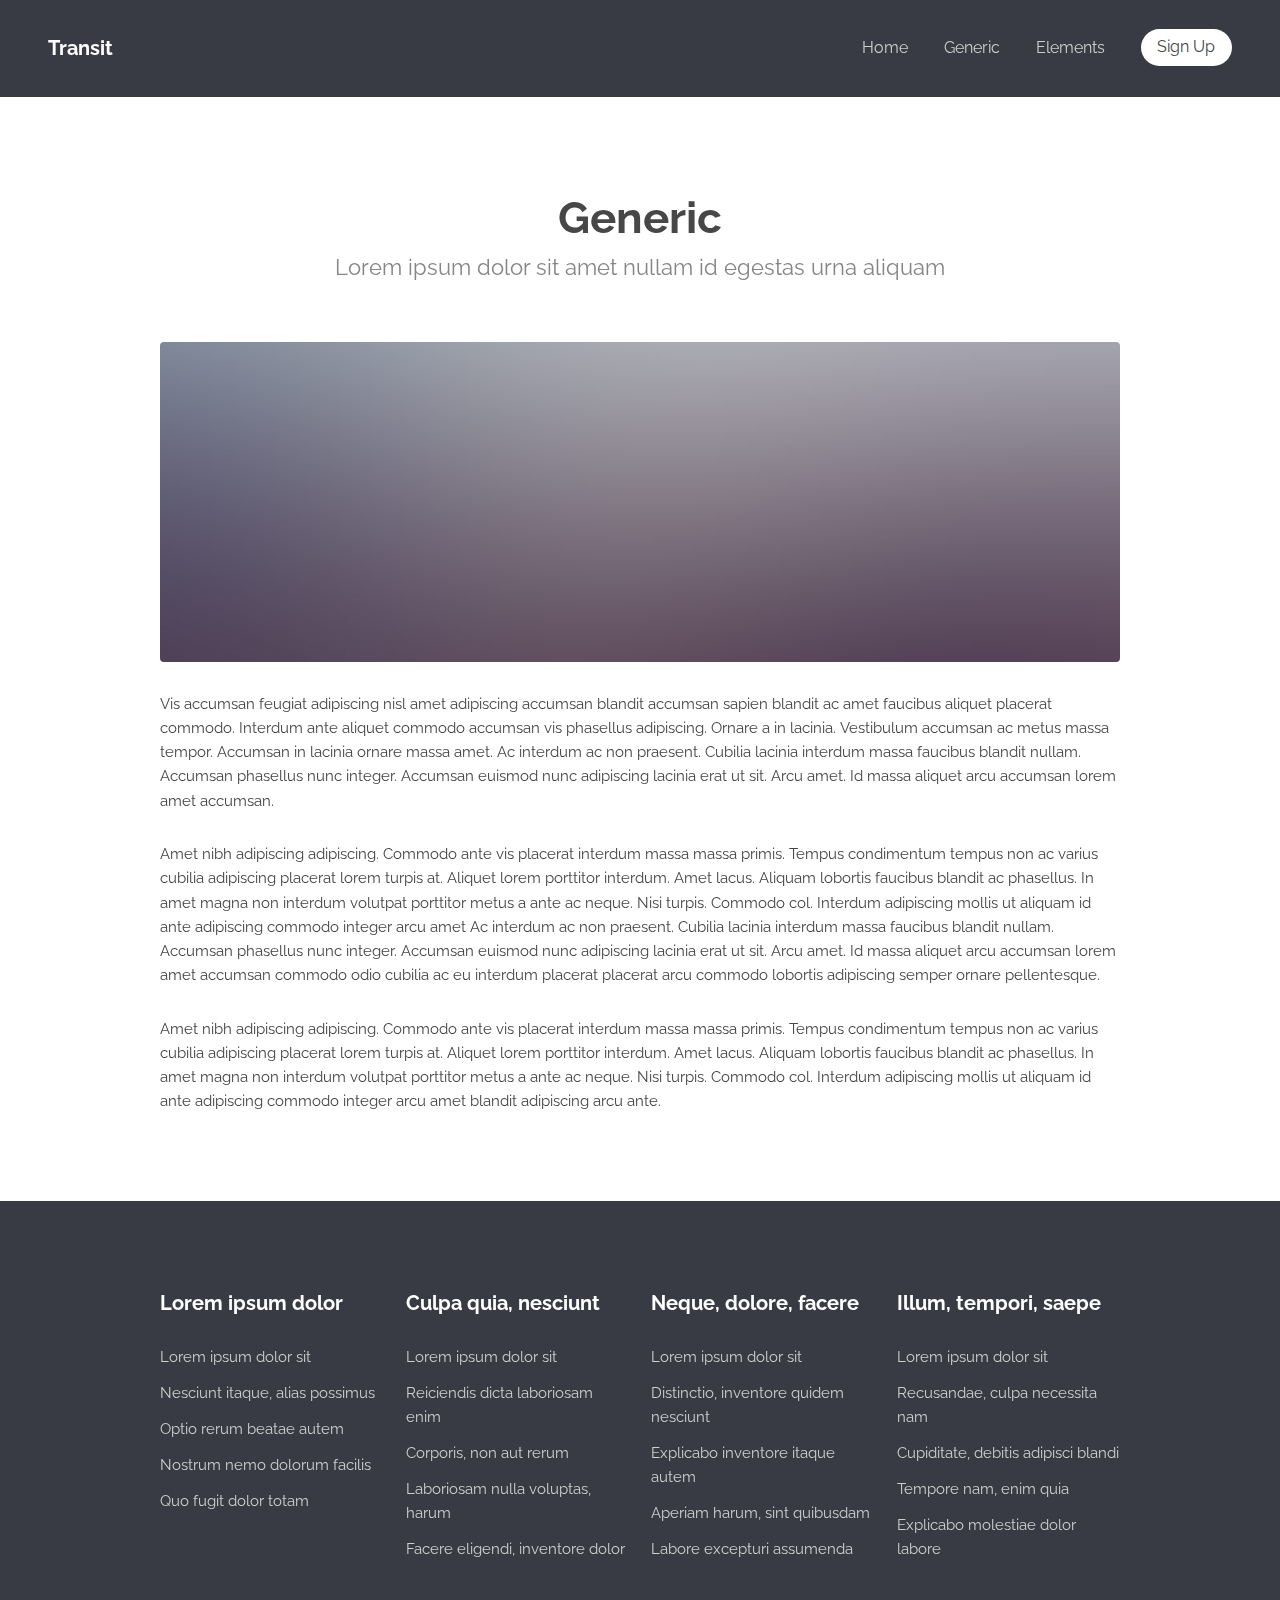
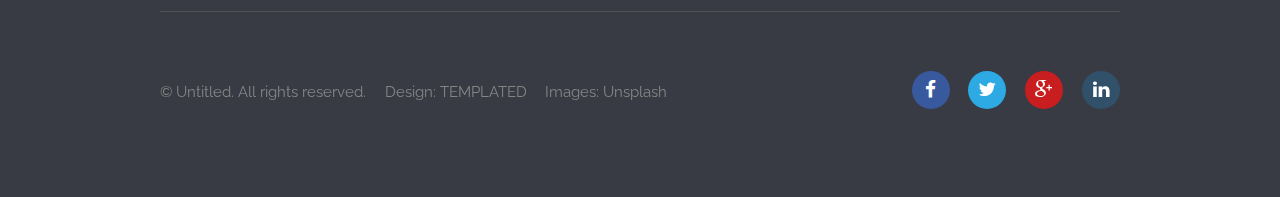
<file: templated-transit/generic.html>
<!DOCTYPE html>
<!--
	Transit by TEMPLATED
	templated.co @templatedco
	Released for free under the Creative Commons Attribution 3.0 license (templated.co/license)
-->
<html lang="en">
	<head>
		<meta charset="UTF-8">
		<title>Generic - Transit by TEMPLATED</title>
		<meta http-equiv="content-type" content="text/html; charset=utf-8" />
		<meta name="description" content="" />
		<meta name="keywords" content="" />
		<!--[if lte IE 8]><script src="js/html5shiv.js"></script><![endif]-->
		<script src="js/jquery.min.js"></script>
		<script src="js/skel.min.js"></script>
		<script src="js/skel-layers.min.js"></script>
		<script src="js/init.js"></script>
		<noscript>
			<link rel="stylesheet" href="css/skel.css" />
			<link rel="stylesheet" href="css/style.css" />
			<link rel="stylesheet" href="css/style-xlarge.css" />
		</noscript>
	</head>
	<body>

		<!-- Header -->
			<header id="header">
				<h1><a href="index.html">Transit</a></h1>
				<nav id="nav">
					<ul>
						<li><a href="index.html">Home</a></li>
						<li><a href="generic.html">Generic</a></li>
						<li><a href="elements.html">Elements</a></li>
						<li><a href="#" class="button special">Sign Up</a></li>
					</ul>
				</nav>
			</header>

		<!-- Main -->
			<section id="main" class="wrapper">
				<div class="container">

					<header class="major">
						<h2>Generic</h2>
						<p>Lorem ipsum dolor sit amet nullam id egestas urna aliquam</p>
					</header>

					<a href="#" class="image fit"><img src="images/pic07.jpg" alt="" /></a>
					<p>Vis accumsan feugiat adipiscing nisl amet adipiscing accumsan blandit accumsan sapien blandit ac amet faucibus aliquet placerat commodo. Interdum ante aliquet commodo accumsan vis phasellus adipiscing. Ornare a in lacinia. Vestibulum accumsan ac metus massa tempor. Accumsan in lacinia ornare massa amet. Ac interdum ac non praesent. Cubilia lacinia interdum massa faucibus blandit nullam. Accumsan phasellus nunc integer. Accumsan euismod nunc adipiscing lacinia erat ut sit. Arcu amet. Id massa aliquet arcu accumsan lorem amet accumsan.</p>
					<p>Amet nibh adipiscing adipiscing. Commodo ante vis placerat interdum massa massa primis. Tempus condimentum tempus non ac varius cubilia adipiscing placerat lorem turpis at. Aliquet lorem porttitor interdum. Amet lacus. Aliquam lobortis faucibus blandit ac phasellus. In amet magna non interdum volutpat porttitor metus a ante ac neque. Nisi turpis. Commodo col. Interdum adipiscing mollis ut aliquam id ante adipiscing commodo integer arcu amet Ac interdum ac non praesent. Cubilia lacinia interdum massa faucibus blandit nullam. Accumsan phasellus nunc integer. Accumsan euismod nunc adipiscing lacinia erat ut sit. Arcu amet. Id massa aliquet arcu accumsan lorem amet accumsan commodo odio cubilia ac eu interdum placerat placerat arcu commodo lobortis adipiscing semper ornare pellentesque.</p>
					<p>Amet nibh adipiscing adipiscing. Commodo ante vis placerat interdum massa massa primis. Tempus condimentum tempus non ac varius cubilia adipiscing placerat lorem turpis at. Aliquet lorem porttitor interdum. Amet lacus. Aliquam lobortis faucibus blandit ac phasellus. In amet magna non interdum volutpat porttitor metus a ante ac neque. Nisi turpis. Commodo col. Interdum adipiscing mollis ut aliquam id ante adipiscing commodo integer arcu amet blandit adipiscing arcu ante.</p>

				</div>
			</section>

		<!-- Footer -->
			<footer id="footer">
				<div class="container">
					<section class="links">
						<div class="row">
							<section class="3u 6u(medium) 12u$(small)">
								<h3>Lorem ipsum dolor</h3>
								<ul class="unstyled">
									<li><a href="#">Lorem ipsum dolor sit</a></li>
									<li><a href="#">Nesciunt itaque, alias possimus</a></li>
									<li><a href="#">Optio rerum beatae autem</a></li>
									<li><a href="#">Nostrum nemo dolorum facilis</a></li>
									<li><a href="#">Quo fugit dolor totam</a></li>
								</ul>
							</section>
							<section class="3u 6u$(medium) 12u$(small)">
								<h3>Culpa quia, nesciunt</h3>
								<ul class="unstyled">
									<li><a href="#">Lorem ipsum dolor sit</a></li>
									<li><a href="#">Reiciendis dicta laboriosam enim</a></li>
									<li><a href="#">Corporis, non aut rerum</a></li>
									<li><a href="#">Laboriosam nulla voluptas, harum</a></li>
									<li><a href="#">Facere eligendi, inventore dolor</a></li>
								</ul>
							</section>
							<section class="3u 6u(medium) 12u$(small)">
								<h3>Neque, dolore, facere</h3>
								<ul class="unstyled">
									<li><a href="#">Lorem ipsum dolor sit</a></li>
									<li><a href="#">Distinctio, inventore quidem nesciunt</a></li>
									<li><a href="#">Explicabo inventore itaque autem</a></li>
									<li><a href="#">Aperiam harum, sint quibusdam</a></li>
									<li><a href="#">Labore excepturi assumenda</a></li>
								</ul>
							</section>
							<section class="3u$ 6u$(medium) 12u$(small)">
								<h3>Illum, tempori, saepe</h3>
								<ul class="unstyled">
									<li><a href="#">Lorem ipsum dolor sit</a></li>
									<li><a href="#">Recusandae, culpa necessita nam</a></li>
									<li><a href="#">Cupiditate, debitis adipisci blandi</a></li>
									<li><a href="#">Tempore nam, enim quia</a></li>
									<li><a href="#">Explicabo molestiae dolor labore</a></li>
								</ul>
							</section>
						</div>
					</section>
					<div class="row">
						<div class="8u 12u$(medium)">
							<ul class="copyright">
								<li>&copy; Untitled. All rights reserved.</li>
								<li>Design: <a href="http://templated.co">TEMPLATED</a></li>
								<li>Images: <a href="http://unsplash.com">Unsplash</a></li>
							</ul>
						</div>
						<div class="4u$ 12u$(medium)">
							<ul class="icons">
								<li>
									<a class="icon rounded fa-facebook"><span class="label">Facebook</span></a>
								</li>
								<li>
									<a class="icon rounded fa-twitter"><span class="label">Twitter</span></a>
								</li>
								<li>
									<a class="icon rounded fa-google-plus"><span class="label">Google+</span></a>
								</li>
								<li>
									<a class="icon rounded fa-linkedin"><span class="label">LinkedIn</span></a>
								</li>
							</ul>
						</div>
					</div>
				</div>
			</footer>

	</body>
</html>
</file>
<file: templated-monochromed/css/style.css>
/*
	Monochromed by TEMPLATED
    templated.co @templatedco
    Released for free under the Creative Commons Attribution 3.0 license (templated.co/license)
*/

@charset 'UTF-8';

/*********************************************************************************/
/* Basic                                                                         */
/*********************************************************************************/

	body
	{
		background: #090909;
	}

	body,input,textarea,select
	{
		font-family: 'Oxygen', sans-serif;
		font-size: 13pt;
		line-height: 2em;
	}

	h1,h2,h3,h4,h5,h6
	{
		font-weight: bold;
	}
	
		h1 a, h2 a, h3 a, h4 a, h5 a, h6 a
		{
			color: inherit;
			text-decoration: none;
		}
		
	/* Change this to whatever font weight/color pairing is most suitable */
	strong, b
	{
		font-weight: bold;
		color: #000000;
	}
	
	em, i
	{
		font-style: italic;
	}

	/* Don't forget to set this to something that matches the design */
	a
	{
		color: #ff0000;
	}
	
	a:hover
	{
		text-decoration: none;
	}

	sub
	{
		position: relative;
		top: 0.5em;
		font-size: 0.8em;
	}
	
	sup
	{
		position: relative;
		top: -0.5em;
		font-size: 0.8em;
	}
	
	hr
	{
		border: 0;
		border-top: solid 1px #ddd;
	}
	
	blockquote
	{
		border-left: solid 0.5em #ddd;
		padding: 1em 0 1em 2em;
		font-style: italic;
	}
	
	p, ul, ol, dl, table
	{
		margin-bottom: 1em;
	}

	header
	{
	}
	
		header h2
		{
			letter-spacing: -1px;
			font-weight: 700;
		}
	
		header .byline
		{
			display: block;
			text-transform: uppercase;
		}
		
	footer
	{
		margin-top: 1em;
	}

	br.clear
	{
		clear: both;
	}
	
	/* Buttons */
		
		.button
		{
			position: relative;
			display: inline-block;
			margin-top: 2em;
			padding: 0.8em 1.5em;
			background: #1d1d1d;
			border-radius: 6px;
			text-decoration: none;
			text-transform: uppercase;
			font-size: 1em;
			color: #FFF;
			-moz-transition: color 0.35s ease-in-out, background-color 0.35s ease-in-out;
			-webkit-transition: color 0.35s ease-in-out, background-color 0.35s ease-in-out;
			-o-transition: color 0.35s ease-in-out, background-color 0.35s ease-in-out;
			-ms-transition: color 0.35s ease-in-out, background-color 0.35s ease-in-out;
			transition: color 0.35s ease-in-out, background-color 0.35s ease-in-out;
			cursor: pointer;
		}

			.button:hover
			{
				background: #141414;
				color: #FFF !important;
			}
	

	/* Sections/Articles */
	
		section,
		article
		{
			margin-bottom: 3em;
		}
		
		section > :last-child,
		article > :last-child
		{
			margin-bottom: 0;
		}

		section:last-child,
		article:last-child
		{
			margin-bottom: 0;
		}

		.row > section,
		.row > article
		{
			margin-bottom: 0;
		}

	/* Images */

		.image
		{
			display: inline-block;
		}
		
			.image img
			{
				display: block;
				width: 100%;
				border-radius: 6px;
			}

			.image.featured
			{
				display: block;
				width: 100%;
				margin: 0 0 2em 0;
			}
			
			.image.full
			{
				display: block;
				width: 100%;
				margin: 0 0 2em 0;
			}
			
			.image.left
			{
				float: left;
				margin: 0 2em 2em 0;
			}
			
			.image.centered
			{
				display: block;
				margin: 0 0 2em 0;
			}

				.image.centered img
				{
					margin: 0 auto;
					width: auto;
				}

	/* Lists */

		ul.default
		{
			list-style: none;
			margin: 0;
			padding: 0;
		}
		
			ul.default li
			{
				padding: 0.50em 0em;
			}	
		
		ul.style1
		{
			font-size: 0.90em;
		}	

			ul.style1 li
			{
				padding: 0.80em 0em;
				line-height: 1.8em;
			}	

			ul.style1 li img
			{
				float: left;
				margin-right: 1.50em;
				border-radius: 6px;
			}
			
			ul.style1 .posted
			{
				display: block;
				margin-top: 1em;
				padding: 0.50em 0em;
			}

/*********************************************************************************/
/* Header                                                                        */
/*********************************************************************************/

	#header
	{
		position: relative;
		background: #ddd url(../images/header.jpg) no-repeat center;
		background-size: cover;
	}

	#logo
	{
	}
	
	#nav
	{
	}

		#nav ul
		{
			margin: 0;
		}
	
/*********************************************************************************/
/* Banner                                                                        */
/*********************************************************************************/

	#banner
	{
		position: relative;
		background: #333;
		color: #fff;
	}

/*********************************************************************************/
/* Main                                                                          */
/*********************************************************************************/

	#main
	{
		position: relative;
		background: #fff url(images/overlay.png) repeat;
	}
	
	.divider
	{
		overflow: hidden;
		border-top: 1px solid #dbdbdb;
	}

/*********************************************************************************/
/* Footer                                                                        */
/*********************************************************************************/
	
	#footer
	{
		position: relative;
		background: #121212;
		color: rgba(255,255,255,.4);
	}
	
	#footer header h2
	{
		color: #FFF;
	}
	
/*********************************************************************************/
/* Copyright                                                                     */
/*********************************************************************************/
	
	#copyright
	{
		position: relative;
		padding: 3em 0em;
		text-align: center;
		color: rgba(255,255,255,.2);
	}
	
	#copyright .container
	{
	}
	
	#copyright a
	{
		text-decoration: none;
		color: rgba(255,255,255,.3);
	}
</file>
<file: templated-monochromed/css/ie/v8.css>
/*********************************************************************************/
/* Basic                                                                         */
/*********************************************************************************/

	.button
	{
		/*
		
		For elements that use border-radius, add the following:
		
			-ms-behavior: url('css/ie/PIE.htc');

		Note that PIE.htc requires its elements to be relative or absolute:

			position: relative;

		*/
	}
</file>
<file: templated-monochromed/css/ie/v9.css>
/*********************************************************************************/
/* Basic                                                                         */
/*********************************************************************************/
</file>
<file: templated-retrospect/assets/css/ie9.css>
/*
	Retrospect by TEMPLATED
	templated.co @templatedco
	Released for free under the Creative Commons Attribution 3.0 license (templated.co/license)
*/

/* Feature */

	.feature .image {
		width: 48%;
		float: left;
	}

	.feature .content {
		width: 52%;
		float: left;
	}

	.feature:after {
		content: '';
		display: block;
		clear: both;
	}
</file>
<file: templated-transit/css/style-xlarge.css>
/*
	Transit by TEMPLATED
	templated.co @templatedco
	Released for free under the Creative Commons Attribution 3.0 license (templated.co/license)
*/

/* Basic */

	body, input, select, textarea {
		font-size: 11pt;
	}
</file>
<file: templated-monochromed/css/skel-noscript.css>
/* Resets (http://meyerweb.com/eric/tools/css/reset/ | v2.0 | 20110126 | License: none (public domain)) */

	html,body,div,span,applet,object,iframe,h1,h2,h3,h4,h5,h6,p,blockquote,pre,a,abbr,acronym,address,big,cite,code,del,dfn,em,img,ins,kbd,q,s,samp,small,strike,strong,sub,sup,tt,var,b,u,i,center,dl,dt,dd,ol,ul,li,fieldset,form,label,legend,table,caption,tbody,tfoot,thead,tr,th,td,article,aside,canvas,details,embed,figure,figcaption,footer,header,hgroup,menu,nav,output,ruby,section,summary,time,mark,audio,video{margin:0;padding:0;border:0;font-size:100%;font:inherit;vertical-align:baseline;}article,aside,details,figcaption,figure,footer,header,hgroup,menu,nav,section{display:block;}body{line-height:1;}ol,ul{list-style:none;}blockquote,q{quotes:none;}blockquote:before,blockquote:after,q:before,q:after{content:'';content:none;}table{border-collapse:collapse;border-spacing:0;}body{-webkit-text-size-adjust:none}

/* Box Model */

	*, *:before, *:after {
		-moz-box-sizing: border-box;
		-webkit-box-sizing: border-box;
		-o-box-sizing: border-box;
		-ms-box-sizing: border-box;
		box-sizing: border-box;
	}

/* Container */

	body {
		min-width: 1200px;
	}

	.container {
		width: 1200px;
		margin-left: auto;
		margin-right: auto;
	}

	/* Modifiers */
	
		.container.small {
			width: 900px;
		}

		.container.big {
			width: 100%;
			max-width: 1500px;
			min-width: 1200px;
		}

/* Grid */

	/* Cells */

		.\31 2u { width: 100% }
		.\31 1u { width: 91.6666666667% }
		.\31 0u { width: 83.3333333333% }
		.\39 u { width: 75% }
		.\38 u { width: 66.6666666667% }
		.\37 u { width: 58.3333333333% }
		.\36 u { width: 50% }
		.\35 u { width: 41.6666666667% }
		.\34 u { width: 33.3333333333% }
		.\33 u { width: 25% }
		.\32 u { width: 16.6666666667% }
		.\31 u { width: 8.3333333333% }
		.\-11u { margin-left: 91.6666666667% }
		.\-10u { margin-left: 83.3333333333% }
		.\-9u { margin-left: 75% }
		.\-8u { margin-left: 66.6666666667% }
		.\-7u { margin-left: 58.3333333333% }
		.\-6u { margin-left: 50% }
		.\-5u { margin-left: 41.6666666667% }
		.\-4u { margin-left: 33.3333333333% }
		.\-3u { margin-left: 25% }
		.\-2u { margin-left: 16.6666666667% }
		.\-1u { margin-left: 8.3333333333% }

		.row > * {
			padding: 50px 0 0 50px;
			float: left;
			-moz-box-sizing: border-box;
			-webkit-box-sizing: border-box;
			-o-box-sizing: border-box;
			-ms-box-sizing: border-box;
			box-sizing: border-box;
		}

		.row + .row > * {
			padding-top: 50px;
		}

		.row {
			margin-left: -50px;
		}

	/* Rows */

		.row:after {
			content: '';
			display: block;
			clear: both;
			height: 0;
		}

		.row:first-child > * {
			padding-top: 0;
		}

		.row > * {
			padding-top: 0;
		}

		/* Modifiers */

			/* Flush */

				.row.flush {
					margin-left: 0;
				}

				.row.flush > * {
					padding: 0 !important;
				}

			/* Quarter */

				.row.quarter > * {
					padding: 12.5px 0 0 12.5px;
				}

				.row.quarter + .row.quarter > * {
					padding-top: 12.5px;
				}

				.row.quarter {
					margin-left: -12.5px;
				}

			/* Half */

				.row.half > * {
					padding: 25px 0 0 25px;
				}

				.row.half + .row.half > * {
					padding-top: 25px;
				}

				.row.half {
					margin-left: -25px;
				}

			/* One and (a) Half */

				.row.oneandhalf > * {
					padding: 75px 0 0 75px;
				}

				.row.oneandhalf + .row.oneandhalf > * {
					padding-top: 75px;
				}

				.row.oneandhalf {
					margin-left: -75px;
				}

			/* Double */

				.row.double > * {
					padding: 100px 0 0 100px;
				}

				.row.double + .row.double > * {
					padding-top: 100px;
				}

				.row.double {
					margin-left: -100px;
				}
</file>
<file: templated-retrospect/assets/css/main.css>
@charset "UTF-8";
@import url(font-awesome.min.css);
@import url("https://fonts.googleapis.com/css?family=Raleway:400,500,700");

/*
	Retrospect by TEMPLATED
	templated.co @templatedco
	Released for free under the Creative Commons Attribution 3.0 license (templated.co/license)
*/

/* Reset */

	html, body, div, span, applet, object, iframe, h1, h2, h3, h4, h5, h6, p, blockquote, pre, a, abbr, acronym, address, big, cite, code, del, dfn, em, img, ins, kbd, q, s, samp, small, strike, strong, sub, sup, tt, var, b, u, i, center, dl, dt, dd, ol, ul, li, fieldset, form, label, legend, table, caption, tbody, tfoot, thead, tr, th, td, article, aside, canvas, details, embed, figure, figcaption, footer, header, hgroup, menu, nav, output, ruby, section, summary, time, mark, audio, video {
		margin: 0;
		padding: 0;
		border: 0;
		font-size: 100%;
		font: inherit;
		vertical-align: baseline;
	}

	article, aside, details, figcaption, figure, footer, header, hgroup, menu, nav, section {
		display: block;
	}

	body {
		line-height: 1;
	}

	ol, ul {
		list-style: none;
	}

	blockquote, q {
		quotes: none;
	}

	blockquote:before, blockquote:after, q:before, q:after {
		content: '';
		content: none;
	}

	table {
		border-collapse: collapse;
		border-spacing: 0;
	}

	body {
		-webkit-text-size-adjust: none;
	}

/* Box Model */

	*, *:before, *:after {
		-moz-box-sizing: border-box;
		-webkit-box-sizing: border-box;
		box-sizing: border-box;
	}

/* Containers */

	.container {
		margin-left: auto;
		margin-right: auto;
	}

	.container.\31 25\25 {
		width: 100%;
		max-width: 100em;
		min-width: 80em;
	}

	.container.\37 5\25 {
		width: 60em;
	}

	.container.\35 0\25 {
		width: 40em;
	}

	.container.\32 5\25 {
		width: 20em;
	}

	.container {
		width: 80em;
	}

	@media screen and (max-width: 1680px) {

		.container.\31 25\25 {
			width: 100%;
			max-width: 100em;
			min-width: 80em;
		}

		.container.\37 5\25 {
			width: 60em;
		}

		.container.\35 0\25 {
			width: 40em;
		}

		.container.\32 5\25 {
			width: 20em;
		}

		.container {
			width: 80em;
		}

	}

	@media screen and (max-width: 1280px) {

		.container.\31 25\25 {
			width: 100%;
			max-width: 81.25em;
			min-width: 65em;
		}

		.container.\37 5\25 {
			width: 48.75em;
		}

		.container.\35 0\25 {
			width: 32.5em;
		}

		.container.\32 5\25 {
			width: 16.25em;
		}

		.container {
			width: 65em;
		}

	}

	@media screen and (max-width: 980px) {

		.container.\31 25\25 {
			width: 100%;
			max-width: 112.5%;
			min-width: 90%;
		}

		.container.\37 5\25 {
			width: 67.5%;
		}

		.container.\35 0\25 {
			width: 45%;
		}

		.container.\32 5\25 {
			width: 22.5%;
		}

		.container {
			width: 90% !important;
		}

	}

	@media screen and (max-width: 736px) {

		.container.\31 25\25 {
			width: 100%;
			max-width: 112.5%;
			min-width: 90%;
		}

		.container.\37 5\25 {
			width: 67.5%;
		}

		.container.\35 0\25 {
			width: 45%;
		}

		.container.\32 5\25 {
			width: 22.5%;
		}

		.container {
			width: 90% !important;
		}

	}

	@media screen and (max-width: 480px) {

		.container.\31 25\25 {
			width: 100%;
			max-width: 112.5%;
			min-width: 90%;
		}

		.container.\37 5\25 {
			width: 67.5%;
		}

		.container.\35 0\25 {
			width: 45%;
		}

		.container.\32 5\25 {
			width: 22.5%;
		}

		.container {
			width: 90% !important;
		}

	}

/* Grid */

	.row {
		border-bottom: solid 1px transparent;
		-moz-box-sizing: border-box;
		-webkit-box-sizing: border-box;
		box-sizing: border-box;
	}

	.row > * {
		float: left;
		-moz-box-sizing: border-box;
		-webkit-box-sizing: border-box;
		box-sizing: border-box;
	}

	.row:after, .row:before {
		content: '';
		display: block;
		clear: both;
		height: 0;
	}

	.row.uniform > * > :first-child {
		margin-top: 0;
	}

	.row.uniform > * > :last-child {
		margin-bottom: 0;
	}

	.row.\30 \25 > * {
		padding: 0 0 0 0em;
	}

	.row.\30 \25 {
		margin: 0 0 -1px 0em;
	}

	.row.uniform.\30 \25 > * {
		padding: 0em 0 0 0em;
	}

	.row.uniform.\30 \25 {
		margin: 0em 0 -1px 0em;
	}

	.row > * {
		padding: 0 0 0 2em;
	}

	.row {
		margin: 0 0 -1px -2em;
	}

	.row.uniform > * {
		padding: 2em 0 0 2em;
	}

	.row.uniform {
		margin: -2em 0 -1px -2em;
	}

	.row.\32 00\25 > * {
		padding: 0 0 0 4em;
	}

	.row.\32 00\25 {
		margin: 0 0 -1px -4em;
	}

	.row.uniform.\32 00\25 > * {
		padding: 4em 0 0 4em;
	}

	.row.uniform.\32 00\25 {
		margin: -4em 0 -1px -4em;
	}

	.row.\31 50\25 > * {
		padding: 0 0 0 3em;
	}

	.row.\31 50\25 {
		margin: 0 0 -1px -3em;
	}

	.row.uniform.\31 50\25 > * {
		padding: 3em 0 0 3em;
	}

	.row.uniform.\31 50\25 {
		margin: -3em 0 -1px -3em;
	}

	.row.\35 0\25 > * {
		padding: 0 0 0 1em;
	}

	.row.\35 0\25 {
		margin: 0 0 -1px -1em;
	}

	.row.uniform.\35 0\25 > * {
		padding: 1em 0 0 1em;
	}

	.row.uniform.\35 0\25 {
		margin: -1em 0 -1px -1em;
	}

	.row.\32 5\25 > * {
		padding: 0 0 0 0.5em;
	}

	.row.\32 5\25 {
		margin: 0 0 -1px -0.5em;
	}

	.row.uniform.\32 5\25 > * {
		padding: 0.5em 0 0 0.5em;
	}

	.row.uniform.\32 5\25 {
		margin: -0.5em 0 -1px -0.5em;
	}

	.\31 2u, .\31 2u\24 {
		width: 100%;
		clear: none;
		margin-left: 0;
	}

	.\31 1u, .\31 1u\24 {
		width: 91.6666666667%;
		clear: none;
		margin-left: 0;
	}

	.\31 0u, .\31 0u\24 {
		width: 83.3333333333%;
		clear: none;
		margin-left: 0;
	}

	.\39 u, .\39 u\24 {
		width: 75%;
		clear: none;
		margin-left: 0;
	}

	.\38 u, .\38 u\24 {
		width: 66.6666666667%;
		clear: none;
		margin-left: 0;
	}

	.\37 u, .\37 u\24 {
		width: 58.3333333333%;
		clear: none;
		margin-left: 0;
	}

	.\36 u, .\36 u\24 {
		width: 50%;
		clear: none;
		margin-left: 0;
	}

	.\35 u, .\35 u\24 {
		width: 41.6666666667%;
		clear: none;
		margin-left: 0;
	}

	.\34 u, .\34 u\24 {
		width: 33.3333333333%;
		clear: none;
		margin-left: 0;
	}

	.\33 u, .\33 u\24 {
		width: 25%;
		clear: none;
		margin-left: 0;
	}

	.\32 u, .\32 u\24 {
		width: 16.6666666667%;
		clear: none;
		margin-left: 0;
	}

	.\31 u, .\31 u\24 {
		width: 8.3333333333%;
		clear: none;
		margin-left: 0;
	}

	.\31 2u\24 + *,
	.\31 1u\24 + *,
	.\31 0u\24 + *,
	.\39 u\24 + *,
	.\38 u\24 + *,
	.\37 u\24 + *,
	.\36 u\24 + *,
	.\35 u\24 + *,
	.\34 u\24 + *,
	.\33 u\24 + *,
	.\32 u\24 + *,
	.\31 u\24 + * {
		clear: left;
	}

	.\-11u {
		margin-left: 91.66667%;
	}

	.\-10u {
		margin-left: 83.33333%;
	}

	.\-9u {
		margin-left: 75%;
	}

	.\-8u {
		margin-left: 66.66667%;
	}

	.\-7u {
		margin-left: 58.33333%;
	}

	.\-6u {
		margin-left: 50%;
	}

	.\-5u {
		margin-left: 41.66667%;
	}

	.\-4u {
		margin-left: 33.33333%;
	}

	.\-3u {
		margin-left: 25%;
	}

	.\-2u {
		margin-left: 16.66667%;
	}

	.\-1u {
		margin-left: 8.33333%;
	}

	@media screen and (max-width: 1680px) {

		.row > * {
			padding: 0 0 0 2em;
		}

		.row {
			margin: 0 0 -1px -2em;
		}

		.row.uniform > * {
			padding: 2em 0 0 2em;
		}

		.row.uniform {
			margin: -2em 0 -1px -2em;
		}

		.row.\32 00\25 > * {
			padding: 0 0 0 4em;
		}

		.row.\32 00\25 {
			margin: 0 0 -1px -4em;
		}

		.row.uniform.\32 00\25 > * {
			padding: 4em 0 0 4em;
		}

		.row.uniform.\32 00\25 {
			margin: -4em 0 -1px -4em;
		}

		.row.\31 50\25 > * {
			padding: 0 0 0 3em;
		}

		.row.\31 50\25 {
			margin: 0 0 -1px -3em;
		}

		.row.uniform.\31 50\25 > * {
			padding: 3em 0 0 3em;
		}

		.row.uniform.\31 50\25 {
			margin: -3em 0 -1px -3em;
		}

		.row.\35 0\25 > * {
			padding: 0 0 0 1em;
		}

		.row.\35 0\25 {
			margin: 0 0 -1px -1em;
		}

		.row.uniform.\35 0\25 > * {
			padding: 1em 0 0 1em;
		}

		.row.uniform.\35 0\25 {
			margin: -1em 0 -1px -1em;
		}

		.row.\32 5\25 > * {
			padding: 0 0 0 0.5em;
		}

		.row.\32 5\25 {
			margin: 0 0 -1px -0.5em;
		}

		.row.uniform.\32 5\25 > * {
			padding: 0.5em 0 0 0.5em;
		}

		.row.uniform.\32 5\25 {
			margin: -0.5em 0 -1px -0.5em;
		}

		.\31 2u\28xlarge\29, .\31 2u\24\28xlarge\29 {
			width: 100%;
			clear: none;
			margin-left: 0;
		}

		.\31 1u\28xlarge\29, .\31 1u\24\28xlarge\29 {
			width: 91.6666666667%;
			clear: none;
			margin-left: 0;
		}

		.\31 0u\28xlarge\29, .\31 0u\24\28xlarge\29 {
			width: 83.3333333333%;
			clear: none;
			margin-left: 0;
		}

		.\39 u\28xlarge\29, .\39 u\24\28xlarge\29 {
			width: 75%;
			clear: none;
			margin-left: 0;
		}

		.\38 u\28xlarge\29, .\38 u\24\28xlarge\29 {
			width: 66.6666666667%;
			clear: none;
			margin-left: 0;
		}

		.\37 u\28xlarge\29, .\37 u\24\28xlarge\29 {
			width: 58.3333333333%;
			clear: none;
			margin-left: 0;
		}

		.\36 u\28xlarge\29, .\36 u\24\28xlarge\29 {
			width: 50%;
			clear: none;
			margin-left: 0;
		}

		.\35 u\28xlarge\29, .\35 u\24\28xlarge\29 {
			width: 41.6666666667%;
			clear: none;
			margin-left: 0;
		}

		.\34 u\28xlarge\29, .\34 u\24\28xlarge\29 {
			width: 33.3333333333%;
			clear: none;
			margin-left: 0;
		}

		.\33 u\28xlarge\29, .\33 u\24\28xlarge\29 {
			width: 25%;
			clear: none;
			margin-left: 0;
		}

		.\32 u\28xlarge\29, .\32 u\24\28xlarge\29 {
			width: 16.6666666667%;
			clear: none;
			margin-left: 0;
		}

		.\31 u\28xlarge\29, .\31 u\24\28xlarge\29 {
			width: 8.3333333333%;
			clear: none;
			margin-left: 0;
		}

		.\31 2u\24\28xlarge\29 + *,
		.\31 1u\24\28xlarge\29 + *,
		.\31 0u\24\28xlarge\29 + *,
		.\39 u\24\28xlarge\29 + *,
		.\38 u\24\28xlarge\29 + *,
		.\37 u\24\28xlarge\29 + *,
		.\36 u\24\28xlarge\29 + *,
		.\35 u\24\28xlarge\29 + *,
		.\34 u\24\28xlarge\29 + *,
		.\33 u\24\28xlarge\29 + *,
		.\32 u\24\28xlarge\29 + *,
		.\31 u\24\28xlarge\29 + * {
			clear: left;
		}

		.\-11u\28xlarge\29 {
			margin-left: 91.66667%;
		}

		.\-10u\28xlarge\29 {
			margin-left: 83.33333%;
		}

		.\-9u\28xlarge\29 {
			margin-left: 75%;
		}

		.\-8u\28xlarge\29 {
			margin-left: 66.66667%;
		}

		.\-7u\28xlarge\29 {
			margin-left: 58.33333%;
		}

		.\-6u\28xlarge\29 {
			margin-left: 50%;
		}

		.\-5u\28xlarge\29 {
			margin-left: 41.66667%;
		}

		.\-4u\28xlarge\29 {
			margin-left: 33.33333%;
		}

		.\-3u\28xlarge\29 {
			margin-left: 25%;
		}

		.\-2u\28xlarge\29 {
			margin-left: 16.66667%;
		}

		.\-1u\28xlarge\29 {
			margin-left: 8.33333%;
		}

	}

	@media screen and (max-width: 1280px) {

		.row > * {
			padding: 0 0 0 1.5em;
		}

		.row {
			margin: 0 0 -1px -1.5em;
		}

		.row.uniform > * {
			padding: 1.5em 0 0 1.5em;
		}

		.row.uniform {
			margin: -1.5em 0 -1px -1.5em;
		}

		.row.\32 00\25 > * {
			padding: 0 0 0 3em;
		}

		.row.\32 00\25 {
			margin: 0 0 -1px -3em;
		}

		.row.uniform.\32 00\25 > * {
			padding: 3em 0 0 3em;
		}

		.row.uniform.\32 00\25 {
			margin: -3em 0 -1px -3em;
		}

		.row.\31 50\25 > * {
			padding: 0 0 0 2.25em;
		}

		.row.\31 50\25 {
			margin: 0 0 -1px -2.25em;
		}

		.row.uniform.\31 50\25 > * {
			padding: 2.25em 0 0 2.25em;
		}

		.row.uniform.\31 50\25 {
			margin: -2.25em 0 -1px -2.25em;
		}

		.row.\35 0\25 > * {
			padding: 0 0 0 0.75em;
		}

		.row.\35 0\25 {
			margin: 0 0 -1px -0.75em;
		}

		.row.uniform.\35 0\25 > * {
			padding: 0.75em 0 0 0.75em;
		}

		.row.uniform.\35 0\25 {
			margin: -0.75em 0 -1px -0.75em;
		}

		.row.\32 5\25 > * {
			padding: 0 0 0 0.375em;
		}

		.row.\32 5\25 {
			margin: 0 0 -1px -0.375em;
		}

		.row.uniform.\32 5\25 > * {
			padding: 0.375em 0 0 0.375em;
		}

		.row.uniform.\32 5\25 {
			margin: -0.375em 0 -1px -0.375em;
		}

		.\31 2u\28large\29, .\31 2u\24\28large\29 {
			width: 100%;
			clear: none;
			margin-left: 0;
		}

		.\31 1u\28large\29, .\31 1u\24\28large\29 {
			width: 91.6666666667%;
			clear: none;
			margin-left: 0;
		}

		.\31 0u\28large\29, .\31 0u\24\28large\29 {
			width: 83.3333333333%;
			clear: none;
			margin-left: 0;
		}

		.\39 u\28large\29, .\39 u\24\28large\29 {
			width: 75%;
			clear: none;
			margin-left: 0;
		}

		.\38 u\28large\29, .\38 u\24\28large\29 {
			width: 66.6666666667%;
			clear: none;
			margin-left: 0;
		}

		.\37 u\28large\29, .\37 u\24\28large\29 {
			width: 58.3333333333%;
			clear: none;
			margin-left: 0;
		}

		.\36 u\28large\29, .\36 u\24\28large\29 {
			width: 50%;
			clear: none;
			margin-left: 0;
		}

		.\35 u\28large\29, .\35 u\24\28large\29 {
			width: 41.6666666667%;
			clear: none;
			margin-left: 0;
		}

		.\34 u\28large\29, .\34 u\24\28large\29 {
			width: 33.3333333333%;
			clear: none;
			margin-left: 0;
		}

		.\33 u\28large\29, .\33 u\24\28large\29 {
			width: 25%;
			clear: none;
			margin-left: 0;
		}

		.\32 u\28large\29, .\32 u\24\28large\29 {
			width: 16.6666666667%;
			clear: none;
			margin-left: 0;
		}

		.\31 u\28large\29, .\31 u\24\28large\29 {
			width: 8.3333333333%;
			clear: none;
			margin-left: 0;
		}

		.\31 2u\24\28large\29 + *,
		.\31 1u\24\28large\29 + *,
		.\31 0u\24\28large\29 + *,
		.\39 u\24\28large\29 + *,
		.\38 u\24\28large\29 + *,
		.\37 u\24\28large\29 + *,
		.\36 u\24\28large\29 + *,
		.\35 u\24\28large\29 + *,
		.\34 u\24\28large\29 + *,
		.\33 u\24\28large\29 + *,
		.\32 u\24\28large\29 + *,
		.\31 u\24\28large\29 + * {
			clear: left;
		}

		.\-11u\28large\29 {
			margin-left: 91.66667%;
		}

		.\-10u\28large\29 {
			margin-left: 83.33333%;
		}

		.\-9u\28large\29 {
			margin-left: 75%;
		}

		.\-8u\28large\29 {
			margin-left: 66.66667%;
		}

		.\-7u\28large\29 {
			margin-left: 58.33333%;
		}

		.\-6u\28large\29 {
			margin-left: 50%;
		}

		.\-5u\28large\29 {
			margin-left: 41.66667%;
		}

		.\-4u\28large\29 {
			margin-left: 33.33333%;
		}

		.\-3u\28large\29 {
			margin-left: 25%;
		}

		.\-2u\28large\29 {
			margin-left: 16.66667%;
		}

		.\-1u\28large\29 {
			margin-left: 8.33333%;
		}

	}

	@media screen and (max-width: 980px) {

		.row > * {
			padding: 0 0 0 1.5em;
		}

		.row {
			margin: 0 0 -1px -1.5em;
		}

		.row.uniform > * {
			padding: 1.5em 0 0 1.5em;
		}

		.row.uniform {
			margin: -1.5em 0 -1px -1.5em;
		}

		.row.\32 00\25 > * {
			padding: 0 0 0 3em;
		}

		.row.\32 00\25 {
			margin: 0 0 -1px -3em;
		}

		.row.uniform.\32 00\25 > * {
			padding: 3em 0 0 3em;
		}

		.row.uniform.\32 00\25 {
			margin: -3em 0 -1px -3em;
		}

		.row.\31 50\25 > * {
			padding: 0 0 0 2.25em;
		}

		.row.\31 50\25 {
			margin: 0 0 -1px -2.25em;
		}

		.row.uniform.\31 50\25 > * {
			padding: 2.25em 0 0 2.25em;
		}

		.row.uniform.\31 50\25 {
			margin: -2.25em 0 -1px -2.25em;
		}

		.row.\35 0\25 > * {
			padding: 0 0 0 0.75em;
		}

		.row.\35 0\25 {
			margin: 0 0 -1px -0.75em;
		}

		.row.uniform.\35 0\25 > * {
			padding: 0.75em 0 0 0.75em;
		}

		.row.uniform.\35 0\25 {
			margin: -0.75em 0 -1px -0.75em;
		}

		.row.\32 5\25 > * {
			padding: 0 0 0 0.375em;
		}

		.row.\32 5\25 {
			margin: 0 0 -1px -0.375em;
		}

		.row.uniform.\32 5\25 > * {
			padding: 0.375em 0 0 0.375em;
		}

		.row.uniform.\32 5\25 {
			margin: -0.375em 0 -1px -0.375em;
		}

		.\31 2u\28medium\29, .\31 2u\24\28medium\29 {
			width: 100%;
			clear: none;
			margin-left: 0;
		}

		.\31 1u\28medium\29, .\31 1u\24\28medium\29 {
			width: 91.6666666667%;
			clear: none;
			margin-left: 0;
		}

		.\31 0u\28medium\29, .\31 0u\24\28medium\29 {
			width: 83.3333333333%;
			clear: none;
			margin-left: 0;
		}

		.\39 u\28medium\29, .\39 u\24\28medium\29 {
			width: 75%;
			clear: none;
			margin-left: 0;
		}

		.\38 u\28medium\29, .\38 u\24\28medium\29 {
			width: 66.6666666667%;
			clear: none;
			margin-left: 0;
		}

		.\37 u\28medium\29, .\37 u\24\28medium\29 {
			width: 58.3333333333%;
			clear: none;
			margin-left: 0;
		}

		.\36 u\28medium\29, .\36 u\24\28medium\29 {
			width: 50%;
			clear: none;
			margin-left: 0;
		}

		.\35 u\28medium\29, .\35 u\24\28medium\29 {
			width: 41.6666666667%;
			clear: none;
			margin-left: 0;
		}

		.\34 u\28medium\29, .\34 u\24\28medium\29 {
			width: 33.3333333333%;
			clear: none;
			margin-left: 0;
		}

		.\33 u\28medium\29, .\33 u\24\28medium\29 {
			width: 25%;
			clear: none;
			margin-left: 0;
		}

		.\32 u\28medium\29, .\32 u\24\28medium\29 {
			width: 16.6666666667%;
			clear: none;
			margin-left: 0;
		}

		.\31 u\28medium\29, .\31 u\24\28medium\29 {
			width: 8.3333333333%;
			clear: none;
			margin-left: 0;
		}

		.\31 2u\24\28medium\29 + *,
		.\31 1u\24\28medium\29 + *,
		.\31 0u\24\28medium\29 + *,
		.\39 u\24\28medium\29 + *,
		.\38 u\24\28medium\29 + *,
		.\37 u\24\28medium\29 + *,
		.\36 u\24\28medium\29 + *,
		.\35 u\24\28medium\29 + *,
		.\34 u\24\28medium\29 + *,
		.\33 u\24\28medium\29 + *,
		.\32 u\24\28medium\29 + *,
		.\31 u\24\28medium\29 + * {
			clear: left;
		}

		.\-11u\28medium\29 {
			margin-left: 91.66667%;
		}

		.\-10u\28medium\29 {
			margin-left: 83.33333%;
		}

		.\-9u\28medium\29 {
			margin-left: 75%;
		}

		.\-8u\28medium\29 {
			margin-left: 66.66667%;
		}

		.\-7u\28medium\29 {
			margin-left: 58.33333%;
		}

		.\-6u\28medium\29 {
			margin-left: 50%;
		}

		.\-5u\28medium\29 {
			margin-left: 41.66667%;
		}

		.\-4u\28medium\29 {
			margin-left: 33.33333%;
		}

		.\-3u\28medium\29 {
			margin-left: 25%;
		}

		.\-2u\28medium\29 {
			margin-left: 16.66667%;
		}

		.\-1u\28medium\29 {
			margin-left: 8.33333%;
		}

	}

	@media screen and (max-width: 736px) {

		.row > * {
			padding: 0 0 0 1.25em;
		}

		.row {
			margin: 0 0 -1px -1.25em;
		}

		.row.uniform > * {
			padding: 1.25em 0 0 1.25em;
		}

		.row.uniform {
			margin: -1.25em 0 -1px -1.25em;
		}

		.row.\32 00\25 > * {
			padding: 0 0 0 2.5em;
		}

		.row.\32 00\25 {
			margin: 0 0 -1px -2.5em;
		}

		.row.uniform.\32 00\25 > * {
			padding: 2.5em 0 0 2.5em;
		}

		.row.uniform.\32 00\25 {
			margin: -2.5em 0 -1px -2.5em;
		}

		.row.\31 50\25 > * {
			padding: 0 0 0 1.875em;
		}

		.row.\31 50\25 {
			margin: 0 0 -1px -1.875em;
		}

		.row.uniform.\31 50\25 > * {
			padding: 1.875em 0 0 1.875em;
		}

		.row.uniform.\31 50\25 {
			margin: -1.875em 0 -1px -1.875em;
		}

		.row.\35 0\25 > * {
			padding: 0 0 0 0.625em;
		}

		.row.\35 0\25 {
			margin: 0 0 -1px -0.625em;
		}

		.row.uniform.\35 0\25 > * {
			padding: 0.625em 0 0 0.625em;
		}

		.row.uniform.\35 0\25 {
			margin: -0.625em 0 -1px -0.625em;
		}

		.row.\32 5\25 > * {
			padding: 0 0 0 0.3125em;
		}

		.row.\32 5\25 {
			margin: 0 0 -1px -0.3125em;
		}

		.row.uniform.\32 5\25 > * {
			padding: 0.3125em 0 0 0.3125em;
		}

		.row.uniform.\32 5\25 {
			margin: -0.3125em 0 -1px -0.3125em;
		}

		.\31 2u\28small\29, .\31 2u\24\28small\29 {
			width: 100%;
			clear: none;
			margin-left: 0;
		}

		.\31 1u\28small\29, .\31 1u\24\28small\29 {
			width: 91.6666666667%;
			clear: none;
			margin-left: 0;
		}

		.\31 0u\28small\29, .\31 0u\24\28small\29 {
			width: 83.3333333333%;
			clear: none;
			margin-left: 0;
		}

		.\39 u\28small\29, .\39 u\24\28small\29 {
			width: 75%;
			clear: none;
			margin-left: 0;
		}

		.\38 u\28small\29, .\38 u\24\28small\29 {
			width: 66.6666666667%;
			clear: none;
			margin-left: 0;
		}

		.\37 u\28small\29, .\37 u\24\28small\29 {
			width: 58.3333333333%;
			clear: none;
			margin-left: 0;
		}

		.\36 u\28small\29, .\36 u\24\28small\29 {
			width: 50%;
			clear: none;
			margin-left: 0;
		}

		.\35 u\28small\29, .\35 u\24\28small\29 {
			width: 41.6666666667%;
			clear: none;
			margin-left: 0;
		}

		.\34 u\28small\29, .\34 u\24\28small\29 {
			width: 33.3333333333%;
			clear: none;
			margin-left: 0;
		}

		.\33 u\28small\29, .\33 u\24\28small\29 {
			width: 25%;
			clear: none;
			margin-left: 0;
		}

		.\32 u\28small\29, .\32 u\24\28small\29 {
			width: 16.6666666667%;
			clear: none;
			margin-left: 0;
		}

		.\31 u\28small\29, .\31 u\24\28small\29 {
			width: 8.3333333333%;
			clear: none;
			margin-left: 0;
		}

		.\31 2u\24\28small\29 + *,
		.\31 1u\24\28small\29 + *,
		.\31 0u\24\28small\29 + *,
		.\39 u\24\28small\29 + *,
		.\38 u\24\28small\29 + *,
		.\37 u\24\28small\29 + *,
		.\36 u\24\28small\29 + *,
		.\35 u\24\28small\29 + *,
		.\34 u\24\28small\29 + *,
		.\33 u\24\28small\29 + *,
		.\32 u\24\28small\29 + *,
		.\31 u\24\28small\29 + * {
			clear: left;
		}

		.\-11u\28small\29 {
			margin-left: 91.66667%;
		}

		.\-10u\28small\29 {
			margin-left: 83.33333%;
		}

		.\-9u\28small\29 {
			margin-left: 75%;
		}

		.\-8u\28small\29 {
			margin-left: 66.66667%;
		}

		.\-7u\28small\29 {
			margin-left: 58.33333%;
		}

		.\-6u\28small\29 {
			margin-left: 50%;
		}

		.\-5u\28small\29 {
			margin-left: 41.66667%;
		}

		.\-4u\28small\29 {
			margin-left: 33.33333%;
		}

		.\-3u\28small\29 {
			margin-left: 25%;
		}

		.\-2u\28small\29 {
			margin-left: 16.66667%;
		}

		.\-1u\28small\29 {
			margin-left: 8.33333%;
		}

	}

	@media screen and (max-width: 480px) {

		.row > * {
			padding: 0 0 0 1.25em;
		}

		.row {
			margin: 0 0 -1px -1.25em;
		}

		.row.uniform > * {
			padding: 1.25em 0 0 1.25em;
		}

		.row.uniform {
			margin: -1.25em 0 -1px -1.25em;
		}

		.row.\32 00\25 > * {
			padding: 0 0 0 2.5em;
		}

		.row.\32 00\25 {
			margin: 0 0 -1px -2.5em;
		}

		.row.uniform.\32 00\25 > * {
			padding: 2.5em 0 0 2.5em;
		}

		.row.uniform.\32 00\25 {
			margin: -2.5em 0 -1px -2.5em;
		}

		.row.\31 50\25 > * {
			padding: 0 0 0 1.875em;
		}

		.row.\31 50\25 {
			margin: 0 0 -1px -1.875em;
		}

		.row.uniform.\31 50\25 > * {
			padding: 1.875em 0 0 1.875em;
		}

		.row.uniform.\31 50\25 {
			margin: -1.875em 0 -1px -1.875em;
		}

		.row.\35 0\25 > * {
			padding: 0 0 0 0.625em;
		}

		.row.\35 0\25 {
			margin: 0 0 -1px -0.625em;
		}

		.row.uniform.\35 0\25 > * {
			padding: 0.625em 0 0 0.625em;
		}

		.row.uniform.\35 0\25 {
			margin: -0.625em 0 -1px -0.625em;
		}

		.row.\32 5\25 > * {
			padding: 0 0 0 0.3125em;
		}

		.row.\32 5\25 {
			margin: 0 0 -1px -0.3125em;
		}

		.row.uniform.\32 5\25 > * {
			padding: 0.3125em 0 0 0.3125em;
		}

		.row.uniform.\32 5\25 {
			margin: -0.3125em 0 -1px -0.3125em;
		}

		.\31 2u\28xsmall\29, .\31 2u\24\28xsmall\29 {
			width: 100%;
			clear: none;
			margin-left: 0;
		}

		.\31 1u\28xsmall\29, .\31 1u\24\28xsmall\29 {
			width: 91.6666666667%;
			clear: none;
			margin-left: 0;
		}

		.\31 0u\28xsmall\29, .\31 0u\24\28xsmall\29 {
			width: 83.3333333333%;
			clear: none;
			margin-left: 0;
		}

		.\39 u\28xsmall\29, .\39 u\24\28xsmall\29 {
			width: 75%;
			clear: none;
			margin-left: 0;
		}

		.\38 u\28xsmall\29, .\38 u\24\28xsmall\29 {
			width: 66.6666666667%;
			clear: none;
			margin-left: 0;
		}

		.\37 u\28xsmall\29, .\37 u\24\28xsmall\29 {
			width: 58.3333333333%;
			clear: none;
			margin-left: 0;
		}

		.\36 u\28xsmall\29, .\36 u\24\28xsmall\29 {
			width: 50%;
			clear: none;
			margin-left: 0;
		}

		.\35 u\28xsmall\29, .\35 u\24\28xsmall\29 {
			width: 41.6666666667%;
			clear: none;
			margin-left: 0;
		}

		.\34 u\28xsmall\29, .\34 u\24\28xsmall\29 {
			width: 33.3333333333%;
			clear: none;
			margin-left: 0;
		}

		.\33 u\28xsmall\29, .\33 u\24\28xsmall\29 {
			width: 25%;
			clear: none;
			margin-left: 0;
		}

		.\32 u\28xsmall\29, .\32 u\24\28xsmall\29 {
			width: 16.6666666667%;
			clear: none;
			margin-left: 0;
		}

		.\31 u\28xsmall\29, .\31 u\24\28xsmall\29 {
			width: 8.3333333333%;
			clear: none;
			margin-left: 0;
		}

		.\31 2u\24\28xsmall\29 + *,
		.\31 1u\24\28xsmall\29 + *,
		.\31 0u\24\28xsmall\29 + *,
		.\39 u\24\28xsmall\29 + *,
		.\38 u\24\28xsmall\29 + *,
		.\37 u\24\28xsmall\29 + *,
		.\36 u\24\28xsmall\29 + *,
		.\35 u\24\28xsmall\29 + *,
		.\34 u\24\28xsmall\29 + *,
		.\33 u\24\28xsmall\29 + *,
		.\32 u\24\28xsmall\29 + *,
		.\31 u\24\28xsmall\29 + * {
			clear: left;
		}

		.\-11u\28xsmall\29 {
			margin-left: 91.66667%;
		}

		.\-10u\28xsmall\29 {
			margin-left: 83.33333%;
		}

		.\-9u\28xsmall\29 {
			margin-left: 75%;
		}

		.\-8u\28xsmall\29 {
			margin-left: 66.66667%;
		}

		.\-7u\28xsmall\29 {
			margin-left: 58.33333%;
		}

		.\-6u\28xsmall\29 {
			margin-left: 50%;
		}

		.\-5u\28xsmall\29 {
			margin-left: 41.66667%;
		}

		.\-4u\28xsmall\29 {
			margin-left: 33.33333%;
		}

		.\-3u\28xsmall\29 {
			margin-left: 25%;
		}

		.\-2u\28xsmall\29 {
			margin-left: 16.66667%;
		}

		.\-1u\28xsmall\29 {
			margin-left: 8.33333%;
		}

	}

/* Basic */

	@-ms-viewport {
		width: device-width;
	}

	body {
		-ms-overflow-style: scrollbar;
	}

	@media screen and (max-width: 480px) {

		html, body {
			min-width: 320px;
		}

	}

	body {
		background: #fff;
	}

		body.is-loading *, body.is-loading *:before, body.is-loading *:after {
			-moz-animation: none !important;
			-webkit-animation: none !important;
			-ms-animation: none !important;
			animation: none !important;
			-moz-transition: none !important;
			-webkit-transition: none !important;
			-ms-transition: none !important;
			transition: none !important;
		}

/* Type */

	body {
		background-color: #fff;
		color: #777;
	}

	body, input, select, textarea {
		font-family: "Raleway", Helvetica, sans-serif;
		font-size: 13pt;
		font-weight: 400;
		line-height: 2em;
	}

		@media screen and (max-width: 1680px) {

			body, input, select, textarea {
				font-size: 11pt;
			}

		}

		@media screen and (max-width: 1280px) {

			body, input, select, textarea {
				font-size: 11pt;
			}

		}

		@media screen and (max-width: 980px) {

			body, input, select, textarea {
				font-size: 12pt;
			}

		}

		@media screen and (max-width: 736px) {

			body, input, select, textarea {
				font-size: 12pt;
			}

		}

		@media screen and (max-width: 480px) {

			body, input, select, textarea {
				font-size: 12pt;
			}

		}

	a {
		text-decoration: underline;
	}

		a:hover {
			text-decoration: none;
		}

	strong, b {
		font-weight: 700;
	}

	em, i {
		font-style: italic;
	}

	p {
		margin: 0 0 2em 0;
	}

	h1, h2, h3, h4, h5, h6 {
		font-weight: 700;
		line-height: 1em;
		margin: 0 0 1em 0;
		text-transform: uppercase;
	}

		h1 a, h2 a, h3 a, h4 a, h5 a, h6 a {
			text-decoration: none;
		}

	h2 {
		font-size: 1.5em;
		line-height: 1.5em;
	}

	h3 {
		font-size: 1.3em;
		line-height: 1.5em;
	}

	h4 {
		font-size: 1.1em;
		line-height: 1.5em;
	}

	h5 {
		font-size: 0.9em;
		line-height: 1.5em;
	}

	h6 {
		font-size: 0.7em;
		line-height: 1.5em;
	}

	sub {
		font-size: 0.8em;
		position: relative;
		top: 0.5em;
	}

	sup {
		font-size: 0.8em;
		position: relative;
		top: -0.5em;
	}

	blockquote {
		border-left-style: solid;
		border-left-width: 4px;
		font-style: italic;
		margin: 0 0 2em 0;
		padding: 0.5em 0 0.5em 2em;
	}

	code {
		border-radius: 4px;
		border-style: solid;
		border-width: 1px;
		font-family: "Courier New", monospace;
		font-size: 0.9em;
		margin: 0 0.25em;
		padding: 0.25em 0.65em;
	}

	pre {
		-webkit-overflow-scrolling: touch;
		font-family: "Courier New", monospace;
		font-size: 0.9em;
		margin: 0 0 2em 0;
	}

		pre code {
			display: block;
			line-height: 1.75em;
			padding: 1em 1.5em;
			overflow-x: auto;
		}

	hr {
		border: 0;
		border-bottom-style: solid;
		border-bottom-width: 1px;
		margin: 2em 0;
	}

		hr.major {
			margin: 3em 0;
		}

	.align-left {
		text-align: left;
	}

	.align-center {
		text-align: center;
	}

	.align-right {
		text-align: right;
	}

	input, select, textarea {
		color: #25383B;
	}

	a {
		color: #51BAA4;
	}

	strong, b {
		color: #25383B;
	}

	h1, h2, h3, h4, h5, h6 {
		color: #25383B;
	}

	blockquote {
		border-left-color: rgba(144, 144, 144, 0.25);
	}

	code {
		background: rgba(144, 144, 144, 0.075);
		border-color: rgba(144, 144, 144, 0.25);
	}

	hr {
		border-bottom-color: rgba(144, 144, 144, 0.25);
	}

/* Section/Article */

	section.special, article.special, header.special {
		text-align: center;
	}

	header p {
		margin: 0 0 1.5em 0;
		position: relative;
		text-transform: uppercase;
	}

	header h2 + p {
		font-size: 1.25em;
		margin-top: -1em;
		line-height: 1.85em;
	}

	header h3 + p {
		font-size: 1.1em;
		margin-top: -0.8em;
		line-height: 1.5em;
	}

	header h4 + p,
	header h5 + p,
	header h6 + p {
		font-size: 0.9em;
		margin-top: -0.6em;
		line-height: 1.5em;
	}

	header.major {
		margin-bottom: 4em;
	}

		header.major h2 {
			font-size: 2.5em;
		}

	header.narrow {
		max-width: 60%;
		margin-left: auto;
		margin-right: auto;
	}

	@media screen and (max-width: 1280px) {

		header.narrow {
			max-width: 75%;
		}

	}

	@media screen and (max-width: 980px) {

		header.narrow {
			max-width: 100%;
		}

		header.major {
			margin-bottom: 2em;
		}

			header.major h2 {
				font-size: 2em;
			}

	}

	@media screen and (max-width: 736px) {

		header.major h2 {
			font-size: 1.5em;
		}

		header.major p {
			font-size: 1em;
		}

	}

	header p {
		color: #25383B;
	}

/* Form */

	form {
		margin: 0 0 2em 0;
	}

		form ul.actions {
			margin-top: 4em;
		}

		@media screen and (max-width: 736px) {

			form ul.actions {
				margin-top: 2em;
			}

		}

	label {
		display: block;
		font-size: 0.9em;
		font-weight: 700;
		margin: 0 0 1em 0;
	}

	input[type="text"],
	input[type="password"],
	input[type="email"],
	select,
	textarea {
		-moz-appearance: none;
		-webkit-appearance: none;
		-ms-appearance: none;
		appearance: none;
		border-radius: 4px;
		border-style: solid;
		border-width: 1px;
		display: block;
		outline: 0;
		padding: 0 1em;
		text-decoration: none;
		width: 100%;
	}

		input[type="text"]:invalid,
		input[type="password"]:invalid,
		input[type="email"]:invalid,
		select:invalid,
		textarea:invalid {
			box-shadow: none;
		}

	.select-wrapper {
		text-decoration: none;
		display: block;
		position: relative;
	}

		.select-wrapper:before {
			content: "";
			-moz-osx-font-smoothing: grayscale;
			-webkit-font-smoothing: antialiased;
			font-family: FontAwesome;
			font-style: normal;
			font-weight: normal;
			text-transform: none !important;
		}

		.select-wrapper:before {
			display: block;
			height: 3.5em;
			line-height: 3.5em;
			pointer-events: none;
			position: absolute;
			right: 0;
			text-align: center;
			top: 0;
			width: 3.5em;
		}

		.select-wrapper select::-ms-expand {
			display: none;
		}

	input[type="text"],
	input[type="password"],
	input[type="email"],
	select {
		height: 3.5em;
	}

	textarea {
		padding: 0.75em 1em;
	}

	input[type="checkbox"],
	input[type="radio"] {
		-moz-appearance: none;
		-webkit-appearance: none;
		-ms-appearance: none;
		appearance: none;
		display: block;
		float: left;
		margin-right: -2em;
		opacity: 0;
		width: 1em;
		z-index: -1;
	}

		input[type="checkbox"] + label,
		input[type="radio"] + label {
			text-decoration: none;
			cursor: pointer;
			display: inline-block;
			font-size: 1em;
			font-weight: 400;
			padding-left: 2.85em;
			padding-right: 0.75em;
			position: relative;
		}

			input[type="checkbox"] + label:before,
			input[type="radio"] + label:before {
				-moz-osx-font-smoothing: grayscale;
				-webkit-font-smoothing: antialiased;
				font-family: FontAwesome;
				font-style: normal;
				font-weight: normal;
				text-transform: none !important;
			}

			input[type="checkbox"] + label:before,
			input[type="radio"] + label:before {
				border-radius: 4px;
				border-style: solid;
				border-width: 1px;
				content: '';
				display: inline-block;
				height: 2.1em;
				left: 0;
				line-height: 2.0125em;
				position: absolute;
				text-align: center;
				top: 0;
				width: 2.1em;
			}

		input[type="checkbox"]:checked + label:before,
		input[type="radio"]:checked + label:before {
			content: '\f00c';
		}

	input[type="checkbox"] + label:before {
		border-radius: 4px;
	}

	input[type="radio"] + label:before {
		border-radius: 100%;
	}

	::-webkit-input-placeholder {
		opacity: 1.0;
	}

	:-moz-placeholder {
		opacity: 1.0;
	}

	::-moz-placeholder {
		opacity: 1.0;
	}

	:-ms-input-placeholder {
		opacity: 1.0;
	}

	.formerize-placeholder {
		opacity: 1.0;
	}

	label {
		color: #25383B;
	}

	input[type="text"],
	input[type="password"],
	input[type="email"],
	select,
	textarea {
		background-color: rgba(144, 144, 144, 0.075);
		border-color: rgba(144, 144, 144, 0.25);
		color: inherit;
	}

		input[type="text"]:focus,
		input[type="password"]:focus,
		input[type="email"]:focus,
		select:focus,
		textarea:focus {
			border-color: #51BAA4;
			box-shadow: 0 0 0 1px #51BAA4;
		}

	.select-wrapper:before {
		color: rgba(144, 144, 144, 0.25);
	}

	input[type="checkbox"] + label,
	input[type="radio"] + label {
		color: #777;
	}

		input[type="checkbox"] + label:before,
		input[type="radio"] + label:before {
			background-color: rgba(144, 144, 144, 0.075);
			border-color: rgba(144, 144, 144, 0.25);
		}

	input[type="checkbox"]:checked + label:before,
	input[type="radio"]:checked + label:before {
		background-color: rgba(144, 144, 144, 0.075);
		border-color: #51BAA4;
		color: #25383B;
	}

	input[type="checkbox"]:focus + label:before,
	input[type="radio"]:focus + label:before {
		border-color: #51BAA4;
		box-shadow: 0 0 0 1px #51BAA4;
	}

	::-webkit-input-placeholder {
		color: #999 !important;
	}

	:-moz-placeholder {
		color: #999 !important;
	}

	::-moz-placeholder {
		color: #999 !important;
	}

	:-ms-input-placeholder {
		color: #999 !important;
	}

	.formerize-placeholder {
		color: #999 !important;
	}

	form.alt input[type="text"],
	form.alt input[type="password"],
	form.alt input[type="email"],
	form.alt select,
	form.alt textarea {
		background-color: transparent;
	}

/* Box */

	.box {
		border-radius: 4px;
		border-style: solid;
		border-width: 1px;
		margin-bottom: 2em;
		padding: 1.5em;
	}

		.box > :last-child,
		.box > :last-child > :last-child,
		.box > :last-child > :last-child > :last-child {
			margin-bottom: 0;
		}

		.box.alt {
			border: 0;
			border-radius: 0;
			padding: 0;
		}

	.box {
		border-color: rgba(144, 144, 144, 0.25);
	}

/* Icon */

	.icon {
		text-decoration: none;
		border-bottom: none;
		position: relative;
	}

		.icon:before {
			-moz-osx-font-smoothing: grayscale;
			-webkit-font-smoothing: antialiased;
			font-family: FontAwesome;
			font-style: normal;
			font-weight: normal;
			text-transform: none !important;
		}

		.icon > .label {
			display: none;
		}

/* Image */

	.image {
		border-radius: 0;
		border: 0;
		display: inline-block;
		position: relative;
	}

		.image img {
			border-radius: 0;
			display: block;
		}

		.image.left, .image.right {
			max-width: 40%;
		}

			.image.left img, .image.right img {
				width: 100%;
			}

		.image.left {
			float: left;
			padding: 0 1.5em 1em 0;
			top: 0.25em;
		}

		.image.right {
			float: right;
			padding: 0 0 1em 1.5em;
			top: 0.25em;
		}

		.image.fit {
			display: block;
			margin: 0 0 2em 0;
			width: 100%;
		}

			.image.fit img {
				width: 100%;
			}

		.image.main {
			display: block;
			margin: 0 0 3em 0;
			width: 100%;
		}

			.image.main img {
				width: 100%;
			}

/* List */

	ol {
		list-style: decimal;
		margin: 0 0 2em 0;
		padding-left: 1.25em;
	}

		ol li {
			padding-left: 0.25em;
		}

	ul {
		list-style: disc;
		margin: 0 0 2em 0;
		padding-left: 1em;
	}

		ul li {
			padding-left: 0.5em;
		}

		ul.alt {
			list-style: none;
			padding-left: 0;
		}

			ul.alt > li {
				border-top-style: solid;
				border-top-width: 1px;
				padding: 0.5em 0;
			}

				ul.alt > li:first-child {
					border-top: 0;
					padding-top: 0;
				}

		ul.icons {
			cursor: default;
			list-style: none;
			padding-left: 0;
		}

			ul.icons > li {
				display: inline-block;
				padding: 0 1em 0 0;
			}

				ul.icons > li:last-child {
					padding-right: 0;
				}

				ul.icons > li .icon:before {
					font-size: 2em;
				}

		ul.actions {
			cursor: default;
			list-style: none;
			padding-left: 0;
		}

			ul.actions > li {
				display: inline-block;
				padding: 0 1em 0 0;
				vertical-align: middle;
			}

				ul.actions > li:last-child {
					padding-right: 0;
				}

			ul.actions.small > li {
				padding: 0 0.5em 0 0;
			}

			ul.actions.vertical > li {
				display: block;
				padding: 1em 0 0 0;
			}

				ul.actions.vertical > li:first-child {
					padding-top: 0;
				}

				ul.actions.vertical > li > * {
					margin-bottom: 0;
				}

			ul.actions.vertical.small > li {
				padding: 0.5em 0 0 0;
			}

				ul.actions.vertical.small > li:first-child {
					padding-top: 0;
				}

			ul.actions.fit {
				display: table;
				margin-left: -1em;
				padding: 0;
				table-layout: fixed;
				width: calc(100% + 1em);
			}

				ul.actions.fit > li {
					display: table-cell;
					padding: 0 0 0 1em;
				}

					ul.actions.fit > li > * {
						margin-bottom: 0;
					}

				ul.actions.fit.small {
					margin-left: -0.5em;
					width: calc(100% + 0.5em);
				}

					ul.actions.fit.small > li {
						padding: 0 0 0 0.5em;
					}

			@media screen and (max-width: 480px) {

				ul.actions {
					margin: 0 0 2em 0;
				}

					ul.actions > li {
						padding: 1em 0 0 0;
						display: block;
						text-align: center;
						width: 100%;
					}

						ul.actions > li:first-child {
							padding-top: 0;
						}

						ul.actions > li > * {
							width: 100%;
							margin: 0 !important;
						}

							ul.actions > li > *.icon:before {
								margin-left: -2em;
							}

					ul.actions.small > li {
						padding: 0.5em 0 0 0;
					}

						ul.actions.small > li:first-child {
							padding-top: 0;
						}

			}

	dl {
		margin: 0 0 2em 0;
	}

		dl > dt {
			display: block;
			font-weight: 700;
			margin: 0 0 1em 0;
		}

		dl > dd {
			margin-left: 2em;
		}

	ul.alt > li {
		border-top-color: rgba(144, 144, 144, 0.25);
	}

/* Table */

	.table-wrapper {
		-webkit-overflow-scrolling: touch;
		overflow-x: auto;
	}

	table {
		margin: 0 0 2em 0;
		width: 100%;
	}

		table tbody tr {
			border-style: solid;
			border-width: 1px;
			border-left: 0;
			border-right: 0;
		}

		table td {
			padding: 0.75em 0.75em;
		}

		table th {
			font-size: 0.9em;
			font-weight: 700;
			padding: 0 0.75em 0.75em 0.75em;
			text-align: left;
		}

		table thead {
			border-bottom-style: solid;
			border-bottom-width: 2px;
		}

		table tfoot {
			border-top-style: solid;
			border-top-width: 2px;
		}

		table.alt {
			border-collapse: separate;
		}

			table.alt tbody tr td {
				border-style: solid;
				border-width: 1px;
				border-left-width: 0;
				border-top-width: 0;
			}

				table.alt tbody tr td:first-child {
					border-left-width: 1px;
				}

			table.alt tbody tr:first-child td {
				border-top-width: 1px;
			}

			table.alt thead {
				border-bottom: 0;
			}

			table.alt tfoot {
				border-top: 0;
			}

	table tbody tr {
		border-color: rgba(144, 144, 144, 0.25);
	}

		table tbody tr:nth-child(2n + 1) {
			background-color: rgba(144, 144, 144, 0.075);
		}

	table th {
		color: #25383B;
	}

	table thead {
		border-bottom-color: rgba(144, 144, 144, 0.25);
	}

	table tfoot {
		border-top-color: rgba(144, 144, 144, 0.25);
	}

	table.alt tbody tr td {
		border-color: rgba(144, 144, 144, 0.25);
	}

/* Button */

	input[type="submit"],
	input[type="reset"],
	input[type="button"],
	button,
	.button {
		-moz-appearance: none;
		-webkit-appearance: none;
		-ms-appearance: none;
		appearance: none;
		-moz-transition: background-color 0.2s ease-in-out, color 0.2s ease-in-out;
		-webkit-transition: background-color 0.2s ease-in-out, color 0.2s ease-in-out;
		-ms-transition: background-color 0.2s ease-in-out, color 0.2s ease-in-out;
		transition: background-color 0.2s ease-in-out, color 0.2s ease-in-out;
		border-radius: 2.5em;
		border: 0;
		cursor: pointer;
		display: inline-block;
		font-weight: 700;
		height: 2.85em;
		line-height: 2.95em;
		min-width: 10em;
		padding: 0 1.5em;
		text-align: center;
		text-decoration: none;
		text-transform: uppercase;
		white-space: nowrap;
	}

		input[type="submit"].icon,
		input[type="reset"].icon,
		input[type="button"].icon,
		button.icon,
		.button.icon {
			padding-left: 1.35em;
		}

			input[type="submit"].icon:before,
			input[type="reset"].icon:before,
			input[type="button"].icon:before,
			button.icon:before,
			.button.icon:before {
				margin-right: 0.5em;
			}

		input[type="submit"].fit,
		input[type="reset"].fit,
		input[type="button"].fit,
		button.fit,
		.button.fit {
			display: block;
			margin: 0 0 1em 0;
			width: 100%;
		}

		input[type="submit"].small,
		input[type="reset"].small,
		input[type="button"].small,
		button.small,
		.button.small {
			font-size: 0.8em;
		}

		input[type="submit"].big,
		input[type="reset"].big,
		input[type="button"].big,
		button.big,
		.button.big {
			font-size: 1.2em;
			height: 3.25em;
			line-height: 3.25em;
			padding: 0 2.5em;
		}

		input[type="submit"].disabled, input[type="submit"]:disabled,
		input[type="reset"].disabled,
		input[type="reset"]:disabled,
		input[type="button"].disabled,
		input[type="button"]:disabled,
		button.disabled,
		button:disabled,
		.button.disabled,
		.button:disabled {
			cursor: default;
			opacity: 0.25;
		}

		@media screen and (max-width: 980px) {

			input[type="submit"].big,
			input[type="reset"].big,
			input[type="button"].big,
			button.big,
			.button.big {
				font-size: 1em;
			}

		}

		@media screen and (max-width: 480px) {

			input[type="submit"],
			input[type="reset"],
			input[type="button"],
			button,
			.button {
				padding: 0;
			}

		}

	input[type="submit"],
	input[type="reset"],
	input[type="button"],
	button,
	.button {
		background-color: #25383B;
		box-shadow: none;
		color: #fff !important;
	}

		input[type="submit"].icon:before,
		input[type="reset"].icon:before,
		input[type="button"].icon:before,
		button.icon:before,
		.button.icon:before {
			color: #999;
		}

		input[type="submit"]:hover,
		input[type="reset"]:hover,
		input[type="button"]:hover,
		button:hover,
		.button:hover {
			background-color: #2f474b;
		}

		input[type="submit"]:active,
		input[type="reset"]:active,
		input[type="button"]:active,
		button:active,
		.button:active {
			background-color: #1b292b;
		}

		input[type="submit"].special,
		input[type="reset"].special,
		input[type="button"].special,
		button.special,
		.button.special {
			background-color: #51BAA4;
			box-shadow: none;
			color: #fff !important;
		}

			input[type="submit"].special:hover,
			input[type="reset"].special:hover,
			input[type="button"].special:hover,
			button.special:hover,
			.button.special:hover {
				background-color: #63c1ae;
			}

			input[type="submit"].special:active,
			input[type="reset"].special:active,
			input[type="button"].special:active,
			button.special:active,
			.button.special:active {
				background-color: #45ad97;
			}

		input[type="submit"].alt,
		input[type="reset"].alt,
		input[type="button"].alt,
		button.alt,
		.button.alt {
			background-color: transparent;
			box-shadow: inset 0 0 0 2px #51BAA4;
			color: #51BAA4 !important;
		}

			input[type="submit"].alt:hover,
			input[type="reset"].alt:hover,
			input[type="button"].alt:hover,
			button.alt:hover,
			.button.alt:hover {
				background-color: rgba(144, 144, 144, 0.075);
			}

			input[type="submit"].alt:active,
			input[type="reset"].alt:active,
			input[type="button"].alt:active,
			button.alt:active,
			.button.alt:active {
				background-color: rgba(144, 144, 144, 0.2);
			}

/* Feature */

	.feature {
		display: -moz-flex;
		display: -webkit-flex;
		display: -ms-flex;
		display: flex;
		-moz-align-items: center;
		-webkit-align-items: center;
		-ms-align-items: center;
		align-items: center;
		margin-bottom: 6em;
	}

		.feature:last-child {
			margin-bottom: 2em;
		}

		.feature.left {
			-moz-flex-direction: row;
			-webkit-flex-direction: row;
			-ms-flex-direction: row;
			flex-direction: row;
		}

		.feature.right {
			-moz-flex-direction: row-reverse;
			-webkit-flex-direction: row-reverse;
			-ms-flex-direction: row-reverse;
			flex-direction: row-reverse;
		}

		.feature .image {
			width: 48%;
		}

			.feature .image img {
				max-width: 100%;
			}

		.feature .content {
			padding: 2em 3em 0.1em 3em;
			width: 52%;
		}

		@media screen and (max-width: 1280px) {

			.feature {
				margin-bottom: 4em;
			}

				.feature .content {
					padding: 1em 2em 0.1em 2em;
				}

		}

		@media screen and (max-width: 980px) {

			.feature.left, .feature.right {
				-moz-flex-direction: column;
				-webkit-flex-direction: column;
				-ms-flex-direction: column;
				flex-direction: column;
			}

			.feature .image {
				width: 100%;
			}

				.feature .image img {
					width: 100%;
				}

			.feature .content {
				padding: 2em 2em 0.1em 2em;
				width: 100%;
			}

		}

		@media screen and (max-width: 736px) {

			.feature {
				margin-bottom: 2em;
			}

				.feature .content {
					padding: 2em 1em 0.1em 1em;
				}

		}

	.feature {
		background-color: rgba(144, 144, 144, 0.075);
	}

/* Image Grid */

	.image-grid {
		display: -moz-flex;
		display: -webkit-flex;
		display: -ms-flex;
		display: flex;
		-moz-flex-wrap: wrap;
		-webkit-flex-wrap: wrap;
		-ms-flex-wrap: wrap;
		flex-wrap: wrap;
		margin-bottom: 4em;
	}

		.image-grid .image {
			margin: 0;
			width: 25%;
		}

			.image-grid .image img {
				width: 100%;
			}

		@media screen and (max-width: 980px) {

			.image-grid {
				margin-bottom: 3em;
			}

				.image-grid .image {
					width: 50%;
				}

		}

		@media screen and (max-width: 480px) {

			.image-grid {
				margin-bottom: 2em;
			}

				.image-grid .image {
					width: 100%;
				}

		}

/* Wrapper */

	.wrapper {
		padding: 8em 0 6em 0;
		position: relative;
	}

		.wrapper > .inner {
			margin: 0 auto;
			width: 70em;
		}

		.wrapper.style1 {
			background-color: #EEE;
			color: #777;
		}

			.wrapper.style1 input, .wrapper.style1 select, .wrapper.style1 textarea {
				color: #555;
			}

			.wrapper.style1 a {
				color: #51BAA4;
			}

			.wrapper.style1 strong, .wrapper.style1 b {
				color: #555;
			}

			.wrapper.style1 h1, .wrapper.style1 h2, .wrapper.style1 h3, .wrapper.style1 h4, .wrapper.style1 h5, .wrapper.style1 h6 {
				color: #555;
			}

			.wrapper.style1 blockquote {
				border-left-color: rgba(144, 144, 144, 0.25);
			}

			.wrapper.style1 code {
				background: #fff;
				border-color: rgba(144, 144, 144, 0.25);
			}

			.wrapper.style1 hr {
				border-bottom-color: rgba(144, 144, 144, 0.25);
			}

			.wrapper.style1 header p {
				color: #555;
			}

			.wrapper.style1 .feature {
				background-color: #fff;
			}

			.wrapper.style1 label {
				color: #555;
			}

			.wrapper.style1 input[type="text"],
			.wrapper.style1 input[type="password"],
			.wrapper.style1 input[type="email"],
			.wrapper.style1 select,
			.wrapper.style1 textarea {
				background-color: #fff;
				border-color: rgba(144, 144, 144, 0.25);
				color: inherit;
			}

				.wrapper.style1 input[type="text"]:focus,
				.wrapper.style1 input[type="password"]:focus,
				.wrapper.style1 input[type="email"]:focus,
				.wrapper.style1 select:focus,
				.wrapper.style1 textarea:focus {
					border-color: #51BAA4;
					box-shadow: 0 0 0 1px #51BAA4;
				}

			.wrapper.style1 .select-wrapper:before {
				color: rgba(144, 144, 144, 0.25);
			}

			.wrapper.style1 input[type="checkbox"] + label,
			.wrapper.style1 input[type="radio"] + label {
				color: #777;
			}

				.wrapper.style1 input[type="checkbox"] + label:before,
				.wrapper.style1 input[type="radio"] + label:before {
					background-color: #fff;
					border-color: rgba(144, 144, 144, 0.25);
				}

			.wrapper.style1 input[type="checkbox"]:checked + label:before,
			.wrapper.style1 input[type="radio"]:checked + label:before {
				background-color: #fff;
				border-color: #51BAA4;
				color: #555;
			}

			.wrapper.style1 input[type="checkbox"]:focus + label:before,
			.wrapper.style1 input[type="radio"]:focus + label:before {
				border-color: #51BAA4;
				box-shadow: 0 0 0 1px #51BAA4;
			}

			.wrapper.style1 ::-webkit-input-placeholder {
				color: #bbb !important;
			}

			.wrapper.style1 :-moz-placeholder {
				color: #bbb !important;
			}

			.wrapper.style1 ::-moz-placeholder {
				color: #bbb !important;
			}

			.wrapper.style1 :-ms-input-placeholder {
				color: #bbb !important;
			}

			.wrapper.style1 .formerize-placeholder {
				color: #bbb !important;
			}

			.wrapper.style1 form.alt input[type="text"],
			.wrapper.style1 form.alt input[type="password"],
			.wrapper.style1 form.alt input[type="email"],
			.wrapper.style1 form.alt select,
			.wrapper.style1 form.alt textarea {
				background-color: transparent;
			}

			.wrapper.style1 ul.alt > li {
				border-top-color: rgba(144, 144, 144, 0.25);
			}

			.wrapper.style1 table tbody tr {
				border-color: rgba(144, 144, 144, 0.25);
			}

				.wrapper.style1 table tbody tr:nth-child(2n + 1) {
					background-color: #fff;
				}

			.wrapper.style1 table th {
				color: #555;
			}

			.wrapper.style1 table thead {
				border-bottom-color: rgba(144, 144, 144, 0.25);
			}

			.wrapper.style1 table tfoot {
				border-top-color: rgba(144, 144, 144, 0.25);
			}

			.wrapper.style1 table.alt tbody tr td {
				border-color: rgba(144, 144, 144, 0.25);
			}

			.wrapper.style1 input[type="submit"],
			.wrapper.style1 input[type="reset"],
			.wrapper.style1 input[type="button"],
			.wrapper.style1 button,
			.wrapper.style1 .button {
				background-color: #555;
				box-shadow: none;
				color: #EEE !important;
			}

				.wrapper.style1 input[type="submit"].icon:before,
				.wrapper.style1 input[type="reset"].icon:before,
				.wrapper.style1 input[type="button"].icon:before,
				.wrapper.style1 button.icon:before,
				.wrapper.style1 .button.icon:before {
					color: #bbb;
				}

				.wrapper.style1 input[type="submit"]:hover,
				.wrapper.style1 input[type="reset"]:hover,
				.wrapper.style1 input[type="button"]:hover,
				.wrapper.style1 button:hover,
				.wrapper.style1 .button:hover {
					background-color: #626262;
				}

				.wrapper.style1 input[type="submit"]:active,
				.wrapper.style1 input[type="reset"]:active,
				.wrapper.style1 input[type="button"]:active,
				.wrapper.style1 button:active,
				.wrapper.style1 .button:active {
					background-color: #484848;
				}

				.wrapper.style1 input[type="submit"].special,
				.wrapper.style1 input[type="reset"].special,
				.wrapper.style1 input[type="button"].special,
				.wrapper.style1 button.special,
				.wrapper.style1 .button.special {
					background-color: #51BAA4;
					box-shadow: none;
					color: #fff !important;
				}

					.wrapper.style1 input[type="submit"].special:hover,
					.wrapper.style1 input[type="reset"].special:hover,
					.wrapper.style1 input[type="button"].special:hover,
					.wrapper.style1 button.special:hover,
					.wrapper.style1 .button.special:hover {
						background-color: #63c1ae;
					}

					.wrapper.style1 input[type="submit"].special:active,
					.wrapper.style1 input[type="reset"].special:active,
					.wrapper.style1 input[type="button"].special:active,
					.wrapper.style1 button.special:active,
					.wrapper.style1 .button.special:active {
						background-color: #45ad97;
					}

				.wrapper.style1 input[type="submit"].alt,
				.wrapper.style1 input[type="reset"].alt,
				.wrapper.style1 input[type="button"].alt,
				.wrapper.style1 button.alt,
				.wrapper.style1 .button.alt {
					background-color: transparent;
					box-shadow: inset 0 0 0 2px #51BAA4;
					color: #51BAA4 !important;
				}

					.wrapper.style1 input[type="submit"].alt:hover,
					.wrapper.style1 input[type="reset"].alt:hover,
					.wrapper.style1 input[type="button"].alt:hover,
					.wrapper.style1 button.alt:hover,
					.wrapper.style1 .button.alt:hover {
						background-color: #fff;
					}

					.wrapper.style1 input[type="submit"].alt:active,
					.wrapper.style1 input[type="reset"].alt:active,
					.wrapper.style1 input[type="button"].alt:active,
					.wrapper.style1 button.alt:active,
					.wrapper.style1 .button.alt:active {
						background-color: rgba(144, 144, 144, 0.2);
					}

		.wrapper.style2 {
			background-color: #1E2832;
			color: rgba(255, 255, 255, 0.75);
		}

			.wrapper.style2 input, .wrapper.style2 select, .wrapper.style2 textarea {
				color: #fff;
			}

			.wrapper.style2 a {
				color: #51BAA4;
			}

			.wrapper.style2 strong, .wrapper.style2 b {
				color: #fff;
			}

			.wrapper.style2 h1, .wrapper.style2 h2, .wrapper.style2 h3, .wrapper.style2 h4, .wrapper.style2 h5, .wrapper.style2 h6 {
				color: #fff;
			}

			.wrapper.style2 blockquote {
				border-left-color: transparent;
			}

			.wrapper.style2 code {
				background: rgba(255, 255, 255, 0.05);
				border-color: transparent;
			}

			.wrapper.style2 hr {
				border-bottom-color: transparent;
			}

			.wrapper.style2 header p {
				color: #fff;
			}

			.wrapper.style2 .feature {
				background-color: rgba(255, 255, 255, 0.05);
			}

			.wrapper.style2 label {
				color: #fff;
			}

			.wrapper.style2 input[type="text"],
			.wrapper.style2 input[type="password"],
			.wrapper.style2 input[type="email"],
			.wrapper.style2 select,
			.wrapper.style2 textarea {
				background-color: rgba(255, 255, 255, 0.05);
				border-color: transparent;
				color: inherit;
			}

				.wrapper.style2 input[type="text"]:focus,
				.wrapper.style2 input[type="password"]:focus,
				.wrapper.style2 input[type="email"]:focus,
				.wrapper.style2 select:focus,
				.wrapper.style2 textarea:focus {
					border-color: #51BAA4;
					box-shadow: 0 0 0 1px #51BAA4;
				}

			.wrapper.style2 .select-wrapper:before {
				color: transparent;
			}

			.wrapper.style2 input[type="checkbox"] + label,
			.wrapper.style2 input[type="radio"] + label {
				color: rgba(255, 255, 255, 0.75);
			}

				.wrapper.style2 input[type="checkbox"] + label:before,
				.wrapper.style2 input[type="radio"] + label:before {
					background-color: rgba(255, 255, 255, 0.05);
					border-color: transparent;
				}

			.wrapper.style2 input[type="checkbox"]:checked + label:before,
			.wrapper.style2 input[type="radio"]:checked + label:before {
				background-color: rgba(255, 255, 255, 0.05);
				border-color: #51BAA4;
				color: #fff;
			}

			.wrapper.style2 input[type="checkbox"]:focus + label:before,
			.wrapper.style2 input[type="radio"]:focus + label:before {
				border-color: #51BAA4;
				box-shadow: 0 0 0 1px #51BAA4;
			}

			.wrapper.style2 ::-webkit-input-placeholder {
				color: #a5a9ad !important;
			}

			.wrapper.style2 :-moz-placeholder {
				color: #a5a9ad !important;
			}

			.wrapper.style2 ::-moz-placeholder {
				color: #a5a9ad !important;
			}

			.wrapper.style2 :-ms-input-placeholder {
				color: #a5a9ad !important;
			}

			.wrapper.style2 .formerize-placeholder {
				color: #a5a9ad !important;
			}

			.wrapper.style2 form.alt input[type="text"],
			.wrapper.style2 form.alt input[type="password"],
			.wrapper.style2 form.alt input[type="email"],
			.wrapper.style2 form.alt select,
			.wrapper.style2 form.alt textarea {
				background-color: transparent;
			}

			.wrapper.style2 ul.alt > li {
				border-top-color: transparent;
			}

			.wrapper.style2 table tbody tr {
				border-color: transparent;
			}

				.wrapper.style2 table tbody tr:nth-child(2n + 1) {
					background-color: rgba(255, 255, 255, 0.05);
				}

			.wrapper.style2 table th {
				color: #fff;
			}

			.wrapper.style2 table thead {
				border-bottom-color: transparent;
			}

			.wrapper.style2 table tfoot {
				border-top-color: transparent;
			}

			.wrapper.style2 table.alt tbody tr td {
				border-color: transparent;
			}

			.wrapper.style2 input[type="submit"],
			.wrapper.style2 input[type="reset"],
			.wrapper.style2 input[type="button"],
			.wrapper.style2 button,
			.wrapper.style2 .button {
				background-color: #fff;
				box-shadow: none;
				color: #1E2832 !important;
			}

				.wrapper.style2 input[type="submit"].icon:before,
				.wrapper.style2 input[type="reset"].icon:before,
				.wrapper.style2 input[type="button"].icon:before,
				.wrapper.style2 button.icon:before,
				.wrapper.style2 .button.icon:before {
					color: #a5a9ad;
				}

				.wrapper.style2 input[type="submit"]:hover,
				.wrapper.style2 input[type="reset"]:hover,
				.wrapper.style2 input[type="button"]:hover,
				.wrapper.style2 button:hover,
				.wrapper.style2 .button:hover {
					background-color: white;
				}

				.wrapper.style2 input[type="submit"]:active,
				.wrapper.style2 input[type="reset"]:active,
				.wrapper.style2 input[type="button"]:active,
				.wrapper.style2 button:active,
				.wrapper.style2 .button:active {
					background-color: #f2f2f2;
				}

				.wrapper.style2 input[type="submit"].special,
				.wrapper.style2 input[type="reset"].special,
				.wrapper.style2 input[type="button"].special,
				.wrapper.style2 button.special,
				.wrapper.style2 .button.special {
					background-color: #51BAA4;
					box-shadow: none;
					color: #fff !important;
				}

					.wrapper.style2 input[type="submit"].special:hover,
					.wrapper.style2 input[type="reset"].special:hover,
					.wrapper.style2 input[type="button"].special:hover,
					.wrapper.style2 button.special:hover,
					.wrapper.style2 .button.special:hover {
						background-color: #63c1ae;
					}

					.wrapper.style2 input[type="submit"].special:active,
					.wrapper.style2 input[type="reset"].special:active,
					.wrapper.style2 input[type="button"].special:active,
					.wrapper.style2 button.special:active,
					.wrapper.style2 .button.special:active {
						background-color: #45ad97;
					}

				.wrapper.style2 input[type="submit"].alt,
				.wrapper.style2 input[type="reset"].alt,
				.wrapper.style2 input[type="button"].alt,
				.wrapper.style2 button.alt,
				.wrapper.style2 .button.alt {
					background-color: transparent;
					box-shadow: inset 0 0 0 2px #fff;
					color: #fff !important;
				}

					.wrapper.style2 input[type="submit"].alt:hover,
					.wrapper.style2 input[type="reset"].alt:hover,
					.wrapper.style2 input[type="button"].alt:hover,
					.wrapper.style2 button.alt:hover,
					.wrapper.style2 .button.alt:hover {
						background-color: rgba(255, 255, 255, 0.05);
					}

					.wrapper.style2 input[type="submit"].alt:active,
					.wrapper.style2 input[type="reset"].alt:active,
					.wrapper.style2 input[type="button"].alt:active,
					.wrapper.style2 button.alt:active,
					.wrapper.style2 .button.alt:active {
						background-color: rgba(255, 255, 255, 0.1);
					}

		.wrapper.style3 {
			background-color: #1E2832;
			color: rgba(255, 255, 255, 0.75);
			background-attachment: fixed;
			background-image: url("images/overlay.png"), url("../../images/pic11.jpg");
			background-size: cover;
		}

			.wrapper.style3 input, .wrapper.style3 select, .wrapper.style3 textarea {
				color: #fff;
			}

			.wrapper.style3 a {
				color: #51BAA4;
			}

			.wrapper.style3 strong, .wrapper.style3 b {
				color: #fff;
			}

			.wrapper.style3 h1, .wrapper.style3 h2, .wrapper.style3 h3, .wrapper.style3 h4, .wrapper.style3 h5, .wrapper.style3 h6 {
				color: #fff;
			}

			.wrapper.style3 blockquote {
				border-left-color: transparent;
			}

			.wrapper.style3 code {
				background: rgba(255, 255, 255, 0.05);
				border-color: transparent;
			}

			.wrapper.style3 hr {
				border-bottom-color: transparent;
			}

			.wrapper.style3 header p {
				color: #fff;
			}

			.wrapper.style3 .feature {
				background-color: rgba(255, 255, 255, 0.05);
			}

			.wrapper.style3 label {
				color: #fff;
			}

			.wrapper.style3 input[type="text"],
			.wrapper.style3 input[type="password"],
			.wrapper.style3 input[type="email"],
			.wrapper.style3 select,
			.wrapper.style3 textarea {
				background-color: rgba(255, 255, 255, 0.05);
				border-color: transparent;
				color: inherit;
			}

				.wrapper.style3 input[type="text"]:focus,
				.wrapper.style3 input[type="password"]:focus,
				.wrapper.style3 input[type="email"]:focus,
				.wrapper.style3 select:focus,
				.wrapper.style3 textarea:focus {
					border-color: #51BAA4;
					box-shadow: 0 0 0 1px #51BAA4;
				}

			.wrapper.style3 .select-wrapper:before {
				color: transparent;
			}

			.wrapper.style3 input[type="checkbox"] + label,
			.wrapper.style3 input[type="radio"] + label {
				color: rgba(255, 255, 255, 0.75);
			}

				.wrapper.style3 input[type="checkbox"] + label:before,
				.wrapper.style3 input[type="radio"] + label:before {
					background-color: rgba(255, 255, 255, 0.05);
					border-color: transparent;
				}

			.wrapper.style3 input[type="checkbox"]:checked + label:before,
			.wrapper.style3 input[type="radio"]:checked + label:before {
				background-color: rgba(255, 255, 255, 0.05);
				border-color: #51BAA4;
				color: #fff;
			}

			.wrapper.style3 input[type="checkbox"]:focus + label:before,
			.wrapper.style3 input[type="radio"]:focus + label:before {
				border-color: #51BAA4;
				box-shadow: 0 0 0 1px #51BAA4;
			}

			.wrapper.style3 ::-webkit-input-placeholder {
				color: #a5a9ad !important;
			}

			.wrapper.style3 :-moz-placeholder {
				color: #a5a9ad !important;
			}

			.wrapper.style3 ::-moz-placeholder {
				color: #a5a9ad !important;
			}

			.wrapper.style3 :-ms-input-placeholder {
				color: #a5a9ad !important;
			}

			.wrapper.style3 .formerize-placeholder {
				color: #a5a9ad !important;
			}

			.wrapper.style3 form.alt input[type="text"],
			.wrapper.style3 form.alt input[type="password"],
			.wrapper.style3 form.alt input[type="email"],
			.wrapper.style3 form.alt select,
			.wrapper.style3 form.alt textarea {
				background-color: transparent;
			}

			.wrapper.style3 ul.alt > li {
				border-top-color: transparent;
			}

			.wrapper.style3 table tbody tr {
				border-color: transparent;
			}

				.wrapper.style3 table tbody tr:nth-child(2n + 1) {
					background-color: rgba(255, 255, 255, 0.05);
				}

			.wrapper.style3 table th {
				color: #fff;
			}

			.wrapper.style3 table thead {
				border-bottom-color: transparent;
			}

			.wrapper.style3 table tfoot {
				border-top-color: transparent;
			}

			.wrapper.style3 table.alt tbody tr td {
				border-color: transparent;
			}

			.wrapper.style3 input[type="submit"],
			.wrapper.style3 input[type="reset"],
			.wrapper.style3 input[type="button"],
			.wrapper.style3 button,
			.wrapper.style3 .button {
				background-color: #fff;
				box-shadow: none;
				color: #1E2832 !important;
			}

				.wrapper.style3 input[type="submit"].icon:before,
				.wrapper.style3 input[type="reset"].icon:before,
				.wrapper.style3 input[type="button"].icon:before,
				.wrapper.style3 button.icon:before,
				.wrapper.style3 .button.icon:before {
					color: #a5a9ad;
				}

				.wrapper.style3 input[type="submit"]:hover,
				.wrapper.style3 input[type="reset"]:hover,
				.wrapper.style3 input[type="button"]:hover,
				.wrapper.style3 button:hover,
				.wrapper.style3 .button:hover {
					background-color: white;
				}

				.wrapper.style3 input[type="submit"]:active,
				.wrapper.style3 input[type="reset"]:active,
				.wrapper.style3 input[type="button"]:active,
				.wrapper.style3 button:active,
				.wrapper.style3 .button:active {
					background-color: #f2f2f2;
				}

				.wrapper.style3 input[type="submit"].special,
				.wrapper.style3 input[type="reset"].special,
				.wrapper.style3 input[type="button"].special,
				.wrapper.style3 button.special,
				.wrapper.style3 .button.special {
					background-color: #51BAA4;
					box-shadow: none;
					color: #fff !important;
				}

					.wrapper.style3 input[type="submit"].special:hover,
					.wrapper.style3 input[type="reset"].special:hover,
					.wrapper.style3 input[type="button"].special:hover,
					.wrapper.style3 button.special:hover,
					.wrapper.style3 .button.special:hover {
						background-color: #63c1ae;
					}

					.wrapper.style3 input[type="submit"].special:active,
					.wrapper.style3 input[type="reset"].special:active,
					.wrapper.style3 input[type="button"].special:active,
					.wrapper.style3 button.special:active,
					.wrapper.style3 .button.special:active {
						background-color: #45ad97;
					}

				.wrapper.style3 input[type="submit"].alt,
				.wrapper.style3 input[type="reset"].alt,
				.wrapper.style3 input[type="button"].alt,
				.wrapper.style3 button.alt,
				.wrapper.style3 .button.alt {
					background-color: transparent;
					box-shadow: inset 0 0 0 2px #fff;
					color: #fff !important;
				}

					.wrapper.style3 input[type="submit"].alt:hover,
					.wrapper.style3 input[type="reset"].alt:hover,
					.wrapper.style3 input[type="button"].alt:hover,
					.wrapper.style3 button.alt:hover,
					.wrapper.style3 .button.alt:hover {
						background-color: rgba(255, 255, 255, 0.05);
					}

					.wrapper.style3 input[type="submit"].alt:active,
					.wrapper.style3 input[type="reset"].alt:active,
					.wrapper.style3 input[type="button"].alt:active,
					.wrapper.style3 button.alt:active,
					.wrapper.style3 .button.alt:active {
						background-color: rgba(255, 255, 255, 0.1);
					}

		@media screen and (max-width: 1280px) {

			.wrapper {
				padding: 6em 0 4em 0;
			}

				.wrapper > .inner {
					width: 65em;
				}

		}

		@media screen and (max-width: 980px) {

			.wrapper {
				padding: 5em 3em 3em 3em;
			}

				.wrapper > .inner {
					width: 100%;
				}

		}

		@media screen and (max-width: 736px) {

			.wrapper {
				padding: 3em 2em 1em 2em;
			}

		}

		@media screen and (max-width: 480px) {

			.wrapper {
				padding: 2em 1em 0.1em 1em;
			}

		}

/* Header */

	body {
		padding-top: 3.125em;
	}

		body.landing {
			padding-top: 0;
		}

		@media screen and (max-width: 980px) {

			body {
				padding-top: 44px;
			}

		}

	#header {
		background: #07090c;
		color: rgba(255, 255, 255, 0.75);
		cursor: default;
		height: 3.25em;
		left: 0;
		line-height: 3.25em;
		position: fixed;
		text-align: right;
		top: 0;
		width: 100%;
		z-index: 10001;
	}

		#header > h1 {
			color: #fff;
			display: inline-block;
			height: inherit;
			left: 1.25em;
			line-height: inherit;
			margin: 0;
			padding: 0;
			position: absolute;
			top: 0;
		}

			#header > h1 a {
				font-size: 1.25em;
			}

		#header a {
			-moz-transition: color 0.2s ease-in-out;
			-webkit-transition: color 0.2s ease-in-out;
			-ms-transition: color 0.2s ease-in-out;
			transition: color 0.2s ease-in-out;
			color: #fff;
			display: inline-block;
			margin-right: 1.25em;
			text-decoration: none;
		}

			#header a[href="#nav"] {
				text-decoration: none;
				-webkit-tap-highlight-color: transparent;
			}

				#header a[href="#nav"]:before {
					content: "";
					-moz-osx-font-smoothing: grayscale;
					-webkit-font-smoothing: antialiased;
					font-family: FontAwesome;
					font-style: normal;
					font-weight: normal;
					text-transform: none !important;
				}

				#header a[href="#nav"]:before {
					margin: 0 0.5em 0 0;
				}

			#header a + a[href="#nav"]:last-child {
				border-left: solid 1px transparent;
				padding-left: 1.25em;
				margin-left: 0.5em;
			}

		#header.alt {
			background-color: transparent;
			font-size: 1.25em;
			padding: 1em 2em;
			position: absolute;
		}

			#header.alt > h1 {
				color: inherit;
				position: static;
				float: left;
			}

			#header.alt a[href="#nav"] {
				margin-right: 0;
			}

	@media screen and (max-width: 980px) {

		body {
			padding-top: 44px;
		}

		#header {
			height: 44px;
			line-height: 44px;
		}

			#header > h1 {
				left: 1em;
			}

				#header > h1 a {
					font-size: 1em;
				}

			#header.alt {
				font-size: 1em;
			}

	}

	@media screen and (max-width: 480px) {

		#header {
			min-width: 320px;
		}

			#header > h1 {
				left: 1em;
			}

			#header.alt {
				padding: 0.5em 1em;
			}

	}

/* Nav */

	#nav {
		-moz-transform: translateX(20em);
		-webkit-transform: translateX(20em);
		-ms-transform: translateX(20em);
		transform: translateX(20em);
		-moz-transition: -moz-transform 0.5s ease, box-shadow 0.5s ease, visibility 0.5s;
		-webkit-transition: -webkit-transform 0.5s ease, box-shadow 0.5s ease, visibility 0.5s;
		-ms-transition: -ms-transform 0.5s ease, box-shadow 0.5s ease, visibility 0.5s;
		transition: transform 0.5s ease, box-shadow 0.5s ease, visibility 0.5s;
		-webkit-overflow-scrolling: touch;
		background: #07090c;
		box-shadow: none;
		color: #fff;
		height: 100%;
		max-width: 80%;
		overflow-y: auto;
		padding: 3em 2em;
		position: fixed;
		right: 0;
		text-transform: uppercase;
		top: 0;
		visibility: hidden;
		width: 20em;
		z-index: 10002;
	}

		#nav > ul {
			margin: 0 0 1em 0;
		}

			#nav > ul.links {
				list-style: none;
				padding: 0;
			}

				#nav > ul.links > li {
					padding: 0;
				}

					#nav > ul.links > li > a:not(.button) {
						border: 0;
						border-top: solid 1px transparent;
						color: inherit;
						display: block;
						line-height: 3.5em;
						text-decoration: none;
					}

					#nav > ul.links > li > .button {
						display: block;
						margin: 0.5em 0 0 0;
					}

					#nav > ul.links > li:first-child > a:not(.button) {
						border-top: 0 !important;
					}

		#nav .close {
			text-decoration: none;
			-moz-transition: color 0.2s ease-in-out;
			-webkit-transition: color 0.2s ease-in-out;
			-ms-transition: color 0.2s ease-in-out;
			transition: color 0.2s ease-in-out;
			-webkit-tap-highlight-color: transparent;
			border: 0;
			color: #a5a9ad;
			cursor: pointer;
			display: block;
			height: 3.25em;
			line-height: 3.25em;
			padding-right: 1.25em;
			position: absolute;
			right: 0;
			text-align: right;
			top: 0;
			vertical-align: middle;
			width: 7em;
		}

			#nav .close:before {
				content: "";
				-moz-osx-font-smoothing: grayscale;
				-webkit-font-smoothing: antialiased;
				font-family: FontAwesome;
				font-style: normal;
				font-weight: normal;
				text-transform: none !important;
			}

			#nav .close:before {
				font-size: 1.25em;
			}

			#nav .close:hover {
				color: #fff;
			}

			@media screen and (max-width: 736px) {

				#nav .close {
					height: 4em;
					line-height: 4em;
				}

			}

		#nav.visible {
			-moz-transform: translateX(0);
			-webkit-transform: translateX(0);
			-ms-transform: translateX(0);
			transform: translateX(0);
			box-shadow: 0 0 1.5em 0 rgba(0, 0, 0, 0.2);
			visibility: visible;
		}

		@media screen and (max-width: 736px) {

			#nav {
				padding: 2.5em 1.75em;
			}

		}

/* Banner */

	#banner {
		padding: 8em 0 6em 0;
		background-color: #1E2832;
		color: rgba(255, 255, 255, 0.75);
		background-attachment: fixed;
		background-image: url("images/overlay.png"), url("../../images/banner.jpg");
		background-size: cover;
		text-align: center;
	}

		#banner input, #banner select, #banner textarea {
			color: #fff;
		}

		#banner a {
			color: #51BAA4;
		}

		#banner strong, #banner b {
			color: #fff;
		}

		#banner h1, #banner h2, #banner h3, #banner h4, #banner h5, #banner h6 {
			color: #fff;
		}

		#banner blockquote {
			border-left-color: transparent;
		}

		#banner code {
			background: rgba(255, 255, 255, 0.05);
			border-color: transparent;
		}

		#banner hr {
			border-bottom-color: transparent;
		}

		#banner input[type="submit"],
		#banner input[type="reset"],
		#banner input[type="button"],
		#banner button,
		#banner .button {
			background-color: #fff;
			box-shadow: none;
			color: #1E2832 !important;
		}

			#banner input[type="submit"].icon:before,
			#banner input[type="reset"].icon:before,
			#banner input[type="button"].icon:before,
			#banner button.icon:before,
			#banner .button.icon:before {
				color: #a5a9ad;
			}

			#banner input[type="submit"]:hover,
			#banner input[type="reset"]:hover,
			#banner input[type="button"]:hover,
			#banner button:hover,
			#banner .button:hover {
				background-color: white;
			}

			#banner input[type="submit"]:active,
			#banner input[type="reset"]:active,
			#banner input[type="button"]:active,
			#banner button:active,
			#banner .button:active {
				background-color: #f2f2f2;
			}

			#banner input[type="submit"].special,
			#banner input[type="reset"].special,
			#banner input[type="button"].special,
			#banner button.special,
			#banner .button.special {
				background-color: #51BAA4;
				box-shadow: none;
				color: #fff !important;
			}

				#banner input[type="submit"].special:hover,
				#banner input[type="reset"].special:hover,
				#banner input[type="button"].special:hover,
				#banner button.special:hover,
				#banner .button.special:hover {
					background-color: #63c1ae;
				}

				#banner input[type="submit"].special:active,
				#banner input[type="reset"].special:active,
				#banner input[type="button"].special:active,
				#banner button.special:active,
				#banner .button.special:active {
					background-color: #45ad97;
				}

			#banner input[type="submit"].alt,
			#banner input[type="reset"].alt,
			#banner input[type="button"].alt,
			#banner button.alt,
			#banner .button.alt {
				background-color: transparent;
				box-shadow: inset 0 0 0 2px #fff;
				color: #fff !important;
			}

				#banner input[type="submit"].alt:hover,
				#banner input[type="reset"].alt:hover,
				#banner input[type="button"].alt:hover,
				#banner button.alt:hover,
				#banner .button.alt:hover {
					background-color: rgba(255, 255, 255, 0.05);
				}

				#banner input[type="submit"].alt:active,
				#banner input[type="reset"].alt:active,
				#banner input[type="button"].alt:active,
				#banner button.alt:active,
				#banner .button.alt:active {
					background-color: rgba(255, 255, 255, 0.1);
				}

		#banner h2 {
			font-size: 2.5em;
			margin: 0 0 0.5em 0;
			padding: 0;
		}

		#banner p {
			color: #fff;
			font-size: 1.5em;
			margin-bottom: 1.75em;
			text-transform: uppercase;
		}

		#banner .icon {
			border-radius: 100%;
			border: solid 2px #fff;
			color: #fff;
			display: inline-block;
			font-size: 3em;
			height: 2.25em;
			line-height: 1.25em;
			margin-bottom: 0.5em;
			padding: 0.5em;
			width: 2.25em;
		}

		@media screen and (max-width: 1680px) {

			#banner {
				padding: 11em 0 9em 0;
			}

		}

		@media screen and (max-width: 1280px) {

			#banner {
				padding: 9em 0 7em 0;
			}

				#banner h2 {
					font-size: 2em;
				}

		}

		@media screen and (max-width: 980px) {

			#banner {
				padding: 8em 2em 6em 2em;
			}

		}

		@media screen and (max-width: 736px) {

			#banner {
				padding: 5em 2em 3em 2em;
			}

				#banner h2 {
					font-size: 1.5em;
				}

				#banner p {
					font-size: 1em;
				}

				#banner .icon {
					font-size: 2em;
				}

		}

		@media screen and (max-width: 480px) {

			#banner {
				padding: 5em 2em 3em 2em;
			}

				#banner .icon {
					font-size: 1.5em;
				}

		}

/* Main */

	#main {
		padding: 5em 0 3em 0;
	}

		@media screen and (max-width: 1280px) {

			#main {
				padding: 4em 0 2em 0;
			}

		}

		@media screen and (max-width: 980px) {

			#main {
				padding: 3em 0 1em 0;
			}

		}

		@media screen and (max-width: 736px) {

			#main {
				padding: 2em 0 0.1em 0;
			}

		}

/* Footer */

	#footer {
		background-color: #1E2832;
		color: rgba(255, 255, 255, 0.75);
		text-align: center;
	}

		#footer input, #footer select, #footer textarea {
			color: #fff;
		}

		#footer a {
			color: #51BAA4;
		}

		#footer strong, #footer b {
			color: #fff;
		}

		#footer h1, #footer h2, #footer h3, #footer h4, #footer h5, #footer h6 {
			color: #fff;
		}

		#footer blockquote {
			border-left-color: transparent;
		}

		#footer code {
			background: rgba(255, 255, 255, 0.05);
			border-color: transparent;
		}

		#footer hr {
			border-bottom-color: transparent;
		}

		#footer a {
			-moz-transition: color 0.2s ease-in-out;
			-webkit-transition: color 0.2s ease-in-out;
			-ms-transition: color 0.2s ease-in-out;
			transition: color 0.2s ease-in-out;
			color: #a5a9ad;
		}

			#footer a:active, #footer a:focus, #footer a:hover {
				color: #fff;
			}

		#footer .inner {
			padding: 6em 0 4em 0;
			border-top: solid 1px rgba(255, 255, 255, 0.1);
			margin: 0 auto;
			width: 75%;
		}

		#footer ul.icons li {
			padding-right: 2.5em;
		}

			#footer ul.icons li:last-child {
				padding-right: 0;
			}

		#footer .copyright {
			color: #a5a9ad;
			font-size: 0.9em;
			margin: 0 0 2em 0;
			padding: 0;
			text-transform: uppercase;
		}

			#footer .copyright li {
				display: inline-block;
				list-style: none;
				margin: 0 0.1em;
			}

		@media screen and (max-width: 980px) {

			#footer .inner {
				padding: 5em 0 3em 0;
				width: 100%;
			}

		}

		@media screen and (max-width: 736px) {

			#footer .inner {
				padding: 3em 0 1em 0;
			}

			#footer .copyright li {
				display: block;
				margin: 0;
			}

			#footer ul.icons li {
				font-size: 0.9em;
			}

		}

		@media screen and (max-width: 480px) {

			#footer .inner {
				padding: 2em 0 0.1em 0;
			}

		}
</file>
<file: templated-transit/css/skel.css>
/* Resets (http://meyerweb.com/eric/tools/css/reset/ | v2.0 | 20110126 | License: none (public domain)) */

	html,body,div,span,applet,object,iframe,h1,h2,h3,h4,h5,h6,p,blockquote,pre,a,abbr,acronym,address,big,cite,code,del,dfn,em,img,ins,kbd,q,s,samp,small,strike,strong,sub,sup,tt,var,b,u,i,center,dl,dt,dd,ol,ul,li,fieldset,form,label,legend,table,caption,tbody,tfoot,thead,tr,th,td,article,aside,canvas,details,embed,figure,figcaption,footer,header,hgroup,menu,nav,output,ruby,section,summary,time,mark,audio,video{margin:0;padding:0;border:0;font-size:100%;font:inherit;vertical-align:baseline;}article,aside,details,figcaption,figure,footer,header,hgroup,menu,nav,section{display:block;}body{line-height:1;}ol,ul{list-style:none;}blockquote,q{quotes:none;}blockquote:before,blockquote:after,q:before,q:after{content:'';content:none;}table{border-collapse:collapse;border-spacing:0;}body{-webkit-text-size-adjust:none}

/* Box Model */

	*, *:before, *:after {
		-moz-box-sizing: border-box;
		-webkit-box-sizing: border-box;
		box-sizing: border-box;
	}

/* Container */

	.container {
		margin-left: auto;
		margin-right: auto;

		/* width: (containers) */
		width: 1200px;
	}

	/* Modifiers */

		/* 125% */
			.container.\31 25\25 {
				width: 100%;

				/* max-width: (containers * 1.25) */
				max-width: 1500px;

				/* min-width: (containers) */
				min-width: 1200px;
			}

		/* 75% */
			.container.\37 5\25 {

				/* width: (containers * 0.75) */
				width: 900px;

			}

		/* 50% */
			.container.\35 0\25 {

				/* width: (containers * 0.50) */
				width: 600px;

			}

		/* 25% */
			.container.\32 5\25 {

				/* width: (containers * 0.25) */
				width: 300px;

			}

/* Grid */

	.row {
		border-bottom: solid 1px transparent;
	}

	.row > * {
		float: left;
	}

	.row:after, .row:before {
		content: '';
		display: block;
		clear: both;
		height: 0;
	}

	.row.uniform > * > :first-child {
		margin-top: 0;
	}

	.row.uniform > * > :last-child {
		margin-bottom: 0;
	}

	/* Gutters */

		/* Normal */

			.row > * {
				/* padding: (gutters.horizontal) 0 0 (gutters.vertical) */
				padding: 0 0 0 2em;
			}

			.row {
				/* margin: -(gutters.horizontal) 0 -1px -(gutters.vertical) */
				margin: 0 0 -1px -2em;
			}

			.row.uniform > * {
				/* padding: (gutters.vertical) 0 0 (gutters.vertical) */
				padding: 2em 0 0 2em;
			}

			.row.uniform {
				/* margin: -(gutters.vertical) 0 -1px -(gutters.vertical) */
				margin: -2em 0 -1px -2em;
			}

		/* 200% */

			.row.\32 00\25 > * {
				/* padding: (gutters.horizontal) 0 0 (gutters.vertical) */
				padding: 0 0 0 4em;
			}

			.row.\32 00\25 {
				/* margin: -(gutters.horizontal) 0 -1px -(gutters.vertical) */
				margin: 0 0 -1px -4em;
			}

			.row.uniform.\32 00\25 > * {
				/* padding: (gutters.vertical) 0 0 (gutters.vertical) */
				padding: 4em 0 0 4em;
			}

			.row.uniform.\32 00\25 {
				/* margin: -(gutters.vertical) 0 -1px -(gutters.vertical) */
				margin: -4em 0 -1px -4em;
			}

		/* 150% */

			.row.\31 50\25 > * {
				/* padding: (gutters.horizontal) 0 0 (gutters.vertical) */
				padding: 0 0 0 1.5em;
			}

			.row.\31 50\25 {
				/* margin: -(gutters.horizontal) 0 -1px -(gutters.vertical) */
				margin: 0 0 -1px -1.5em;
			}

			.row.uniform.\31 50\25 > * {
				/* padding: (gutters.vertical) 0 0 (gutters.vertical) */
				padding: 1.5em 0 0 1.5em;
			}

			.row.uniform.\31 50\25 {
				/* margin: -(gutters.vertical) 0 -1px -(gutters.vertical) */
				margin: -1.5em 0 -1px -1.5em;
			}

		/* 50% */

			.row.\35 0\25 > * {
				/* padding: (gutters.horizontal) 0 0 (gutters.vertical) */
				padding: 0 0 0 1em;
			}

			.row.\35 0\25 {
				/* margin: -(gutters.horizontal) 0 -1px -(gutters.vertical) */
				margin: 0 0 -1px -1em;
			}

			.row.uniform.\35 0\25 > * {
				/* padding: (gutters.vertical) 0 0 (gutters.vertical) */
				padding: 1em 0 0 1em;
			}

			.row.uniform.\35 0\25 {
				/* margin: -(gutters.vertical) 0 -1px -(gutters.vertical) */
				margin: -1em 0 -1px -1em;
			}

		/* 25% */

			.row.\32 5\25 > * {
				/* padding: (gutters.horizontal) 0 0 (gutters.vertical) */
				padding: 0 0 0 0.5em;
			}

			.row.\32 5\25 {
				/* margin: -(gutters.horizontal) 0 -1px -(gutters.vertical) */
				margin: 0 0 -1px -0.5em;
			}

			.row.uniform.\32 5\25 > * {
				/* padding: (gutters.vertical) 0 0 (gutters.vertical) */
				padding: 0.5em 0 0 0.5em;
			}

			.row.uniform.\32 5\25 {
				/* margin: -(gutters.vertical) 0 -1px -(gutters.vertical) */
				margin: -0.5em 0 -1px -0.5em;
			}

		/* 0% */

			.row.\30 \25 > * {
				padding: 0;
			}

			.row.\30 \25 {
				margin: 0 0 -1px 0;
			}

	/* Cells */

		.\31 2u, .\31 2u\24 { width: 100%; clear: none; margin-left: 0; }
		.\31 1u, .\31 1u\24 { width: 91.6666666667%; clear: none; margin-left: 0; }
		.\31 0u, .\31 0u\24 { width: 83.3333333333%; clear: none; margin-left: 0; }
		.\39 u, .\39 u\24 { width: 75%; clear: none; margin-left: 0; }
		.\38 u, .\38 u\24 { width: 66.6666666667%; clear: none; margin-left: 0; }
		.\37 u, .\37 u\24 { width: 58.3333333333%; clear: none; margin-left: 0; }
		.\36 u, .\36 u\24 { width: 50%; clear: none; margin-left: 0; }
		.\35 u, .\35 u\24 { width: 41.6666666667%; clear: none; margin-left: 0; }
		.\34 u, .\34 u\24 { width: 33.3333333333%; clear: none; margin-left: 0; }
		.\33 u, .\33 u\24 { width: 25%; clear: none; margin-left: 0; }
		.\32 u, .\32 u\24 { width: 16.6666666667%; clear: none; margin-left: 0; }
		.\31 u, .\31 u\24 { width: 8.3333333333%; clear: none; margin-left: 0; }

		.\31 2u\24 + *,
		.\31 1u\24 + *,
		.\31 0u\24 + *,
		.\39 u\24 + *,
		.\38 u\24 + *,
		.\37 u\24 + *,
		.\36 u\24 + *,
		.\35 u\24 + *,
		.\34 u\24 + *,
		.\33 u\24 + *,
		.\32 u\24 + *,
		.\31 u\24 + * {
			clear: left;
		}

		.\-11u { margin-left: 91.6666666667% }
		.\-10u { margin-left: 83.3333333333% }
		.\-9u { margin-left: 75% }
		.\-8u { margin-left: 66.6666666667% }
		.\-7u { margin-left: 58.3333333333% }
		.\-6u { margin-left: 50% }
		.\-5u { margin-left: 41.6666666667% }
		.\-4u { margin-left: 33.3333333333% }
		.\-3u { margin-left: 25% }
		.\-2u { margin-left: 16.6666666667% }
		.\-1u { margin-left: 8.3333333333% }
</file>
<file: templated-transit/css/style.css>
@charset "UTF-8";
@import url(font-awesome.min.css);
@import url(http://fonts.googleapis.com/css?family=Raleway:700,400);

/*
	Transit by TEMPLATED
	templated.co @templatedco
	Released for free under the Creative Commons Attribution 3.0 license (templated.co/license)
*/

/* Basic */

	body {
		background: #fff;
	}

		body.is-loading *, body.is-loading *:before, body.is-loading *:after {
			-moz-animation: none !important;
			-webkit-animation: none !important;
			-o-animation: none !important;
			-ms-animation: none !important;
			animation: none !important;
			-moz-transition: none !important;
			-webkit-transition: none !important;
			-o-transition: none !important;
			-ms-transition: none !important;
			transition: none !important;
		}

	body, input, select, textarea {
		color: #444;
		font-family: "Raleway", Helvetica, sans-serif;
		font-size: 13pt;
		font-weight: 400;
		line-height: 1.65em;
	}

	a {
		color: #383b43;
		text-decoration: none;
	}

		a:active, a:hover {
			text-decoration: underline;
		}

	strong, b {
		color: #474747;
		font-weight: 700;
	}

	em, i {
		font-style: italic;
	}

	p {
		margin: 0 0 2em 0;
	}

	h1, h2, h3, h4, h5, h6 {
		color: #474747;
		font-weight: 700;
		line-height: 1em;
		margin: 0 0 1em 0;
	}

		h1 a, h2 a, h3 a, h4 a, h5 a, h6 a {
			color: inherit;
			text-decoration: none;
		}

	h2 {
		font-size: 1.75em;
		line-height: 1.5em;
	}

	h3 {
		font-size: 1.35em;
		line-height: 1.5em;
	}

	h4 {
		font-size: 1.1em;
		line-height: 1.5em;
	}

	h5 {
		font-size: 0.9em;
		line-height: 1.5em;
	}

	h6 {
		font-size: 0.7em;
		line-height: 1.5em;
	}

	sub {
		font-size: 0.8em;
		position: relative;
		top: 0.5em;
	}

	sup {
		font-size: 0.8em;
		position: relative;
		top: -0.5em;
	}

	hr {
		border: 0;
		border-bottom: solid 1px rgba(144, 144, 144, 0.25);
		margin: 2em 0;
	}

		hr.major {
			margin: 3em 0;
		}

	blockquote {
		border-left: solid 4px rgba(144, 144, 144, 0.25);
		font-style: italic;
		margin: 0 0 2em 0;
		padding: 0.5em 0 0.5em 2em;
	}

	code {
		background: rgba(144, 144, 144, 0.075);
		border-radius: 4px;
		border: solid 1px rgba(144, 144, 144, 0.25);
		font-family: "Courier New", monospace;
		font-size: 0.9em;
		margin: 0 0.25em;
		padding: 0.25em 0.65em;
	}

	pre {
		-webkit-overflow-scrolling: touch;
		font-family: "Courier New", monospace;
		font-size: 0.9em;
		margin: 0 0 2em 0;
	}

		pre code {
			display: block;
			line-height: 1.75em;
			padding: 1em 1.5em;
			overflow-x: auto;
		}

	.align-left {
		text-align: left;
	}

	.align-center {
		text-align: center;
	}

	.align-right {
		text-align: right;
	}

/* Section/Article */

	section.special, article.special {
		text-align: center;
	}

	header p {
		color: #858585;
		position: relative;
		margin: 0 0 1.5em 0;
	}

	header h2 + p {
		font-size: 1.25em;
		margin-top: -1em;
		line-height: 1.5em;
	}

	header h3 + p {
		font-size: 1.1em;
		margin-top: -0.8em;
		line-height: 1.5em;
	}

	header h4 + p,
	header h5 + p,
	header h6 + p {
		font-size: 0.9em;
		margin-top: -0.6em;
		line-height: 1.5em;
	}

	header.major {
		text-align: center;
		margin-bottom: 4em;
	}

		header.major h2 {
			font-size: 3em;
			margin-bottom: 0.5em;
		}

		header.major p {
			font-size: 1.5em;
		}

/* Form */

	form {
		margin: 0 0 2em 0;
	}

	label {
		color: #474747;
		display: block;
		font-size: 0.9em;
		font-weight: 700;
		margin: 0 0 1em 0;
	}

	input[type="text"],
	input[type="password"],
	input[type="email"],
	select,
	textarea {
		-moz-appearance: none;
		-webkit-appearance: none;
		-o-appearance: none;
		-ms-appearance: none;
		appearance: none;
		background: rgba(144, 144, 144, 0.075);
		border-radius: 4px;
		border: none;
		color: inherit;
		display: block;
		outline: 0;
		padding: 0 1em;
		text-decoration: none;
		width: 100%;
	}

		input[type="text"]:invalid,
		input[type="password"]:invalid,
		input[type="email"]:invalid,
		select:invalid,
		textarea:invalid {
			box-shadow: none;
		}

		input[type="text"]:focus,
		input[type="password"]:focus,
		input[type="email"]:focus,
		select:focus,
		textarea:focus {
			border-color: #383b43;
			box-shadow: 0 0 0 1px #383b43;
		}

	.select-wrapper {
		text-decoration: none;
		display: block;
		position: relative;
	}

		.select-wrapper:before {
			content: "";
			-moz-osx-font-smoothing: grayscale;
			-webkit-font-smoothing: antialiased;
			font-family: FontAwesome;
			font-style: normal;
			font-weight: normal;
			text-transform: none !important;
		}

		.select-wrapper:before {
			color: rgba(144, 144, 144, 0.25);
			display: block;
			height: 2.75em;
			line-height: 2.75em;
			pointer-events: none;
			position: absolute;
			right: 0;
			text-align: center;
			top: 0;
			width: 2.75em;
		}

		.select-wrapper select::-ms-expand {
			display: none;
		}

	input[type="text"],
	input[type="password"],
	input[type="email"],
	select {
		height: 2.75em;
	}

	textarea {
		padding: 0.75em 1em;
	}

	input[type="checkbox"],
	input[type="radio"] {
		-moz-appearance: none;
		-webkit-appearance: none;
		-o-appearance: none;
		-ms-appearance: none;
		appearance: none;
		display: block;
		float: left;
		margin-right: -2em;
		opacity: 0;
		width: 1em;
		z-index: -1;
	}

		input[type="checkbox"] + label,
		input[type="radio"] + label {
			text-decoration: none;
			color: #444;
			cursor: pointer;
			display: inline-block;
			font-size: 1em;
			font-weight: 400;
			padding-left: 2.4em;
			padding-right: 0.75em;
			position: relative;
		}

			input[type="checkbox"] + label:before,
			input[type="radio"] + label:before {
				-moz-osx-font-smoothing: grayscale;
				-webkit-font-smoothing: antialiased;
				font-family: FontAwesome;
				font-style: normal;
				font-weight: normal;
				text-transform: none !important;
			}

			input[type="checkbox"] + label:before,
			input[type="radio"] + label:before {
				background: rgba(144, 144, 144, 0.075);
				border-radius: 4px;
				border: solid 1px rgba(144, 144, 144, 0.25);
				content: '';
				display: inline-block;
				height: 1.65em;
				left: 0;
				line-height: 1.58125em;
				position: absolute;
				text-align: center;
				top: 0;
				width: 1.65em;
			}

		input[type="checkbox"]:checked + label:before,
		input[type="radio"]:checked + label:before {
			background: #3cadd4;
			border-color: #3cadd4;
			color: #ffffff;
			content: '\f00c';
		}

		input[type="checkbox"]:focus + label:before,
		input[type="radio"]:focus + label:before {
			border-color: #383b43;
			box-shadow: 0 0 0 1px #383b43;
		}

	input[type="checkbox"] + label:before {
		border-radius: 4px;
	}

	input[type="radio"] + label:before {
		border-radius: 100%;
	}

	::-webkit-input-placeholder {
		color: #858585 !important;
		opacity: 1.0;
	}

	:-moz-placeholder {
		color: #858585 !important;
		opacity: 1.0;
	}

	::-moz-placeholder {
		color: #858585 !important;
		opacity: 1.0;
	}

	:-ms-input-placeholder {
		color: #858585 !important;
		opacity: 1.0;
	}

	.formerize-placeholder {
		color: #858585 !important;
		opacity: 1.0;
	}

/* Box */

	.box {
		border-radius: 4px;
		border: solid 1px rgba(144, 144, 144, 0.25);
		margin-bottom: 2em;
		padding: 1.5em;
	}

		.box > :last-child,
		.box > :last-child > :last-child,
		.box > :last-child > :last-child > :last-child {
			margin-bottom: 0;
		}

		.box.alt {
			border: 0;
			border-radius: 0;
			padding: 0;
		}

/* Icon */

	.icon {
		text-decoration: none;
		border-bottom: none;
		position: relative;
	}

		.icon:before {
			-moz-osx-font-smoothing: grayscale;
			-webkit-font-smoothing: antialiased;
			font-family: FontAwesome;
			font-style: normal;
			font-weight: normal;
			text-transform: none !important;
		}

		.icon:active, .icon:hover {
			text-decoration: none;
		}

		.icon > .label {
			display: none;
		}

		.icon.rounded {
			background-color: #383b43;
			border-radius: 100%;
			color: #ffffff;
			display: inline-block;
			height: 3.25em;
			line-height: 3.25em;
			text-align: center;
			width: 3.25em;
		}

			.icon.rounded.big {
				font-size: 2.5em;
				margin-bottom: 0.5em;
			}

			.icon.rounded.color1 {
				background-color: #3cadd4;
			}

			.icon.rounded.color2 {
				background-color: #3c61d4;
			}

			.icon.rounded.color3 {
				background-color: #633cd4;
			}

			.icon.rounded.color4 {
				background-color: #af3cd4;
			}

			.icon.rounded.color5 {
				background-color: #d43cad;
			}

			.icon.rounded.color6 {
				background-color: #d43c61;
			}

			.icon.rounded.color7 {
				background-color: #d4633c;
			}

			.icon.rounded.color8 {
				background-color: #d4af3c;
			}

			.icon.rounded.color9 {
				background-color: #add43c;
			}

			.icon.rounded.color10 {
				background-color: #61d43c;
			}

			.icon.rounded.fa-twitter {
				background-color: #2daae4;
			}

			.icon.rounded.fa-facebook {
				background-color: #39599f;
			}

			.icon.rounded.fa-google-plus {
				background-color: #c91e1f;
			}

			.icon.rounded.fa-dribbble {
				background-color: #c4376b;
			}

			.icon.rounded.fa-tumblr, .icon.rounded.fa-linkedin {
				background-color: #31516a;
			}

			.icon.rounded.fa-rss {
				background-color: #f2600b;
			}

/* Image */

	.image {
		border-radius: 4px;
		border: 0;
		display: inline-block;
		position: relative;
	}

		.image img {
			border-radius: 4px;
			display: block;
		}

		.image.left {
			float: left;
			padding: 0 1.5em 1em 0;
			top: 0.25em;
		}

		.image.right {
			float: right;
			padding: 0 0 1em 1.5em;
			top: 0.25em;
		}

		.image.left, .image.right {
			max-width: 40%;
		}

			.image.left img, .image.right img {
				width: 100%;
			}

		.image.fit {
			display: block;
			margin: 0 0 2em 0;
			width: 100%;
		}

			.image.fit img {
				width: 100%;
			}

/* List */

	ol {
		list-style: decimal;
		margin: 0 0 2em 0;
		padding-left: 1.25em;
	}

		ol li {
			padding-left: 0.25em;
		}

	ul {
		list-style: disc;
		margin: 0 0 2em 0;
		padding-left: 1em;
	}

		ul li {
			padding-left: 0.5em;
		}

		ul.alt {
			list-style: none;
			padding-left: 0;
		}

			ul.alt li {
				border-top: solid 1px rgba(144, 144, 144, 0.25);
				padding: 0.5em 0;
			}

				ul.alt li:first-child {
					border-top: 0;
					padding-top: 0;
				}

		ul.unstyled {
			list-style: none;
			padding-left: 0;
		}

			ul.unstyled li {
				padding: 0.4em 0;
			}

		ul.icons {
			cursor: default;
			list-style: none;
			padding-left: 0;
		}

			ul.icons li {
				display: inline-block;
				padding: 0 1em 0 0;
			}

				ul.icons li:last-child {
					padding-right: 0;
				}

				ul.icons li .icon:before {
					font-size: 2em;
				}

		ul.actions {
			cursor: default;
			list-style: none;
			padding-left: 0;
		}

			ul.actions li {
				display: inline-block;
				padding: 0 1em 0 0;
				vertical-align: middle;
			}

				ul.actions li:last-child {
					padding-right: 0;
				}

			ul.actions.small li {
				padding: 0 0.5em 0 0;
			}

			ul.actions.vertical li {
				display: block;
				padding: 1em 0 0 0;
			}

				ul.actions.vertical li:first-child {
					padding-top: 0;
				}

				ul.actions.vertical li > * {
					margin-bottom: 0;
				}

			ul.actions.vertical.small li {
				padding: 0.5em 0 0 0;
			}

				ul.actions.vertical.small li:first-child {
					padding-top: 0;
				}

			ul.actions.fit {
				display: table;
				margin-left: -1em;
				padding: 0;
				table-layout: fixed;
				width: calc(100% + 1em);
			}

				ul.actions.fit li {
					display: table-cell;
					padding: 0 0 0 1em;
				}

					ul.actions.fit li > * {
						margin-bottom: 0;
					}

				ul.actions.fit.small {
					margin-left: -0.5em;
					width: calc(100% + 0.5em);
				}

					ul.actions.fit.small li {
						padding: 0 0 0 0.5em;
					}

	dl {
		margin: 0 0 2em 0;
	}

/* Table */

	.table-wrapper {
		-webkit-overflow-scrolling: touch;
		overflow-x: auto;
	}

	table {
		margin: 0 0 2em 0;
		width: 100%;
	}

		table tbody tr {
			border: solid 1px rgba(144, 144, 144, 0.25);
			border-left: 0;
			border-right: 0;
		}

			table tbody tr:nth-child(2n + 1) {
				background-color: rgba(144, 144, 144, 0.075);
			}

		table td {
			padding: 0.75em 0.75em;
		}

		table th {
			color: #474747;
			font-size: 0.9em;
			font-weight: 700;
			padding: 0 0.75em 0.75em 0.75em;
			text-align: left;
		}

		table thead {
			border-bottom: solid 2px rgba(144, 144, 144, 0.25);
		}

		table tfoot {
			border-top: solid 2px rgba(144, 144, 144, 0.25);
		}

		table.alt {
			border-collapse: separate;
		}

			table.alt tbody tr td {
				border: solid 1px rgba(144, 144, 144, 0.25);
				border-left-width: 0;
				border-top-width: 0;
			}

				table.alt tbody tr td:first-child {
					border-left-width: 1px;
				}

			table.alt tbody tr:first-child td {
				border-top-width: 1px;
			}

			table.alt thead {
				border-bottom: 0;
			}

			table.alt tfoot {
				border-top: 0;
			}

/* Button */

	input[type="submit"],
	input[type="reset"],
	input[type="button"],
	.button {
		-moz-appearance: none;
		-webkit-appearance: none;
		-o-appearance: none;
		-ms-appearance: none;
		appearance: none;
		-moz-transition: background-color 0.2s ease-in-out, color 0.2s ease-in-out;
		-webkit-transition: background-color 0.2s ease-in-out, color 0.2s ease-in-out;
		-o-transition: background-color 0.2s ease-in-out, color 0.2s ease-in-out;
		-ms-transition: background-color 0.2s ease-in-out, color 0.2s ease-in-out;
		transition: background-color 0.2s ease-in-out, color 0.2s ease-in-out;
		background-color: #3cadd4;
		border-radius: 30px;
		border: 0;
		color: #ffffff !important;
		cursor: pointer;
		display: inline-block;
		font-weight: 400;
		height: 2.85em;
		line-height: 2.95em;
		padding: 0 2em;
		text-align: center;
		text-decoration: none;
		white-space: nowrap;
	}

		input[type="submit"]:hover,
		input[type="reset"]:hover,
		input[type="button"]:hover,
		.button:hover {
			background-color: #51b6d9;
			text-decoration: none;
		}

		input[type="submit"]:active,
		input[type="reset"]:active,
		input[type="button"]:active,
		.button:active {
			background-color: #2da2ca;
			text-decoration: none;
		}

		input[type="submit"].icon,
		input[type="reset"].icon,
		input[type="button"].icon,
		.button.icon {
			padding-left: 1.35em;
		}

			input[type="submit"].icon:before,
			input[type="reset"].icon:before,
			input[type="button"].icon:before,
			.button.icon:before {
				margin-right: 0.5em;
			}

		input[type="submit"].fit,
		input[type="reset"].fit,
		input[type="button"].fit,
		.button.fit {
			display: block;
			margin: 0 0 1em 0;
			width: 100%;
		}

		input[type="submit"].small,
		input[type="reset"].small,
		input[type="button"].small,
		.button.small {
			font-size: 0.8em;
		}

		input[type="submit"].big,
		input[type="reset"].big,
		input[type="button"].big,
		.button.big {
			font-size: 1.35em;
		}

		input[type="submit"].alt,
		input[type="reset"].alt,
		input[type="button"].alt,
		.button.alt {
			background-color: transparent;
			box-shadow: inset 0 0 0 2px rgba(144, 144, 144, 0.25);
			color: #474747 !important;
		}

			input[type="submit"].alt:hover,
			input[type="reset"].alt:hover,
			input[type="button"].alt:hover,
			.button.alt:hover {
				background-color: rgba(144, 144, 144, 0.075);
			}

			input[type="submit"].alt:active,
			input[type="reset"].alt:active,
			input[type="button"].alt:active,
			.button.alt:active {
				background-color: rgba(144, 144, 144, 0.2);
			}

			input[type="submit"].alt.icon:before,
			input[type="reset"].alt.icon:before,
			input[type="button"].alt.icon:before,
			.button.alt.icon:before {
				color: #858585;
			}

		input[type="submit"].special,
		input[type="reset"].special,
		input[type="button"].special,
		.button.special {
			background-color: #383b43;
			color: #ffffff !important;
		}

			input[type="submit"].special:hover,
			input[type="reset"].special:hover,
			input[type="button"].special:hover,
			.button.special:hover {
				background-color: #444751;
			}

			input[type="submit"].special:active,
			input[type="reset"].special:active,
			input[type="button"].special:active,
			.button.special:active {
				background-color: #2c2f35;
			}

		input[type="submit"].disabled, input[type="submit"]:disabled,
		input[type="reset"].disabled,
		input[type="reset"]:disabled,
		input[type="button"].disabled,
		input[type="button"]:disabled,
		.button.disabled,
		.button:disabled {
			background-color: #444 !important;
			box-shadow: inset 0 -0.15em 0 0 rgba(0, 0, 0, 0.15);
			color: #fff !important;
			cursor: default;
			opacity: 0.25;
		}

/* Header */

	body.landing #header {
		background-color: transparent;
		left: 0;
		position: absolute;
		top: 0;
	}

		body.landing #header nav a {
			color: rgba(255, 255, 255, 0.5);
		}

	#header {
		background-color: #383b43;
		color: #ffffff;
		cursor: default;
		font-size: 1.1em;
		height: 6em;
		line-height: 6em;
		width: 100%;
		z-index: 10000;
	}

		#header h1 {
			color: #ffffff;
			height: inherit;
			left: 3em;
			line-height: inherit;
			margin: 0;
			padding: 0;
			position: absolute;
		}

			#header h1 a {
				font-size: 1.25em;
			}

		#header nav {
			height: inherit;
			line-height: inherit;
			position: absolute;
			right: 3em;
			vertical-align: middle;
		}

			#header nav > ul {
				list-style: none;
				margin: 0;
				padding-left: 0;
			}

				#header nav > ul > li {
					border-radius: 4px;
					display: inline-block;
					margin-left: 2em;
					padding-left: 0;
				}

					#header nav > ul > li a {
						-moz-transition: color 0.2s ease-in-out;
						-webkit-transition: color 0.2s ease-in-out;
						-o-transition: color 0.2s ease-in-out;
						-ms-transition: color 0.2s ease-in-out;
						transition: color 0.2s ease-in-out;
						color: #cdced0;
						display: inline-block;
						text-decoration: none;
					}

						#header nav > ul > li a:active, #header nav > ul > li a:hover {
							color: #ffffff;
						}

					#header nav > ul > li:first-child {
						margin-left: 0;
					}

					#header nav > ul > li .button {
						background-color: #fff;
						color: #444 !important;
						height: 2.25em;
						line-height: 2.25em;
						margin-bottom: 0;
						padding: 0 1em;
						position: relative;
						top: -0.075em;
						vertical-align: middle;
					}

		#header .container {
			position: relative;
		}

			#header .container h1 {
				left: 0;
			}

			#header .container nav {
				right: 0;
			}

/* Banner */

	#banner {
		background-image: url(../images/dark_tint.png), url(../images/bokeh_car_lights_bg.jpg);
		background-position: center center;
		background-size: cover;
		color: #ffffff;
		padding: 14em 0em 14em;
		text-align: center;
	}

		#banner :last-child {
			margin-bottom: 0;
		}

		#banner h2 {
			color: #ffffff;
			font-size: 4em;
			line-height: 1.25em;
			margin: 0 0 0.5em 0;
			padding: 0;
		}

		#banner p {
			font-size: 1.5em;
			margin-bottom: 1.75em;
		}

/* Wrapper */

	.wrapper {
		padding: 6em 0em 4em;
		/* Style 1 Wrapper */
		/* Style 2 Wrapper */
		/* Style 3 Wrapper */
	}

		.wrapper.style1 {
			background-color: #F5F5F5;
			border-bottom: 1px solid rgba(144, 144, 144, 0.25);
			border-top: 1px solid rgba(144, 144, 144, 0.25);
		}

			.wrapper.style1 .box {
				background-color: #fff;
				padding: 3em 2.5em;
			}

				.wrapper.style1 .box h2, .wrapper.style1 .box h3, .wrapper.style1 .box h4, .wrapper.style1 .box h5, .wrapper.style1 .box h6 {
					color: #858585;
				}

		.wrapper.style2 .profiles {
			border-bottom: 1px solid rgba(144, 144, 144, 0.25);
			border-top: 1px solid rgba(144, 144, 144, 0.25);
			margin-bottom: 4em;
			padding-top: 4em;
		}

		.wrapper.style2 .profile {
			margin-bottom: 2em;
			text-align: left;
		}

			.wrapper.style2 .profile img {
				border-radius: 50%;
				float: left;
				margin-bottom: 1em;
				margin-right: 1em;
			}

			.wrapper.style2 .profile h4 {
				margin-bottom: 0;
				margin-top: 1em;
			}

		.wrapper.style2 footer {
			margin-left: auto;
			margin-right: auto;
			width: 70%;
		}

			.wrapper.style2 footer p {
				margin-bottom: 3em;
			}

		.wrapper.style3 {
			background-color: #3cadd4;
			color: #ffffff;
		}

			.wrapper.style3 h2, .wrapper.style3 h3, .wrapper.style3 p {
				color: #ffffff;
			}

			.wrapper.style3 input[type="text"],
			.wrapper.style3 input[type="password"],
			.wrapper.style3 input[type="email"],
			.wrapper.style3 select,
			.wrapper.style3 textarea {
				background-color: #fff;
				color: #444;
			}

/* Footer */

	#footer {
		background: #383b43;
		padding: 6em 0em 4em;
	}

		#footer h2, #footer h3, #footer h4 {
			color: #ffffff;
		}

		#footer p, #footer a, #footer li {
			color: #cdced0;
		}

		#footer .links {
			border-bottom: 1px solid rgba(144, 144, 144, 0.25);
			margin-bottom: 4em;
			padding-bottom: 1em;
		}

		#footer .copyright {
			margin-top: 0.65em;
			padding: 0;
		}

			#footer .copyright li {
				color: #858585;
				display: inline-block;
				list-style: none;
				margin-left: 0.5em;
				padding-left: 0.5em;
			}

				#footer .copyright li:first-child {
					margin-left: 0;
					padding-left: 0;
				}

			#footer .copyright a {
				color: #858585;
			}

		#footer .icons {
			text-align: right;
		}

		#footer a.icon {
			color: #ffffff;
			font-size: 0.65em;
			height: 4em;
			line-height: 4em;
			width: 4em;
			cursor: pointer;
		}

/* Grid Demo */

	.grid-demo {
		display: block;
		margin: 0 0 2em 0;
	}

		.grid-demo span {
			background: #8d93a0;
			border-radius: 4px;
			color: rgba(0, 0, 0, 0.25);
			display: block;
			font-weight: 700;
			height: 2.75em;
			line-height: 2.75em;
			text-align: center;
		}

		.grid-demo .row.flush > div span {
			border-radius: 0;
		}

		.grid-demo .row.flush > div:first-child span {
			border-radius: 4px 0 0 4px;
		}

		.grid-demo .row.flush > div:last-child span {
			border-radius: 0 4px 4px 0;
		}
</file>
